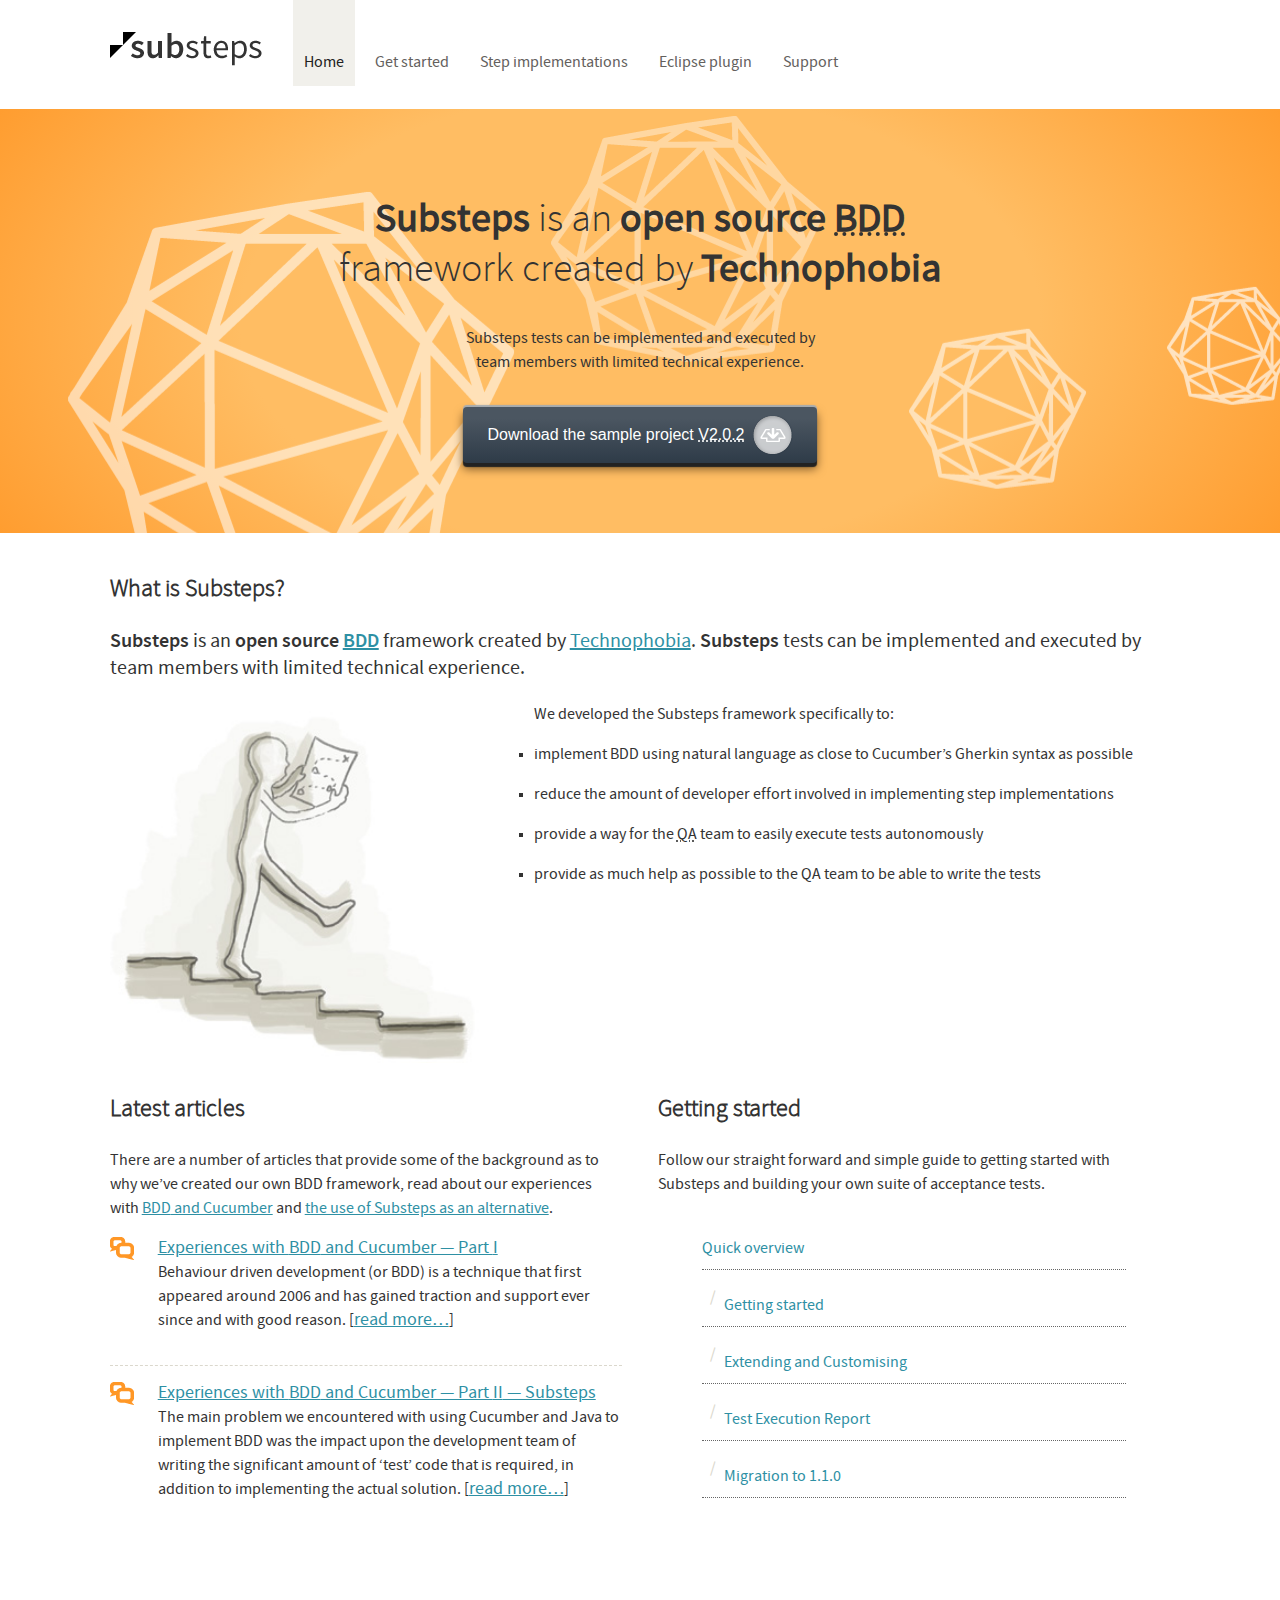
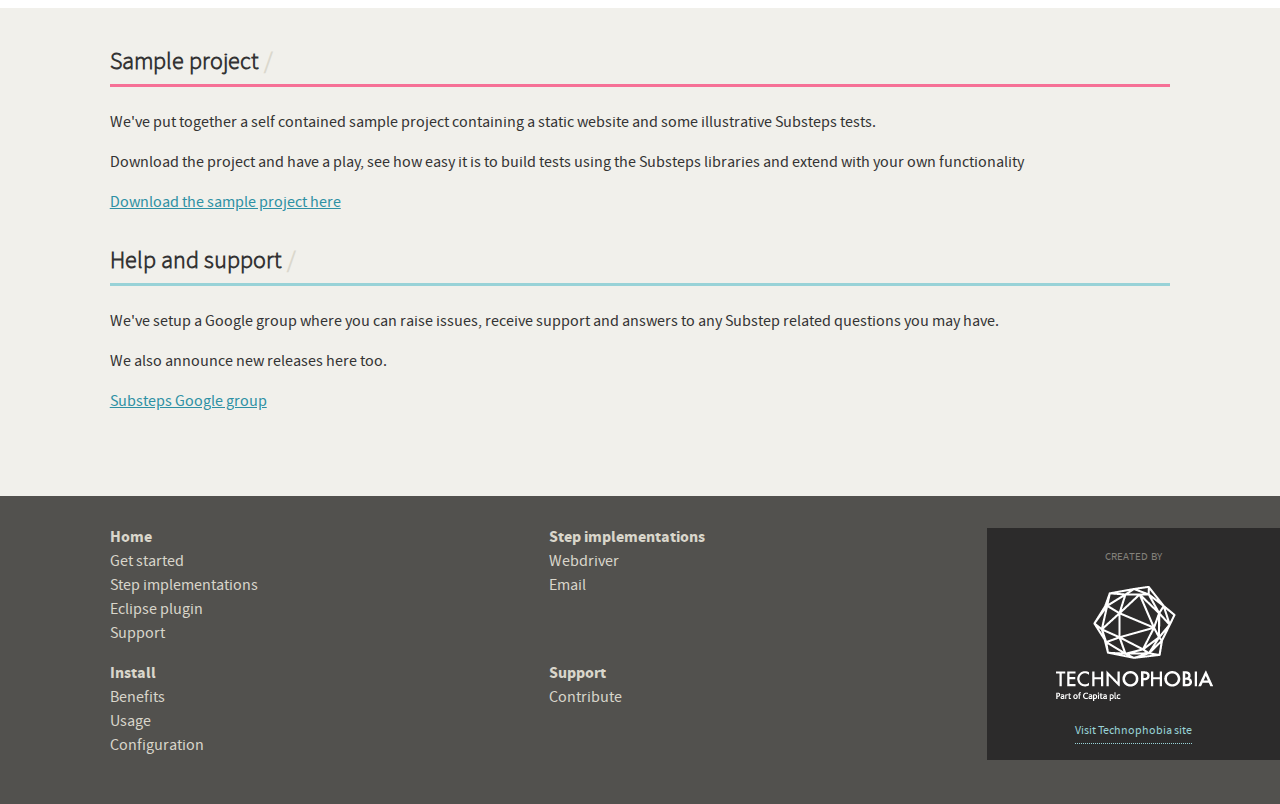
<file: src/test/resources/sites/substeps/index.html>
<!doctype html>
	<html lang="en">
		<head>
			<meta charset="utf-8" />
			<meta name="viewport" content="width=device-width, initial-scale=1.0, maximum-scale=1.0, user-scalable=0;" />
			<meta name="apple-mobile-web-app-capable" content="yes" />
			<meta http-equiv="X-UA-Compatible" content="IE=edge" />
			<meta name="description" content="Substeps: an open source behaviour driven development framework which allows tests to be implemented and executed by quality assurance team members with limited technical experience and assistance from developers" />
			
			<title>Substeps</title>
			
			<link rel="stylesheet" href="css/screen.css" type="text/css" />
			<!--[if lte IE 8]>
			<link rel="stylesheet" href="/css/ie.css" type="text/css" />
			<![endif]-->
			<script type="text/javascript" src="http://ajax.googleapis.com/ajax/libs/jquery/1.9.1/jquery.min.js"></script>
			<script type="text/javascript" src="js/libs/modernizr.custom.js"></script>
			<script type="text/javascript" src="js/interface.js"></script>
		</head>

		<body ontouchstart>
			<div class="accessibility" role="note">
				<p>Accessibility links</p>
				<a href="#main">Skip to main content</a>
			</div><!-- / .accessibility -->
			
			<div id="page">
				<header id="banner" role="banner">
					<h1><a href="index.html" title="Link to home page"><img src="img/substeps-logo.png" alt="Substeps" /></a></h1>

					<nav class="menu" id="nav-level-1">
						<h1 class="visuallyhidden" id="top-level-nav-label">Top level navigation</h1>
					
						<ul role="navigation" aria-labelledby="top-level-nav-label">
							<li class="current"><a href="index.html" title="Navigate to &lsquo;Home&rsquo; page" role="button" rel="home">Home</a></li>
							<li><a href="getting-started.html" title="Navigate to &lsquo;Get started&rsquo; page" role="button">Get started</a></li>
							<li><a href="step-implementations.html" title="Navigate to &lsquo;Step implementations&rsquo; page" role="button">Step implementations</a></li>
							<li><a href="eclipse-plugin.html" title="Navigate to &lsquo;Eclipse plugin&rsquo; page" role="button">Eclipse plugin</a></li>
							<li><a href="support.html" title="Navigate to &lsquo;Support&rsquo; page" role="button">Support</a></li>
							<!--  <li><a href="contribute.html" title="Navigate to &lsquo;Contribute&rsquo; page" role="button">Contribute</a></li> -->
						</ul>
					</nav>

					<div class="introduction">
						<h2><strong>Substeps</strong> is an <strong>open source <abbr title="Behaviour Driven Development">BDD</abbr></strong> framework created by <strong>Technophobia</strong></h2>

						<p>Substeps tests can be implemented and executed by team members with limited technical experience.</p>
    
                        <form method="get" action="sample_project/substeps-webdriver-sample-project-1.1.0.zip">
    						<button type="submit" id="download-substeps">Download the sample project <abbr title="Version 2.0.2">V2.0.2</abbr></button>
						</form>
					</div>
				</header><!-- / #banner -->
				
				<main id="main" role="main">
					<section id="definition">
						<header>
							<h2>What is Substeps?</h2>
						</header>

						<div class="content-body">
							<p>
								<strong>Substeps</strong> is an <strong>open source <a href="http://en.wikipedia.org/wiki/Behavior-driven_development" title="Link to Wikipedia entry on behaviour-driven development" rel="external"><abbr>BDD</abbr></a></strong> framework created by <a href="http://technophobia.com" title="Visit Technophobia.com" rel="external">Technophobia</a>. <strong>Substeps</strong> tests can be implemented and executed by team members with limited technical experience.
							</p>
							
							<img src="img/what-is-substeps.jpg" width="50%" alt="" />
							
							<p>We developed the Substeps framework specifically to:

							<ul>
								<li>implement <abbr>BDD</abbr> using natural language as close to Cucumber&rsquo;s Gherkin syntax as possible</li>
								<li>reduce the amount of developer effort involved in implementing step implementations</li>
								<li>provide a way for the <abbr title="Quality Assurance">QA</abbr> team to easily execute tests autonomously</li>
								<li>provide as much help as possible to the <abbr>QA</abbr> team to be able to write the tests</li>
							</ul>
						</div>
					</section>

					<article id="articles">
						<header>
							<h2>Latest articles</h2>
						</header>

						<div class="content-body">
							<p>
								There are a number of articles that provide some of the background as to why we’ve created our own <abbr>BDD</abbr> framework, read about our experiences with <a href="http://technophobia.com/blog/read/experiences-with-bdd-and-cucumber-part-ii-substeps-439" title="Experiencse with BDD and Cucumber &mdash; Part II" rel="external"><abbr>BDD</abbr> and Cucumber</a> and <a href="http://technophobia.com/blog/read/experiences-with-bdd-and-cucumber-part-ii-substeps-439" title="Experiencse with BDD and Cucumber &mdash; Part II" rel="external">the use of Substeps as an alternative</a>.
							</p>

							<ol class="posts">
								<li>
									<a href="http://technophobia.com/blog/read/experiences-with-bdd-and-cucumber-part-i-438" title="" rel="external">
										<em>Experiences with <abbr>BDD</abbr> and Cucumber &mdash; Part <dfn title="1">I</dfn></em>
									</a>
										
									<p>Behaviour driven development (or <abbr>BDD</abbr>) is a technique that first appeared around 2006 and has gained traction and support ever since and with good reason. <nobr>[<a href="http://technophobia.com/blog/read/experiences-with-bdd-and-cucumber-part-i-438" title="Experiencse with BDD and Cucumber &mdash; Part I" rel="external">read more&hellip;</a>]</nobr></p>
								</li>

								<li>
									<a href="http://technophobia.com/blog/read/experiences-with-bdd-and-cucumber-part-ii-substeps-439" title="Experiencse with BDD and Cucumber &mdash; Part II" rel="external">
										<em>Experiences with <abbr>BDD</abbr> and Cucumber &mdash; Part <dfn title="2">II</dfn> &mdash; Substeps </em>
									</a>

									<p>The main problem we encountered with using Cucumber and Java to implement <abbr>BDD</abbr> was the impact upon the development team of writing the significant amount of &lsquo;test&rsquo; code that is required, in addition to implementing the actual solution. <nobr>[<a href="http://technophobia.com/blog/read/experiences-with-bdd-and-cucumber-part-ii-substeps-439" title="Experiencse with BDD and Cucumber &mdash; Part II" rel="external">read more&hellip;</a>]</nobr></p>
								</li>
							</ol>
						</div>
					</article>

					<section id="implementation">
						<header>
							<h2>Getting started</h2>
						</header>

						<div class="content-body">
							<p>Follow our straight forward and simple guide to getting started with Substeps and building your own suite of acceptance tests.</p>

							<nav class="menu" id="nav-implementation">
								<h1 class="visuallyhidden" id="section-level-nav-label">Section level &lsquo;Getting started&rsquo; navigation</h1>
							
								<ul role="navigation" aria-labelledby="section-level-nav-label">
									<li><a href="usage.html" title="Navigate to &lsquo;Usage&rsquo; page" role="button">Quick overview</a></li>
									<li><a href="getting-started.html" title="Navigate to &lsquo;Getting started&rsquo; page" role="button">Getting started</a></li>
									<li><a href="extending.html" title="Navigate to &lsquo;Extending and Customising&rsquo; page" role="button">Extending and Customising</a></li>
									<li><a href="test-execution-report.html" title="Navigate to &lsquo;Test Execution Report&rsquo; page" role="button">Test Execution Report</a></li>
									<li><a href="migrating.html" title="Navigate to &lsquo;Migration to 1.1.0&rsquo; page" role="button">Migration to 1.1.0</a></li>
								</ul>
							</nav>
						</div>
					</section>
				</main><!-- / #main -->

				<aside id="complementary" role="complementary">
					<section id="sample">
						<header>
							<h2>Sample project</h2>
						</header>

						<div class="content-body">
							<p>We've put together a self contained sample project containing a static website and some illustrative Substeps tests.</p>
							<p>Download the project and have a play, see how easy it is to build tests using the Substeps libraries and extend with your own functionality</p>
						</div>

						<div class="signpost">
							<a href="sample_project/substeps-webdriver-sample-project-1.1.0.zip" title="Download the sample project here">Download the sample project here</a>
						</div>
					</section>

<!--  					<section id="case-study">
						<header>
							<h2>Case studies</h2>
						</header>

						<div class="content-body">
							<p>hopefully we'll get some case studies in here at some point
						</div>

						<div class="signpost">
							<a href="#nowhere" title="Link to case study">Sit amet, consectetur</a>
						</div>
					</section> -->

					<section id="assistance">
						<header>
							<h2>Help and support</h2>
						</header>

						<div class="content-body">
							<p>We've setup a Google group where you can raise issues, receive support and answers to any Substep related questions you may have.</p>
							<p>We also announce new releases here too.</p>
						</div>

						<div class="signpost">
							<a href="http://groups.google.com/group/substeps?hl=en-GB" title="Link to Substeps Google group discussion forum">Substeps Google group</a>
						</div>
					</section>
				</aside><!-- / #complementary -->
				
				<footer id="footer" role="contentinfo">
					<nav class="menu" id="nav-level-sitemap">
						<h1 class="visuallyhidden" id="sitemap-level-nav-label">Top level navigation</h1>
					
						<ul role="navigation" aria-labelledby="sitemap-level-nav-label">
							<li><a href="index.html" title="Navigate to &lsquo;Home&rsquo; page" role="button" rel="home">Home</a></li>
							<li><a href="getting-started.html" title="Navigate to &lsquo;Get started&rsquo; page" role="button">Get started</a></li>
							<li><a href="step-implementations.html" title="Navigate to &lsquo;Step implementations&rsquo; page" role="button">Step implementations</a></li>
							<li><a href="eclipse-plugin.html" title="Navigate to &lsquo;Eclipse plugin&rsquo; page" role="button">Eclipse plugin</a></li>
							<li><a href="support.html" title="Navigate to &lsquo;Support&rsquo; page" role="button">Support</a></li>
							<!-- <li><a href="contribute.html" title="Navigate to &lsquo;Contribute&rsquo; page" role="button">Contribute</a></li>  -->
						</ul>
					</nav>
					
					<nav class="menu" id="nav-level-implementations">
						<h1 class="visuallyhidden" id="implementations-level-nav-label">Implementing Substeps information navigation</h1>
					
						<ul role="navigation" aria-labelledby="implementations-level-nav-label">
							<li><a href="step-implementations.html" title="Navigate to &lsquo;Step implementations&rsquo; page" role="button">Step implementations</a></li>
							<li><a href="step-implementations.html#webdriver" title="Navigate to &lsquo;Webdriver&rsquo; page" role="button">Webdriver</a></li>
							<li><a href="step-implementations.html#email-substeps" title="Navigate to &lsquo;Email&rsquo; page" role="button">Email</a></li>
						<!-- 	<li><a href="#nowhere" title="Navigate to &lsquo;Database&rsquo; page" role="button">Database</a></li>  -->
						</ul>
					</nav>
					
					<nav class="menu" id="nav-level-eclipse">
						<h1 class="visuallyhidden" id="eclipse-level-nav-label">Eclipse plugin information navigation</h1>
					
						<ul role="navigation" aria-labelledby="eclipse-level-nav-label">
							<li><a href="eclipse-plugin.html#install" title="Navigate to &lsquo;Install&rsquo; page" role="button">Install</a></li>
							<li><a href="eclipse-plugin.html#benefits" title="Navigate to &lsquo;Benefits&rsquo; page" role="button">Benefits</a></li>
							<li><a href="eclipse-plugin.html#usage" title="Navigate to &lsquo;Usage&rsquo; page" role="button">Usage</a></li>
							<li><a href="eclipse-plugin.html#configuration" title="Navigate to &lsquo;Configuration&rsquo; page" role="button">Configuration</a></li>
						</ul>
					</nav>
					
					<nav class="menu" id="nav-level-support">
						<h1 class="visuallyhidden" id="support-level-nav-label">Support level navigation</h1>
					
						<ul role="navigation" aria-labelledby="support-level-nav-label">
							<li><a href="support.html" title="Navigate to &lsquo;Support&rsquo; page" role="button">Support</a></li>
							<!-- <li><a href="#nowhere" title="Navigate to &lsquo;Downloads&rsquo; page" role="button">Downloads</a></li>  -->
							<li><a href="support.html#getting-involved" title="Navigate to &lsquo;Contribute&rsquo; page" role="button">Contribute</a></li>
						</ul>
					</nav>

					<div class="credits">
						<p>
							Created by
							<a href="http://technophobia.com" title="Visit Technophobia site" rel="external">
								<img src="img/tp-logo.png" alt="Technophobia, part of Capita plc." />
								<em>Visit Technophobia site</em>
							</a>
						</p>
					</div>
				</footer>
			</div><!-- / #page -->
		</body>
	</html>
</file>
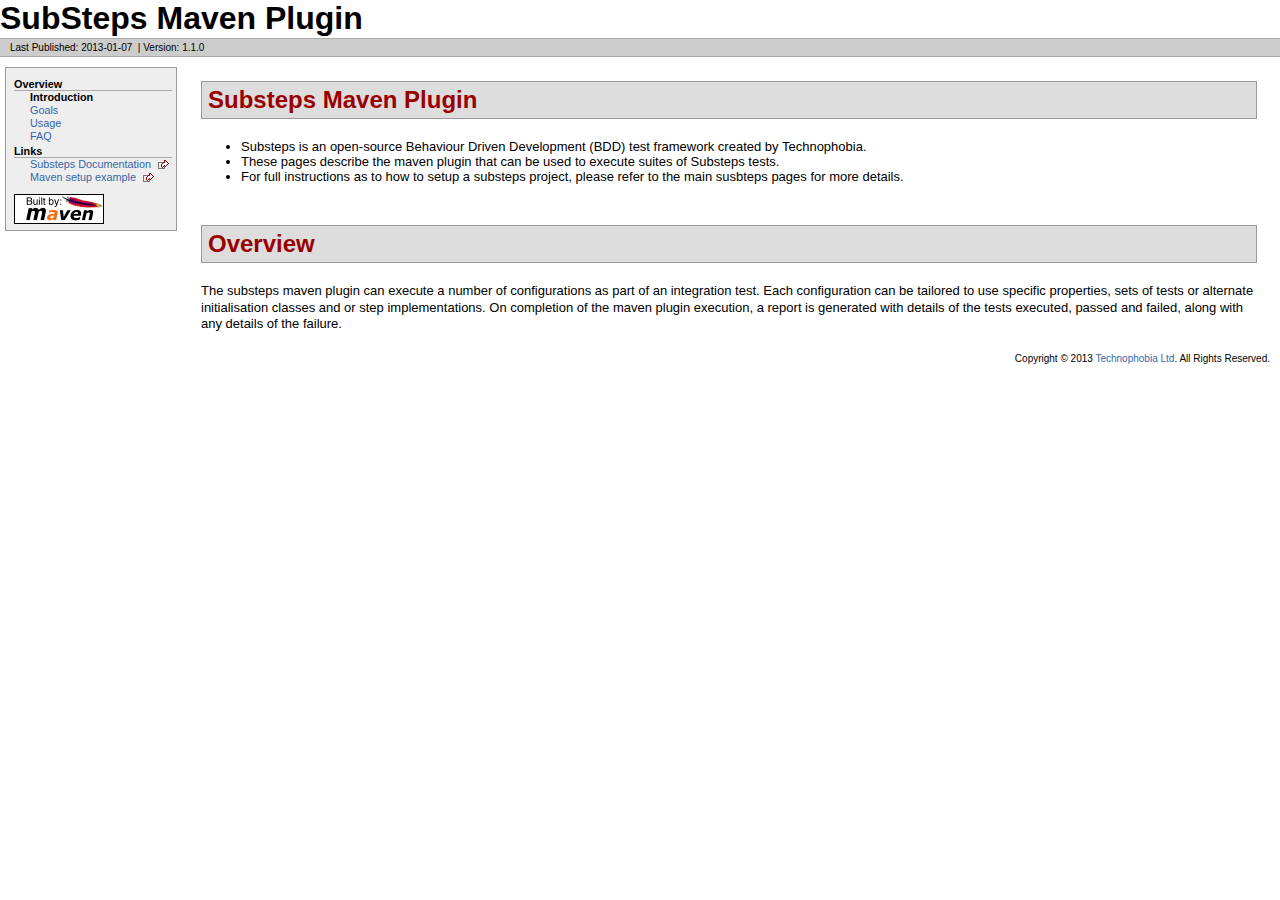
<file: src/test/resources/sites/substeps/runner/mavensite/index.html>
<!DOCTYPE html PUBLIC "-//W3C//DTD XHTML 1.0 Transitional//EN" "http://www.w3.org/TR/xhtml1/DTD/xhtml1-transitional.dtd">
<!-- Generated by Apache Maven Doxia at Jan 7, 2013 -->
<html xmlns="http://www.w3.org/1999/xhtml" xml:lang="en" lang="en">
  <head>
    <meta http-equiv="Content-Type" content="text/html; charset=UTF-8" />
    <title>SubSteps Maven Plugin - </title>
    <style type="text/css" media="all">
      @import url("./css/maven-base.css");
      @import url("./css/maven-theme.css");
      @import url("./css/site.css");
    </style>
    <link rel="stylesheet" href="./css/print.css" type="text/css" media="print" />
    <meta name="Date-Revision-yyyymmdd" content="20130107" />
    <meta http-equiv="Content-Language" content="en" />
        
  </head>
  <body class="composite">
    <div id="banner">
                    <div id="bannerLeft">
                SubSteps Maven Plugin
                </div>
                    <div class="clear">
        <hr/>
      </div>
    </div>
    <div id="breadcrumbs">
            
        
                <div class="xleft">
        <span id="publishDate">Last Published: 2013-01-07</span>
                  &nbsp;| <span id="projectVersion">Version: 1.1.0</span>
                      </div>
            <div class="xright">        
        
      </div>
      <div class="clear">
        <hr/>
      </div>
    </div>
    <div id="leftColumn">
      <div id="navcolumn">
             
        
                                <h5>Overview</h5>
                  <ul>
                  <li class="none">
            <strong>Introduction</strong>
          </li>
                  <li class="none">
                          <a href="plugin-info.html" title="Goals">Goals</a>
            </li>
                  <li class="none">
                          <a href="usage.html" title="Usage">Usage</a>
            </li>
                  <li class="none">
                          <a href="faq.html" title="FAQ">FAQ</a>
            </li>
          </ul>
                       <h5>Links</h5>
                  <ul>
                  <li class="none">
                          <a href="http://technophobia.github.com/substeps/" class="externalLink" title="Substeps Documentation">Substeps Documentation</a>
            </li>
                  <li class="none">
                          <a href="http://technophobia.github.com/substeps/getting_started.html#manual-setup-maven" class="externalLink" title="Maven setup example">Maven setup example</a>
            </li>
          </ul>
                             <a href="http://maven.apache.org/" title="Built by Maven" class="poweredBy">
        <img class="poweredBy" alt="Built by Maven" src="./images/logos/maven-feather.png" />
      </a>
                   
        
            </div>
    </div>
    <div id="bodyColumn">
      <div id="contentBox">
        <div class="section"><h2>Substeps Maven Plugin<a name="Substeps_Maven_Plugin"></a></h2><ul><li>Substeps is an open-source Behaviour Driven Development (BDD) test framework created by Technophobia.</li><li>These pages describe the maven plugin that can be used to execute suites of Substeps tests.</li><li>For full instructions as to how to setup a substeps project, please refer to the main susbteps pages for more details.</li></ul></div><div class="section"><h2>Overview<a name="Overview"></a></h2><p>The substeps maven plugin can execute a number of configurations as part of an integration test. Each configuration can be tailored to use specific properties, sets of tests or alternate initialisation classes and or step implementations. On completion of the maven plugin execution, a report is generated with details of the tests executed, passed and failed, along with any details of the failure.</p></div>
      </div>
    </div>
    <div class="clear">
      <hr/>
    </div>
    <div id="footer">
      <div class="xright">Copyright &#169;                    2013
                        <a href="http://www.technophobia.com/">Technophobia Ltd</a>.
            All Rights Reserved.      
        
      </div>
      <div class="clear">
        <hr/>
      </div>
    </div>
  </body>
</html>
</file>
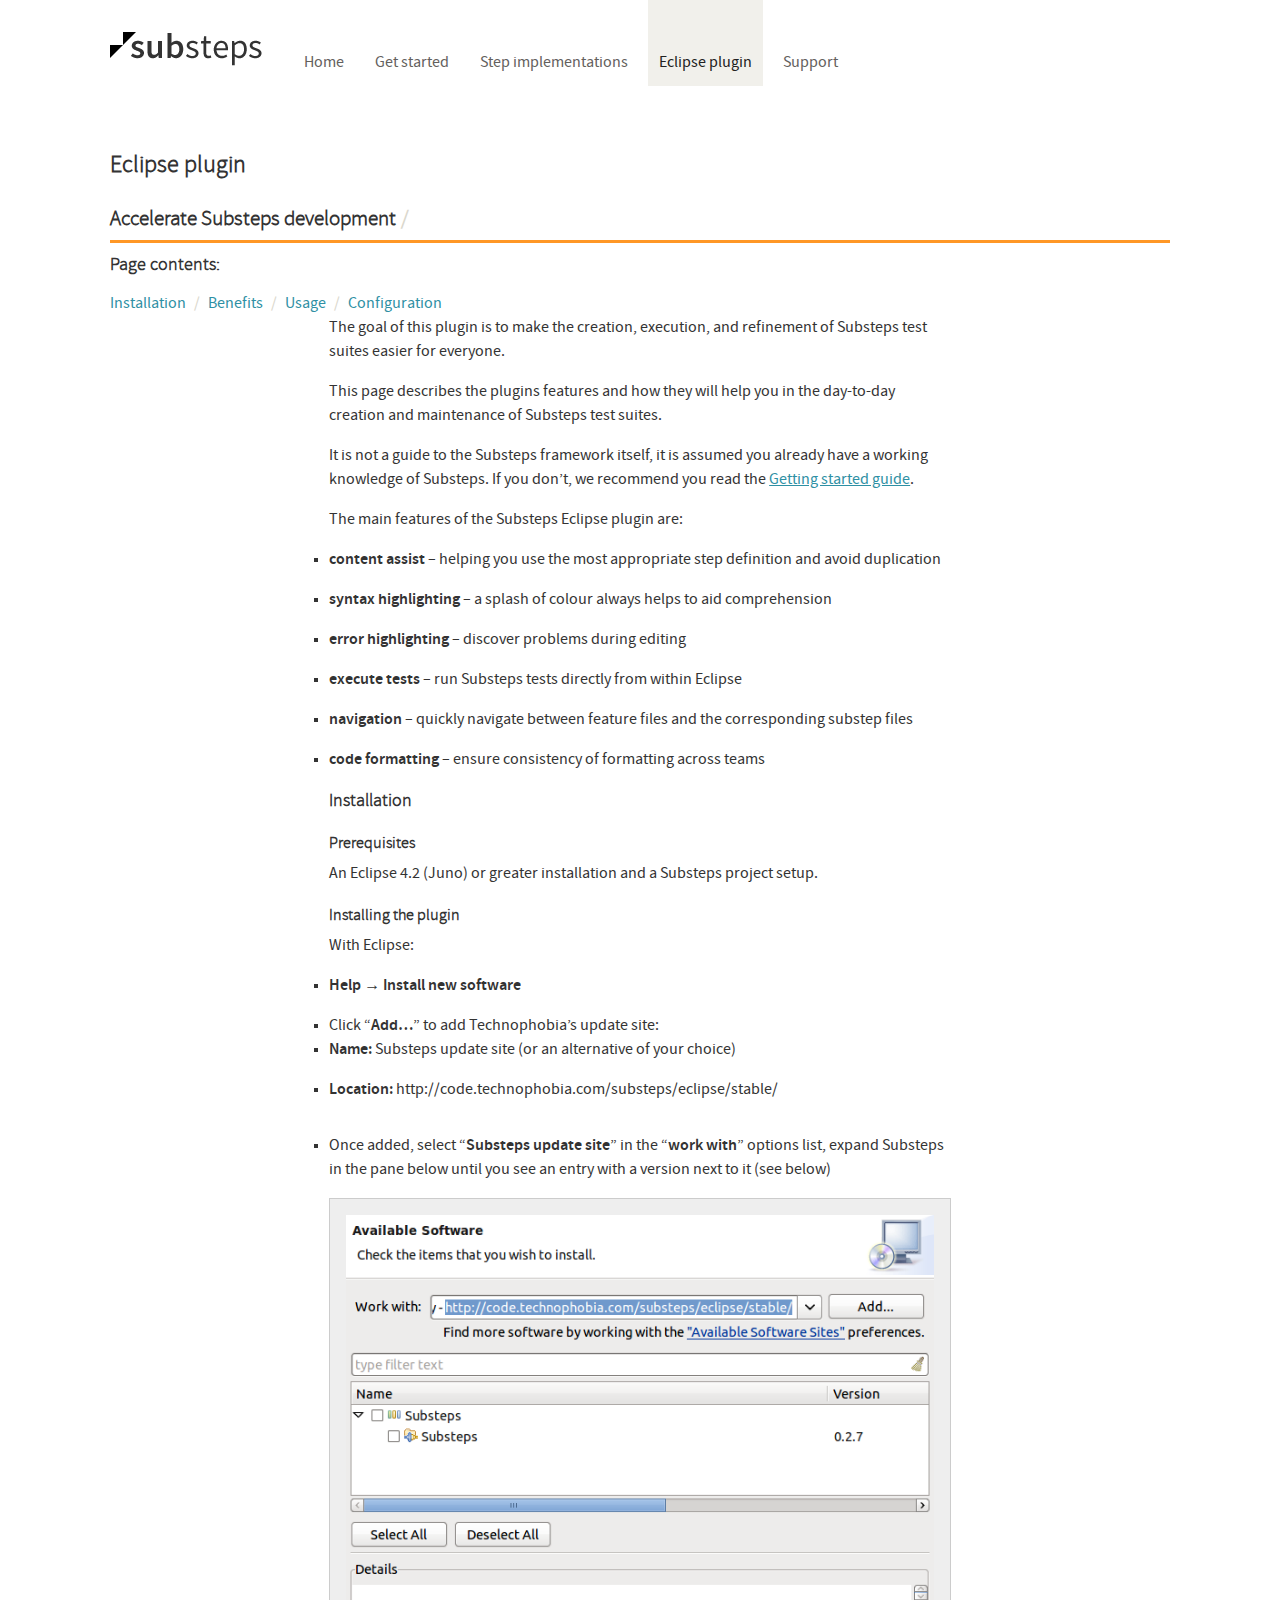
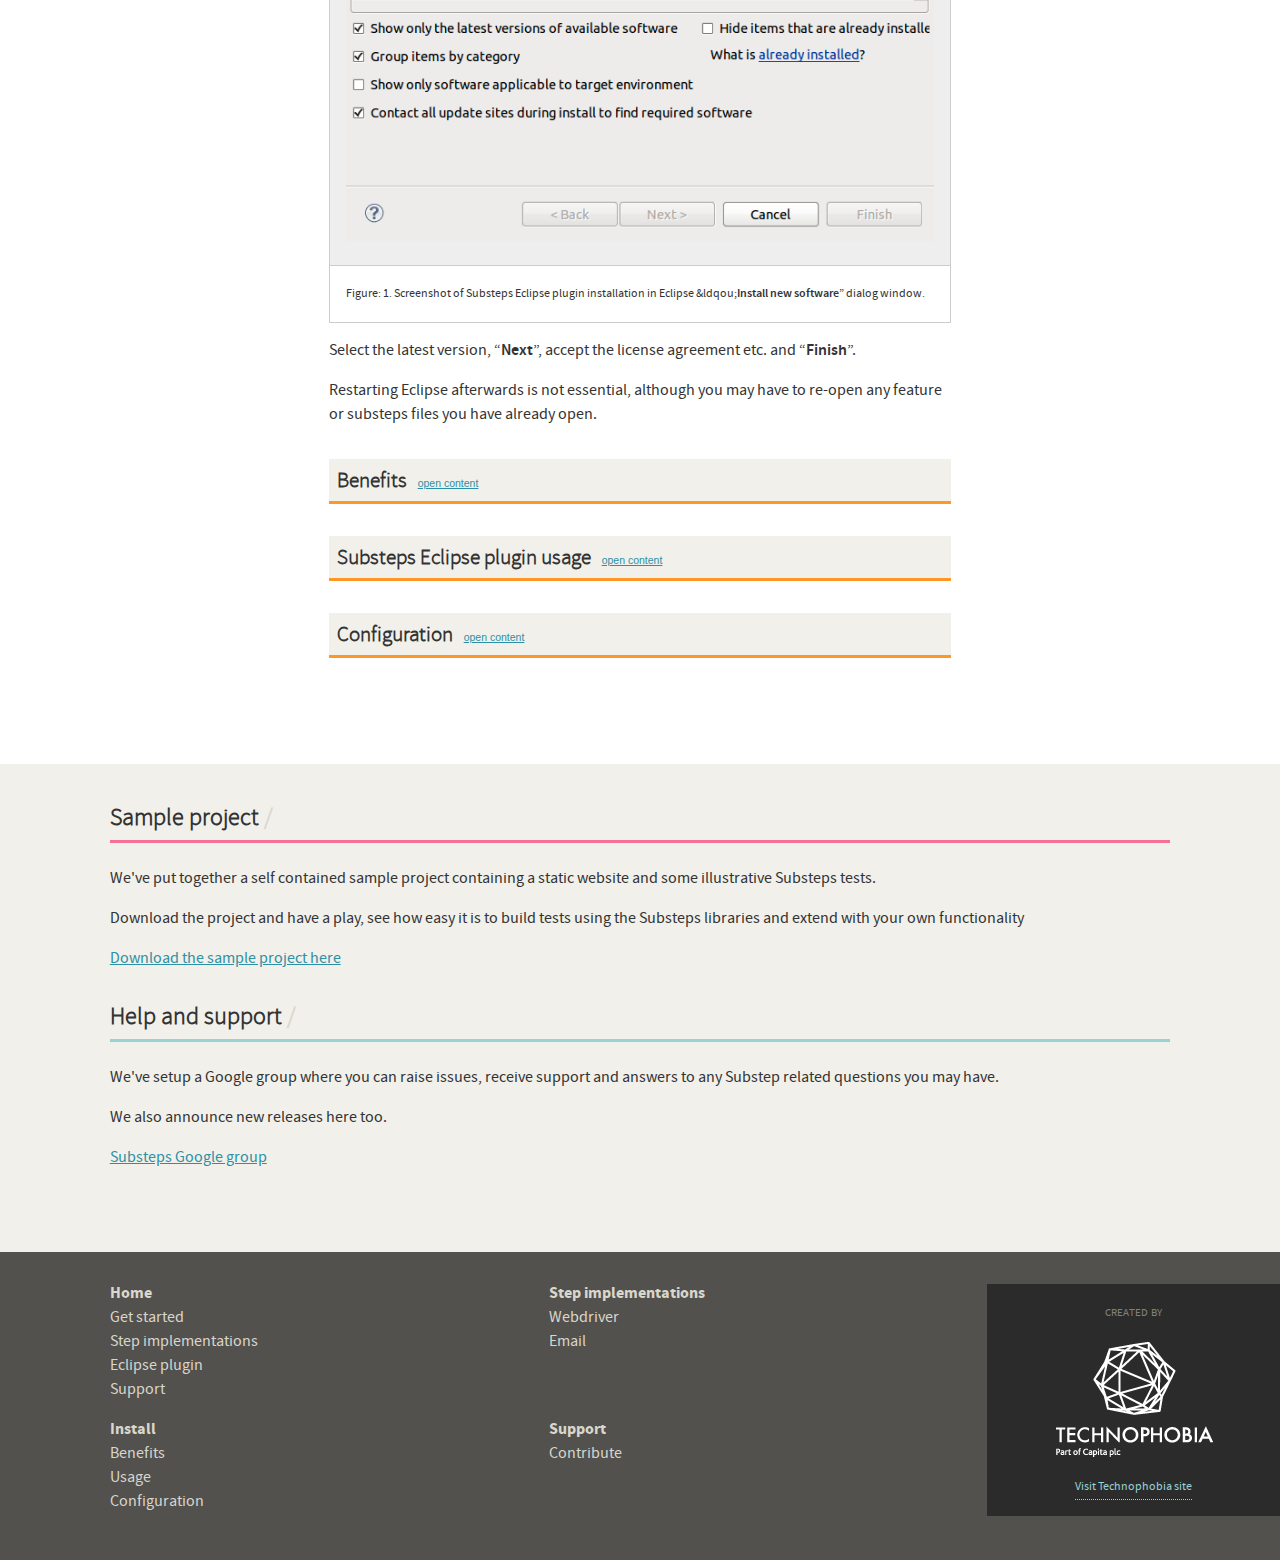
<file: src/test/resources/sites/substeps/eclipse-plugin.html>
<!doctype html>
	<html lang="en">
		<head>
			<meta charset="utf-8" />
			<meta name="viewport" content="width=device-width, initial-scale=1.0, maximum-scale=1.0, user-scalable=0;" />
			<meta name="apple-mobile-web-app-capable" content="yes" />
			<meta http-equiv="X-UA-Compatible" content="IE=edge" />
			<meta name="description" content="Substeps Eclipse plugin that makes the creation, execution, and refinement of Substeps test suites easier for everyone." />
			
			<title>Substeps</title>

			
			<link rel="stylesheet" href="css/screen.css" type="text/css" />
			<link rel="stylesheet" href="css/shCore.css" type="text/css" />
			<link rel="stylesheet" href="css/shThemeEclipse.css" type="text/css" />
			<!--[if lte IE 8]>
			<link rel="stylesheet" href="/css/ie.css" type="text/css" />
			<![endif]-->
			<script type="text/javascript" src="http://ajax.googleapis.com/ajax/libs/jquery/1.9.1/jquery.min.js"></script>
			<script type="text/javascript" src="js/interface.js"></script>
			<script type="text/javascript" src="js/libs/modernizr.custom.js"></script>
			<script type="text/javascript" src="js/libs/syntaxhighlighter/shCore.js"></script>
			<script type="text/javascript" src="js/libs/syntaxhighlighter/shBrushJScript.js"></script>
			<script type="text/javascript" src="js/libs/syntaxhighlighter/shBrushXml.js"></script>
			<script type="text/javascript">
				SyntaxHighlighter.all()
			</script>
		</head>

		<body ontouchstart>
			<div class="accessibility" role="note">
				<p>Accessibility links</p>
				<a href="#main">Skip to main content</a>
			</div><!-- / .accessibility -->
			
			<div id="page">
				<header id="banner" role="banner">
					<h1><a href="index.html" title="Link to home page"><img src="img/substeps-logo.png" alt="Substeps"></a></h1>

					<nav class="menu" id="nav-level-1">
						<h1 class="visuallyhidden" id="top-level-nav-label">Top level navigation</h1>
					
						<ul role="navigation" aria-labelledby="top-level-nav-label">
							<li><a href="index.html" title="Navigate to &lsquo;Home&rsquo; page" role="button" rel="home">Home</a></li>
							<li><a href="getting-started.html" title="Navigate to &lsquo;Get started&rsquo; page" role="button">Get started</a></li>
							<li><a href="step-implementations.html" title="Navigate to &lsquo;Step implementations&rsquo; page" role="button">Step implementations</a></li>
							<li class="current"><a href="eclipse-plugin.html" title="Navigate to &lsquo;Eclipse plugin&rsquo; page" role="button">Eclipse plugin</a></li>
							<li><a href="support.html" title="Navigate to &lsquo;Support&rsquo; page" role="button">Support</a></li>
						<!--	<li><a href="contribute.html" title="Navigate to &lsquo;Contribute&rsquo; page" role="button">Contribute</a></li> -->
						</ul>
					</nav>
				</header><!-- / #banner -->
				
				<main id="main" role="main">
					<hgroup>
						<h2>Eclipse plugin</h2>
						<h3>Accelerate Substeps development</h3>
					</hgroup>

					<nav class="menu" id="nav-level-2">
						<h1 id="second-level-nav-label">Page contents:</h1>
					
						<ul role="navigation" aria-labelledby="second-level-nav-label">
						    <li><a href="#install" title="Jump to &lsquo;install&rsquo; section" role="button">Installation</a></li>  
							<li><a href="#benefits" title="Jump to &lsquo;plugin benefits&rsquo; section" role="button">Benefits</a></li>
							<li><a href="#usage" title="Jump to &lsquo;plugin usage&rsquo; section" role="button">Usage</a></li>
							<li><a href="#configuration" title="Jump to &lsquo;plugin configuration&rsquo; section" role="button">Configuration</a></li>
						</ul>
					</nav>

					<section>
						<div class="content-block">
							<p>The goal of this plugin is to make the creation, execution, and refinement of Substeps test suites easier for everyone.</p>
							
							<p>This page describes the plugins features and how they will help you in the day-to-day creation and maintenance of Substeps test suites.</p>

							<p>It is not a guide to the Substeps framework itself, it is assumed you already have a working knowledge of Substeps. If you don&rsquo;t, we recommend you read the <a href="getting-started.html" title="">Getting started guide</a>.</p>

							<p>The main features of the Substeps Eclipse plugin are:</p>

							<ul>
								<li><strong>content assist</strong> &ndash; helping you use the most appropriate step definition and avoid duplication</li>
								<li><strong>syntax highlighting</strong> &ndash; a splash of colour always helps to aid comprehension</li>
								<li><strong>error highlighting</strong> &ndash; discover problems during editing</li>
								<li><strong>execute tests</strong> &ndash; run Substeps tests directly from within Eclipse</li>
								<li><strong>navigation</strong> &ndash; quickly navigate between feature files and the corresponding substep files</li>
								<li><strong>code formatting</strong> &ndash; ensure consistency of formatting across teams</li>
							</ul>
						</div>

						<section>
							<header id="install">
								<h4>Installation</h4>
							</header>

							<div class="content-block">
								<h5>Prerequisites</h5>

								<p>An Eclipse 4.2 (Juno) or greater installation and a Substeps project setup.</p>

								<h5>Installing the plugin</h5>

								<p>With Eclipse:</p>

								<ul>
									<li><strong>Help &#8594; Install new software</strong></li>
									<li>Click &ldquo;<strong>Add&hellip;</strong>&rdquo; to add Technophobia&rsquo;s update site:
										<ul>
											<li><strong>Name:</strong> Substeps update site (or an alternative of your choice)</li>
											<li><strong>Location:</strong> http://code.technophobia.com/substeps/eclipse/stable/</li>
										</ul>
									</li>
									<li>Once added, select &ldquo;<strong>Substeps update site</strong>&rdquo; in the &ldquo;<strong>work with</strong>&rdquo; options list, expand Substeps in the pane below until you see an entry with a version next to it (see below)</li>  
								</ul>

								<figure>
									<img src="img/eclipse_install_plugin.png" width="100%" alt="" />
									
									<figcaption>
										<p>Screenshot of Substeps Eclipse plugin installation in Eclipse &ldqou;<strong>Install new software</strong>&rdquo; dialog window.</p>
									</figcaption>
								</figure>

								<p>Select the latest version, &ldquo;<strong>Next</strong>&rdquo;, accept the license agreement <abbr>etc</abbr>. and &ldquo;<strong>Finish</strong>&rdquo;.</p>

								<p>Restarting Eclipse afterwards is not essential, although you may have to re-open any feature or substeps files you have already open.</p>
							</div>
						</section>

						<section>
							<header class="subtitle" id="benefits">
								<h3>Benefits</h3>
							</header>

							<div class="content-block">
								<p>It is actually possible to work on Substeps test suites without a specific editor. Simply write your features and substeps in a text editor and run them via the command line using one of the supported build tools (Maven, ANT or JUnit).</p>
								<p>However, we feel that the plugin offers a number of significant benefits:</p>

								<h4>Improved efficiency</h4>
								<p>Features such as error highlighting mean that problems are discovered immediately as they are entered, instead of during execution.</p>
								<p>Also, by using the content assist feature, less time can be spent searching through all of the substeps files looking for a particular definition.</p>

								<h4>More errors found during creation than execution</h4>
								<p>Without using the plugin, there is no way of knowing whether a feature set is valid or not without running it. This is quite a significant feedback loop. By highlighting problems in the editor as they&rsquo;re typed, the feedback loop is reduced and should also reduce the number of times builds fail due to <abbr title="typing errors">typos</abbr>.</p>

								<h4>Less chance of duplication</h4>
								<p>With multiple people writing <abbr>BDD</abbr> tests on the same project, there&rsquo;s a good chance they&rsquo;ll have the same need for common substeps definitions and may each write their own versions, not realising others had done the same. This duplication will typically cause problems further down the line when tests need to be refactored or changed.</p>
								<p>By using the plugin and content assist, team members are more easily able to spot existing step definitions that meet their needs before writing their own</p>

								<h4>Consistent formatting</h4>
								<p>The plugin provides a standard formatting capability of feature and substeps files, resulting in a consistent look across the various substeps files regardless of which team member wrote them.</p>

								<h4>Single tool</h4>
								<p>All substeps related activity can be performed within the Eclipse <abbr title="Integrated Development Environment">IDE</abbr>, without the need to switch between applications. From within Eclipse it is possible to author features and define Substeps, in addition to being able to run these tests, all without leaving the <abbr>IDE</abbr>.</p>
							</div>
						</section>

						<section>
							<header class="subtitle" id="usage">
								<h3>Substeps Eclipse plugin usage</h3>
							</header>

							<div class="content-block">
								<p>This guide assumes a basic knowledge of Eclipse (nothing too exhaustive, but a knowledge of importing and navigating projects, how to open views etc).</p>
							</div>

							<div class="content-block">
								<h4>Editors</h4>
								<p>The plugin provides an editor for features:</p>
								<figure>
									<img src="img/feature_editor.png" width="100%" alt="" />
									
									<figcaption>
										<p>Screenshot of Substeps Eclipse plugin feature editor.</p>
									</figcaption>
								</figure>
								<p>And Substep definitions:</p>
								<figure>
									<img src="img/substep_editor.png" width="100%" alt="" />
									
									<figcaption>
										<p>Screenshot of Substeps Eclipse plugin definitions.</p>
									</figcaption>
								</figure>
								<h5>Both editors offer:</h5>
								<ul>
									<li>Substeps syntax colouring</li>
									<li>Content assist, triggered by <kbd>Ctrl</kbd> + <kbd>Space</kbd> with suggestions filtered by the text already typed on the line</li>
								</ul>
							</div>

							<div class="content-block">
								<h4>Navigation</h4>
								<p>Features and Substeps files can be located in the Project and Package explorers as with other file resources.</p>
								<p>The outline view has been extended and populated with the structure of the feature or Substeps file, depending on which editor is currently active.</p>
								<p>The outline view allows you to quickly navigate the overall structure of the Feature or Substeps file, and drill down to specific steps without having to scroll down/up.</p>
								<figure>
									<img src="img/feature_outline_package.png" width="100%" alt="" />
									
									<figcaption>
										<p>Screenshot of Substeps Eclipse plugin displaying feature outline package.</p>
									</figcaption>
								</figure>
								<p>The outline view can be enabled via the Eclipse menu:</p>
								<p><strong>Window &#8594; Show view &#8594; Outline</strong></p>
								<h5>Jump to Step definition</h5>
								<p>When editing a feature file, it is possible to jump to the definition of a particular step using <kbd>F3</kbd>.</p>
								<p>Place the cursor anywhere on the line within the feature file and press <kbd>F3</kbd>.</p>
								<p class="strong note"><abbr title="Latin: Nota bene; take special note (used to precede a written note).">NB</abbr>. Currently, this functionality only works for steps defined in Substeps files. If the step is defined in Java, no attempt will be made to open the corresponding Java file.</p>
							</div>

							<div class="content-block">
								<h4>Substeps Test Execution</h4>
								<p>An important facet of the plugin is the ability to run and debug Substeps features easily. The current implementation has borrowed heavily from the Eclipse JUnit plugin, so users familiar with this functionality will also be familiar with the features of the Substeps plugin.</p>
								<p>With a feature file selected in the Project or Package explorer view, select &ldquo;<strong>Run As</strong>&rdquo; &#8594; &ldquo;<strong>Substeps Feature Test</strong>&rdquo; from the context menu (right-click, by default).</p>
								<figure>
									<img src="img/substeps_run_as.png" width="100%" alt="" />
									
									<figcaption>
										<p>Screenshot of Substeps Eclipse plugin right-click context-menu for accessing Substeps Feature Test.</p>
									</figcaption>
								</figure>
								<p>Running a feature in this way is also available from the context-menu whilst editing a feature file.</p>
								<p>Choosing to run a feature in this way will add an entry to the &ldquo;<strong>Run Configurations</strong>&rdquo;.</p>
								<figure>
									<img src="img/run_configurations.png" width="100%" alt="" />
									
									<figcaption>
										<p>Screenshot of Substeps Eclipse plugin Run Configurations Management.</p>
									</figcaption>
								</figure>
								<p>By default, no parameters are passed to the test runner. As a result, the execution of the test will use the default values.</p>
								<p>To specify an alternate set of properties, open the Run Configurations, select the desired feature under Substeps, Arguments tab and add the appropriate <code>-D</code> parameters to the &ldquo;VM Arguments&rdquo; field (eg. <code>-Denvironment=qa</code> or <code>-Dwebdriver.chrome.driver=/utils/chromedriver/chromedriver</code>).</p>
								<figure>
									<img src="img/run_configs_args.png" width="100%" alt="" />
									
									<figcaption>
										<p>Screenshot of Substeps Eclipse plugin &ldquo;<strong><abbr>VM</abbr> arguments</strong>&rdquo; field entry within Run Configurations Management.</p>
									</figcaption>
								</figure>
								<h5>Substeps Test Execution &ndash; Results</h5>
								<p>A Substeps view provides a hierarchical indicator of test progress and success or otherwise, in addition to any failure messages and stack traces that maybe encountered.</p>
								<figure>
									<img src="img/execution_results.png" width="100%" alt="" />
									
									<figcaption>
										<p>Screenshot of Substeps Eclipse plugin execution results displayed in the &ldquo;<strong>Console view</strong>&rdquo;.</p>
									</figcaption>
								</figure>
								<p class="note"><abbr>NB</abbr>. There are a number of features that can be found in the Junit plugin that Substeps currently does not:</p>
								<ul>
									<li>It is not currently possible to jump from the hierarchy of executed steps to the corresponding location in the source file</li>
									<li>Re-running the tests via the hierarchical view</li>
								</ul>
								<p>We are aiming to add these features in due course.</p>
							</div>

							<div class="content-block">
								<h4>Problem Highlighting</h4>
								<p>The Problems view is designed to highlight syntax issues directly to the author, without having to execute tests first.</p>
								<p>Problematic lines are underlined and a marker placed in the overview ruler on the right, further details regarding the problem can be found in the &ldquo;<strong>Problems View</strong>&rdquo;.</p>
								<figure>
									<img src="img/substeps_errors.png" width="100%" alt="" />
									
									<figcaption>
										<p>Screenshot of Substeps Eclipse plugin problem highlighting.</p>
									</figcaption>
								</figure>
							</div>

							<div class="note">
								<h5>Warning!</h5>
								<p>By default, the plugin will highlight problems such as missing step definitions, duplications <abbr>etc</abbr>. in the editor and list these issues in the &ldquo;Problems&rdquo; view.</p>

								<p>The detection of problems has a side effect of halting further processing that eclipse might do, such as compiling classes for example, which in turn may lead to further &ldquo;problems&rdquo; where step implementations cannot be found.</p>

								<p>If you encounter such issues, simply disable the highlighting of problems in the Substeps preferences for the project.</p>
							</div>
						</section>

						<section>
							<header class="subtitle" id="configuration">
								<h3>Configuration</h3>
							</header>

							<div class="content-block">
								<p>Once the plugin has been installed it can be configured on a per project basis.</p>
								<p>From the Package or Project Explorer view</p>
								<ul>
									<li>Select your Substeps project</li>
									<li>context (right, by default) click</li>
									<li>Properties</li>
									<li>Substeps:</li>
								</ul>
								<figure>
									<img src="img/substep-plugin-prefs.png" width="100%" alt="" />
									
									<figcaption>
										<p>Screenshot of Substeps Eclipse plugin preferences.</p>
									</figcaption>
								</figure>
							</div>

							<div class="content-block">
								<h4>Show problems</h4>
								<p>By default, the plugin will highlight problems such as missing step definitions, duplications etc in the editor and list these issues in the 'Problems' view.</p>
								<p>The detection of problems has a side effect of halting further processing that eclipse might do, such as compiling classes for example, which in turn may lead to further 'problems' where step implementations cannot be found.</p>
								<p>If you encounter such issues, simply disable the highlighting of problems</p>
							</div>

							<div class="content-block">
								<h4>Folders</h4>
								<p>The plugin will attempt to locate feature and substeps directories within the project.</p>
								<p>If you are using the Maven pattern of locating these directories under src/test/resources or src/main/resources, you will need to specify the folders where the features and substeps can be found. This is due to the plugin finding the files in both target and source folders.</p>
							</div>

							<p>As the plugin is developed further, more options will be added to this set of preferences.</p>
						</section>
					</section>
				</main><!-- / #main -->

				<aside id="complementary" role="complementary">
                    <section id="sample">
                        <header>
                            <h2>Sample project</h2>
                        </header>

                        <div class="content-body">
                            <p>We've put together a self contained sample project containing a static website and some illustrative Substeps tests.</p>
                            <p>Download the project and have a play, see how easy it is to build tests using the Substeps libraries and extend with your own functionality</p>
                        </div>

                        <div class="signpost">
                            <a href="sample_project/substeps-webdriver-sample-project-1.1.0.zip" title="Download the sample project here">Download the sample project here</a>
                        </div>
                    </section>

					<!--<section id="case-study">
						<header>
							<h2>Case studies</h2>
						</header>

						<div class="content-body">
							<p>Aenean lacinia bibendum nulla sed consectetur. Duis mollis, est non commodo luctus.
						</div>

						<div class="signpost">
							<a href="#nowhere" title="Link to case study">Sit amet, consectetur</a>
						</div>
					</section>-->

                    <section id="assistance">
                        <header>
                            <h2>Help and support</h2>
                        </header>

                        <div class="content-body">
                            <p>We've setup a Google group where you can raise issues, receive support and answers to any Substep related questions you may have.</p>
                            <p>We also announce new releases here too.</p>
                        </div>

                        <div class="signpost">
                            <a href="http://groups.google.com/group/substeps?hl=en-GB" title="Link to Substeps Google group discussion forum">Substeps Google group</a>
                        </div>
                    </section>
				</aside><!-- / #complementary -->
				
				<footer id="footer" role="contentinfo">
					<nav class="menu" id="nav-level-sitemap">
						<h1 class="visuallyhidden" id="sitemap-level-nav-label">Top level navigation</h1>
					
						<ul role="navigation" aria-labelledby="sitemap-level-nav-label">
							<li><a href="index.html" title="Navigate to &lsquo;Home&rsquo; page" role="button" rel="home">Home</a></li>
							<li><a href="getting-started.html" title="Navigate to &lsquo;Get started&rsquo; page" role="button">Get started</a></li>
							<li><a href="step-implementations.html" title="Navigate to &lsquo;Step implementations&rsquo; page" role="button">Step implementations</a></li>
							<li><a href="eclipse-plugin.html" title="Navigate to &lsquo;Eclipse plugin&rsquo; page" role="button">Eclipse plugin</a></li>
							<li><a href="support.html" title="Navigate to &lsquo;Support&rsquo; page" role="button">Support</a></li>
							<!-- <li><a href="contribute.html" title="Navigate to &lsquo;Contribute&rsquo; page" role="button">Contribute</a></li>  -->
						</ul>
					</nav>
					
					<nav class="menu" id="nav-level-implementations">
						<h1 class="visuallyhidden" id="implementations-level-nav-label">Implementing Substeps information navigation</h1>
					
						<ul role="navigation" aria-labelledby="implementations-level-nav-label">
							<li><a href="step-implementations.html" title="Navigate to &lsquo;Step implementations&rsquo; page" role="button">Step implementations</a></li>
							<li><a href="step-implementations.html#webdriver" title="Navigate to &lsquo;Webdriver&rsquo; page" role="button">Webdriver</a></li>
							<li><a href="step-implementations.html#email-substeps" title="Navigate to &lsquo;Email&rsquo; page" role="button">Email</a></li>
						<!-- 	<li><a href="#nowhere" title="Navigate to &lsquo;Database&rsquo; page" role="button">Database</a></li>  -->
						</ul>
					</nav>
					
					<nav class="menu" id="nav-level-eclipse">
						<h1 class="visuallyhidden" id="eclipse-level-nav-label">Eclipse plugin information navigation</h1>
					
						<ul role="navigation" aria-labelledby="eclipse-level-nav-label">
							<li><a href="eclipse-plugin.html#install" title="Navigate to &lsquo;Install&rsquo; page" role="button">Install</a></li>
							<li><a href="eclipse-plugin.html#benefits" title="Navigate to &lsquo;Benefits&rsquo; page" role="button">Benefits</a></li>
							<li><a href="eclipse-plugin.html#usage" title="Navigate to &lsquo;Usage&rsquo; page" role="button">Usage</a></li>
							<li><a href="eclipse-plugin.html#configuration" title="Navigate to &lsquo;Configuration&rsquo; page" role="button">Configuration</a></li>
						</ul>
					</nav>
					
					<nav class="menu" id="nav-level-support">
						<h1 class="visuallyhidden" id="support-level-nav-label">Support level navigation</h1>
					
						<ul role="navigation" aria-labelledby="support-level-nav-label">
							<li><a href="support.html" title="Navigate to &lsquo;Support&rsquo; page" role="button">Support</a></li>
							<!-- <li><a href="#nowhere" title="Navigate to &lsquo;Downloads&rsquo; page" role="button">Downloads</a></li>  -->
							<li><a href="support.html#getting-involved" title="Navigate to &lsquo;Contribute&rsquo; page" role="button">Contribute</a></li>
						</ul>
					</nav>

					<div class="credits">
						<p>
							Created by
							<a href="http://technophobia.com" title="Visit Technophobia site" rel="external">
								<img src="img/tp-logo.png" alt="Technophobia, part of Capita plc." />
								<em>Visit Technophobia site</em>
							</a>
						</p>
					</div>
				</footer>
			</div><!-- / #page -->
		</body>
	</html>
</file>
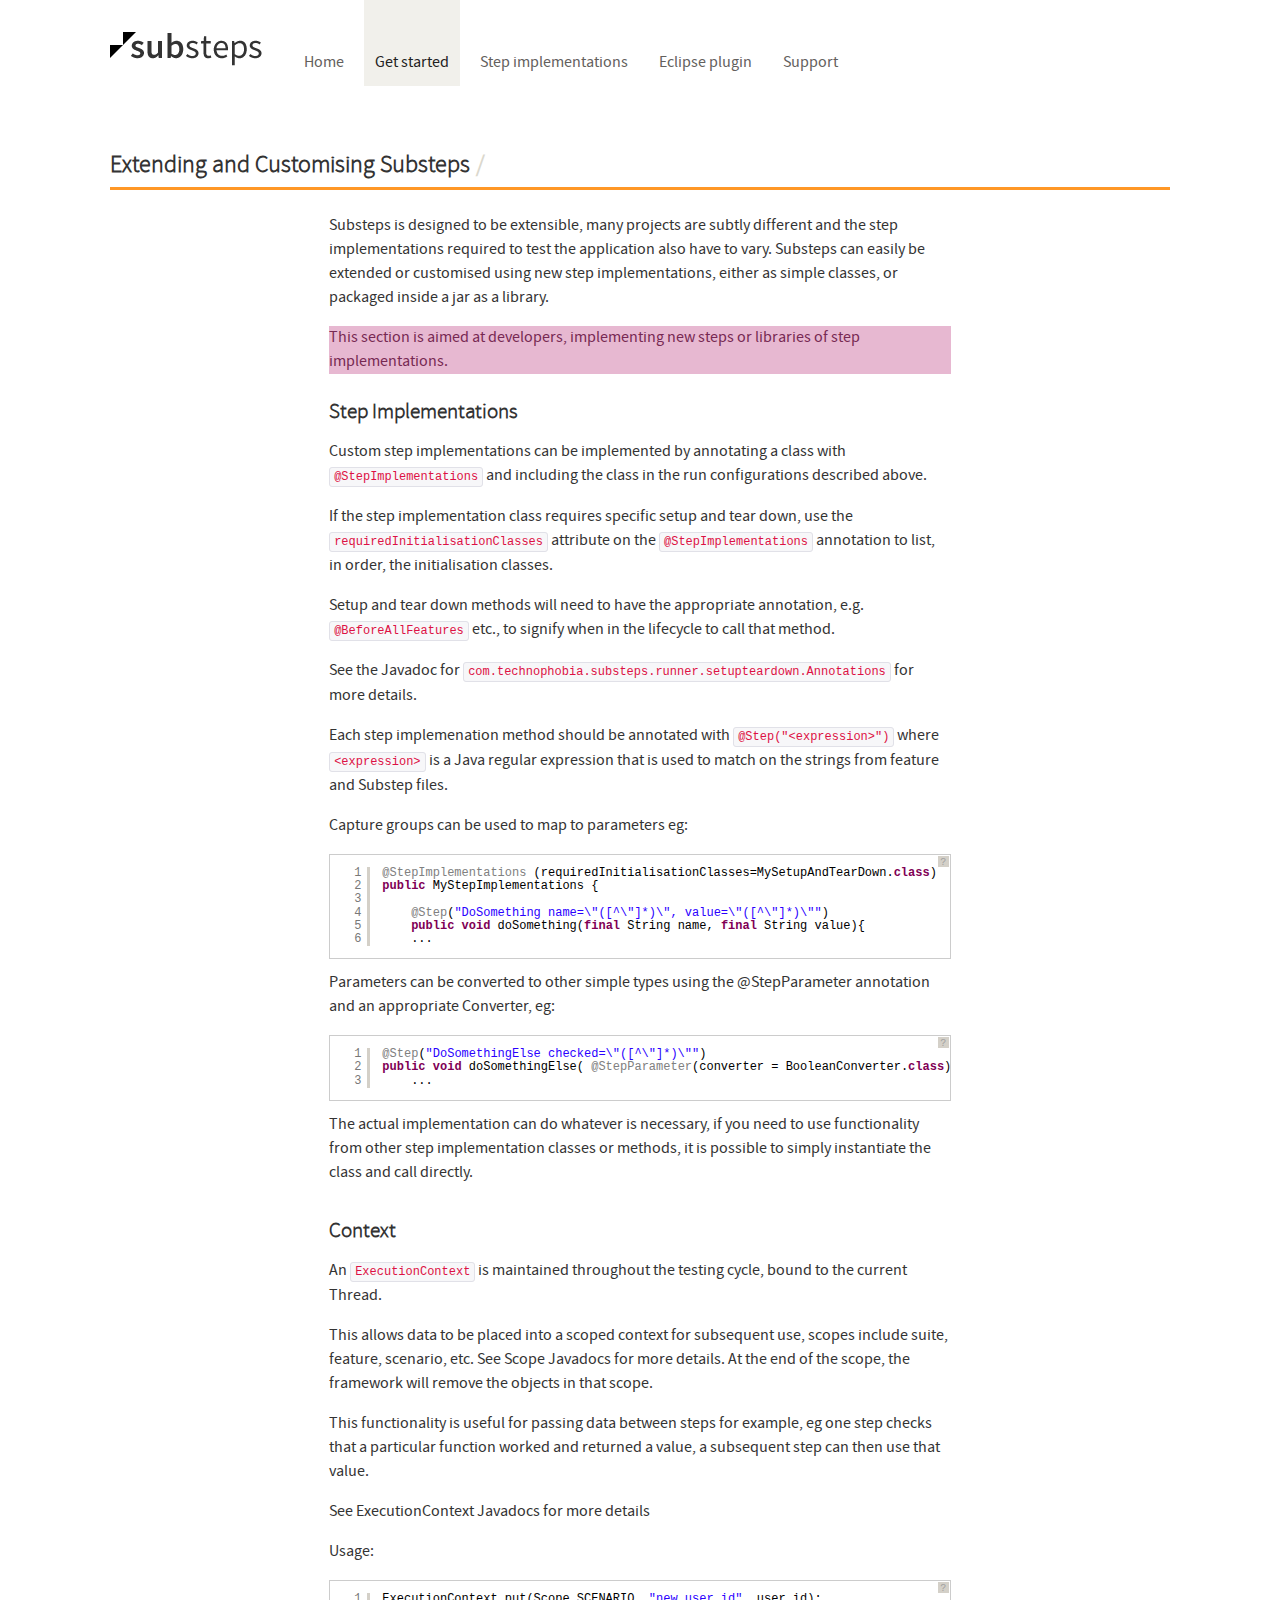
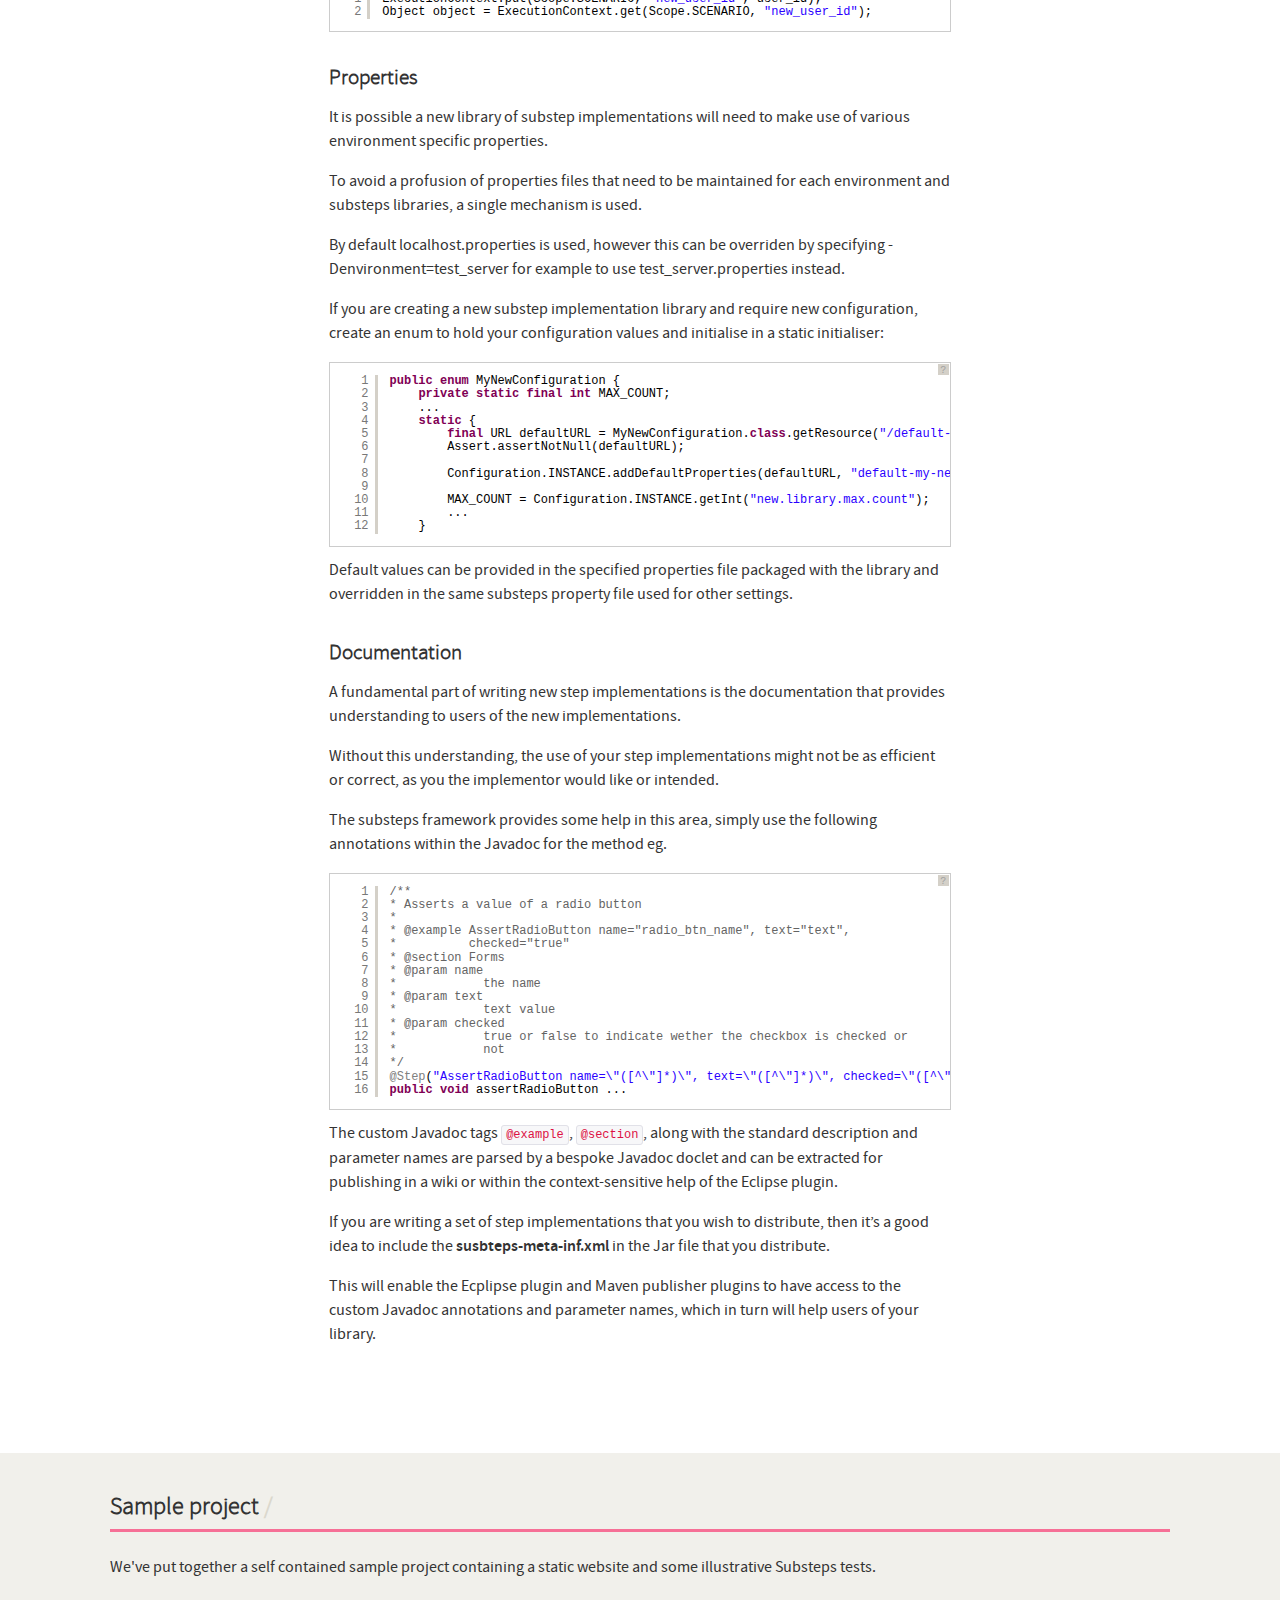
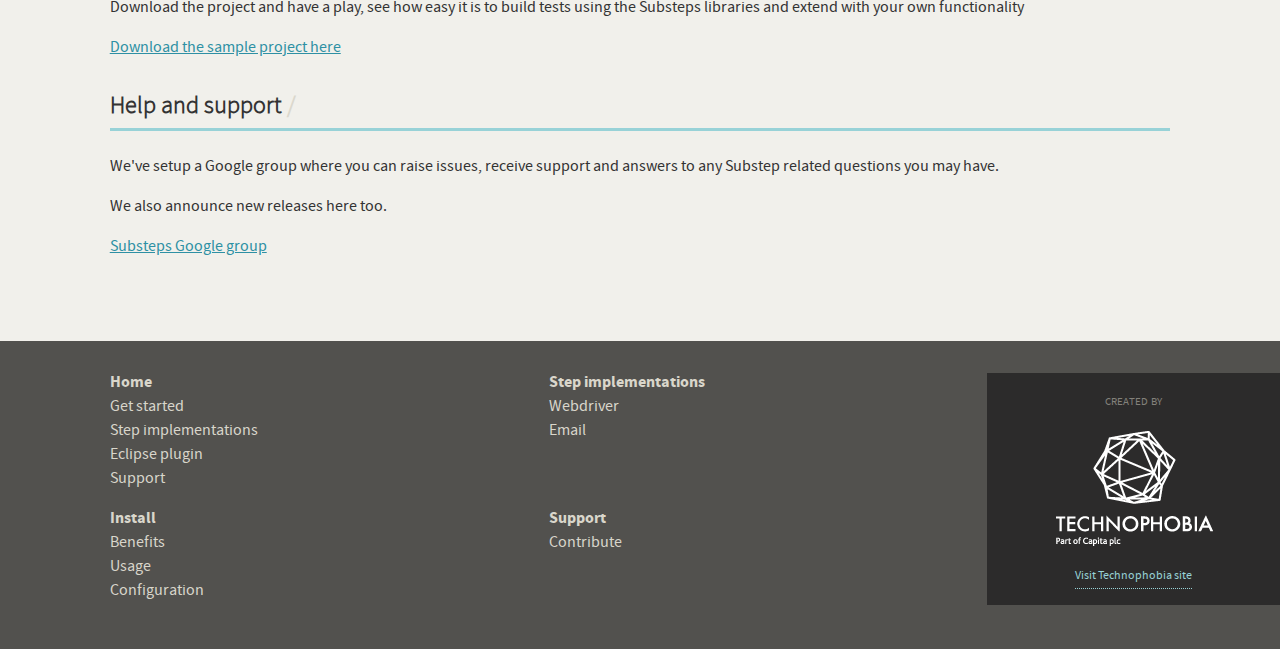
<file: src/test/resources/sites/substeps/extending.html>
<!doctype html>
	<html lang="en">
		<head>
			<meta charset="utf-8" />
			<meta name="viewport" content="width=device-width, initial-scale=1.0, maximum-scale=1.0, user-scalable=0;" />
			<meta name="apple-mobile-web-app-capable" content="yes" />
			<meta http-equiv="X-UA-Compatible" content="IE=edge" />
			<meta name="description" content="Substeps migration of projects to version 1.1.0" />
			
			<title>Substeps</title>
			
			<link rel="stylesheet" href="css/screen.css" type="text/css" />
			<link rel="stylesheet" href="css/shCore.css" type="text/css" />
			<link rel="stylesheet" href="css/shThemeEclipse.css" type="text/css" />
			<!--[if lte IE 8]>
			<link rel="stylesheet" href="/css/ie.css" type="text/css" />
			<![endif]-->
			<script type="text/javascript" src="http://ajax.googleapis.com/ajax/libs/jquery/1.9.1/jquery.min.js"></script>
			<script type="text/javascript" src="js/interface.js"></script>
			<script type="text/javascript" src="js/libs/modernizr.custom.js"></script>
			<script type="text/javascript" src="js/libs/syntaxhighlighter/shCore.js"></script>
			<script type="text/javascript" src="js/libs/syntaxhighlighter/shBrushJScript.js"></script>
			<script type="text/javascript" src="js/libs/syntaxhighlighter/shBrushJava.js"></script>
			<script type="text/javascript" src="js/libs/syntaxhighlighter/shBrushXml.js"></script>
			<script type="text/javascript" src="js/libs/syntaxhighlighter/shBrushSubsteps.js"></script>
			<script type="text/javascript">
				SyntaxHighlighter.all()
			</script>
		</head>

		<body ontouchstart>
			<div class="accessibility" role="note">
				<p>Accessibility links</p>
				<a href="#main">Skip to main content</a>
			</div><!-- / .accessibility -->
			
			<div id="page">
				<header id="banner" role="banner">
					<h1><a href="index.html" title="Link to home page"><img src="img/substeps-logo.png" alt="Substeps"></a></h1>

					<nav class="menu" id="nav-level-1">
						<h1 class="visuallyhidden" id="top-level-nav-label">Top level navigation</h1>
					
						<ul role="navigation" aria-labelledby="top-level-nav-label">
							<li><a href="index.html" title="Navigate to &lsquo;Home&rsquo; page" role="button" rel="home">Home</a></li>
							<li class="current"><a href="getting-started.html" title="Navigate to &lsquo;Get started&rsquo; page" role="button">Get started</a></li>
							<li><a href="step-implementations.html" title="Navigate to &lsquo;Step implementations&rsquo; page" role="button">Step implementations</a></li>
							<li><a href="eclipse-plugin.html" title="Navigate to &lsquo;Eclipse plugin&rsquo; page" role="button">Eclipse plugin</a></li>
							<li><a href="support.html" title="Navigate to &lsquo;Support&rsquo; page" role="button">Support</a></li>
						<!--	<li><a href="contribute.html" title="Navigate to &lsquo;Contribute&rsquo; page" role="button">Contribute</a></li> -->
						</ul>
					</nav>
				</header><!-- / #banner -->
				
				<main id="main" role="main">
					<header>
						<h2>Extending and Customising Substeps</h2>
					</header>

					<section>
						<div class="content-body">
							<p>
								Substeps is designed to be extensible, many projects are subtly different and the step implementations required to test the application also have to vary. Substeps can easily be extended or customised using new step implementations, either as simple classes, or packaged inside a jar as a library.
							</p>

							<p class="strong warning">
								This section is aimed at developers, implementing new steps or libraries of step implementations.
							</p>
						</div>

						<section>
							<header>
								<h3>Step Implementations</h3>
							</header>

							<div class="content-block">
								<p>
									Custom step implementations can be implemented by annotating a class with <code>@StepImplementations</code> and including the class in the run configurations described above.
								</p>
								<p>
									If the step implementation class requires specific setup and tear down, use the <code>requiredInitialisationClasses</code> attribute on the <code>@StepImplementations</code> annotation to list, in order, the initialisation classes.
								</p>
								<p>
									Setup and tear down methods will need to have the appropriate annotation, e.g. <code>@BeforeAllFeatures</code> etc., to signify when in the lifecycle to call that method.
								</p>
								<p>
									See the Javadoc for <code>com.technophobia.substeps.runner.setupteardown.Annotations</code> for more details.
								</p>
								<p>
									Each step implemenation method should be annotated with <code>@Step("&lt;expression&gt;")</code> where <code>&lt;expression&gt;</code> is a Java regular expression that is used to match on the strings from feature and Substep files.
								</p>
								<p>
									Capture groups can be used to map to parameters eg:
								</p>

								<script type="syntaxhighlighter" class="brush: java">
									<![CDATA[
										@StepImplementations (requiredInitialisationClasses=MySetupAndTearDown.class)
										public MyStepImplementations {

											@Step("DoSomething name=\"([^\"]*)\", value=\"([^\"]*)\"")
											public void doSomething(final String name, final String value){
											...]]>
								</script>

								<p>
									Parameters can be converted to other simple types using the @StepParameter annotation and an appropriate Converter, eg:
								</p>

								<script type="syntaxhighlighter" class="brush: java">
									<![CDATA[
										@Step("DoSomethingElse checked=\"([^\"]*)\"")
										public void doSomethingElse( @StepParameter(converter = BooleanConverter.class) final Boolean checked) {
											...]]>
								</script>
								
								<p>	 
									The actual implementation can do whatever is necessary, if you need to use functionality from other step implementation classes or methods, it is possible to simply instantiate the class and call directly.
								</p>
							</div>
						</section>

						<section>
							<header>
								<h3>Context</h3>
							</header>
							
							<div class="content-block">
								<p>
									An <code>ExecutionContext</code> is maintained throughout the testing cycle, bound to the current Thread.
								</p>
								<p>
									This allows data to be placed into a scoped context for subsequent use, scopes include suite, feature, scenario, etc. See Scope Javadocs for more details. At the end of the scope, the framework will remove the objects in that scope.
								</p>
								<p>
									This functionality is useful for passing data between steps for example, eg one step checks that a particular function worked and returned a value, a subsequent step can then use that value.
								</p>
								<p>
									See ExecutionContext Javadocs for more details
								</p>
								<p>
									Usage:
								</p>

								<script type="syntaxhighlighter" class="brush: java">
									<![CDATA[
										ExecutionContext.put(Scope.SCENARIO, "new_user_id", user_id);
										Object object = ExecutionContext.get(Scope.SCENARIO, "new_user_id");]]>
								</script>
							</div>
						</section>

						<section>
							<header>
								<h3>Properties</h3>
							</header>

							<div class="content-block">
								<p>
									It is possible a new library of substep implementations will need to make use of various environment specific properties.
								</p>
								<p>
									To avoid a profusion of properties files that need to be maintained for each environment and substeps libraries, a single mechanism is used.
								</p>
								<p>
									By default localhost.properties is used, however this can be overriden by specifying -Denvironment=test_server for example to use test_server.properties instead.
								</p>
								<p>
									If you are creating a new substep implementation library and require new configuration, create an enum to hold your configuration values and initialise in a static initialiser:
								</p>

								<script type="syntaxhighlighter" class="brush: java">
									<![CDATA[
										public enum MyNewConfiguration {
											private static final int MAX_COUNT;
											...
											static {
												final URL defaultURL = MyNewConfiguration.class.getResource("/default-my-new-substeps-library.properties");
												Assert.assertNotNull(defaultURL);

												Configuration.INSTANCE.addDefaultProperties(defaultURL, "default-my-new-substeps-library");       

												MAX_COUNT = Configuration.INSTANCE.getInt("new.library.max.count");
												...
											}]]>
								</script>

								<p>
									Default values can be provided in the specified properties file packaged with the library and overridden in the same substeps property file used for other settings.
								</p>
							</div>
						</section>

						<section>
							<header>
								<h3>Documentation</h3>
							</header>
							
							<div class="content-block">
								<p>
									A fundamental part of writing new step implementations is the documentation that provides understanding to users of the new implementations.
								</p>
								<p>
									Without this understanding, the use of your step implementations might not be as efficient or correct, as you the implementor would like or intended.
								</p>
								<p>
									The substeps framework provides some help in this area, simply use the following annotations within the Javadoc for the method eg.
								</p>

								<script type="syntaxhighlighter" class="brush: java">
									<![CDATA[
										/**
										* Asserts a value of a radio button
										*
										* @example AssertRadioButton name="radio_btn_name", text="text",
										*          checked="true"
										* @section Forms
										* @param name
										*            the name
										* @param text
										*            text value
										* @param checked
										*            true or false to indicate wether the checkbox is checked or
										*            not
										*/
										@Step("AssertRadioButton name=\"([^\"]*)\", text=\"([^\"]*)\", checked=\"([^\"]*)\"")
										public void assertRadioButton ...]]>
								</script>

								<p>
									The custom Javadoc tags <code>@example</code>, <code>@section</code>, along with the standard description and parameter names are parsed by a bespoke Javadoc doclet and can be extracted for publishing in a wiki or within the context-sensitive help of the Eclipse plugin.
								</p>
								<p>
									If you are writing a set of step implementations that you wish to distribute, then it&rsquo;s a good idea to include the <strong>susbteps-meta-inf.xml</strong> in the Jar file that you distribute.
								</p>
								<p>
									This will enable the Ecplipse plugin and Maven publisher plugins to have access to the custom Javadoc annotations and parameter names, which in turn will help users of your library.
								</p>
							</div>
						</section>
					</section>
				</main><!-- / #main -->

				<aside id="complementary" role="complementary">
                    <section id="sample">
                        <header>
                            <h2>Sample project</h2>
                        </header>

                        <div class="content-body">
                            <p>We've put together a self contained sample project containing a static website and some illustrative Substeps tests.</p>
                            <p>Download the project and have a play, see how easy it is to build tests using the Substeps libraries and extend with your own functionality</p>
                        </div>

                        <div class="signpost">
                            <a href="sample_project/substeps-webdriver-sample-project-1.1.0.zip" title="Download the sample project here">Download the sample project here</a>
                        </div>
                    </section>

					<!--<section id="case-study">
						<header>
							<h2>Case studies</h2>
						</header>

						<div class="content-body">
							<p>Aenean lacinia bibendum nulla sed consectetur. Duis mollis, est non commodo luctus.
						</div>

						<div class="signpost">
							<a href="#nowhere" title="Link to case study">Sit amet, consectetur</a>
						</div>
					</section>-->

                    <section id="assistance">
                        <header>
                            <h2>Help and support</h2>
                        </header>

                        <div class="content-body">
                            <p>We've setup a Google group where you can raise issues, receive support and answers to any Substep related questions you may have.</p>
                            <p>We also announce new releases here too.</p>
                        </div>

                        <div class="signpost">
                            <a href="http://groups.google.com/group/substeps?hl=en-GB" title="Link to Substeps Google group discussion forum">Substeps Google group</a>
                        </div>
                    </section>
				</aside><!-- / #complementary -->
				
				<footer id="footer" role="contentinfo">
					<nav class="menu" id="nav-level-sitemap">
						<h1 class="visuallyhidden" id="sitemap-level-nav-label">Top level navigation</h1>
					
						<ul role="navigation" aria-labelledby="sitemap-level-nav-label">
							<li><a href="index.html" title="Navigate to &lsquo;Home&rsquo; page" role="button" rel="home">Home</a></li>
							<li><a href="getting-started.html" title="Navigate to &lsquo;Get started&rsquo; page" role="button">Get started</a></li>
							<li><a href="step-implementations.html" title="Navigate to &lsquo;Step implementations&rsquo; page" role="button">Step implementations</a></li>
							<li><a href="eclipse-plugin.html" title="Navigate to &lsquo;Eclipse plugin&rsquo; page" role="button">Eclipse plugin</a></li>
							<li><a href="support.html" title="Navigate to &lsquo;Support&rsquo; page" role="button">Support</a></li>
							<!-- <li><a href="contribute.html" title="Navigate to &lsquo;Contribute&rsquo; page" role="button">Contribute</a></li>  -->
						</ul>
					</nav>
					
					<nav class="menu" id="nav-level-implementations">
						<h1 class="visuallyhidden" id="implementations-level-nav-label">Implementing Substeps information navigation</h1>
					
						<ul role="navigation" aria-labelledby="implementations-level-nav-label">
							<li><a href="step-implementations.html" title="Navigate to &lsquo;Step implementations&rsquo; page" role="button">Step implementations</a></li>
							<li><a href="step-implementations.html#webdriver" title="Navigate to &lsquo;Webdriver&rsquo; page" role="button">Webdriver</a></li>
							<li><a href="step-implementations.html#email-substeps" title="Navigate to &lsquo;Email&rsquo; page" role="button">Email</a></li>
						<!-- 	<li><a href="#nowhere" title="Navigate to &lsquo;Database&rsquo; page" role="button">Database</a></li>  -->
						</ul>
					</nav>
					
					<nav class="menu" id="nav-level-eclipse">
						<h1 class="visuallyhidden" id="eclipse-level-nav-label">Eclipse plugin information navigation</h1>
					
						<ul role="navigation" aria-labelledby="eclipse-level-nav-label">
							<li><a href="eclipse-plugin.html#install" title="Navigate to &lsquo;Install&rsquo; page" role="button">Install</a></li>
							<li><a href="eclipse-plugin.html#benefits" title="Navigate to &lsquo;Benefits&rsquo; page" role="button">Benefits</a></li>
							<li><a href="eclipse-plugin.html#usage" title="Navigate to &lsquo;Usage&rsquo; page" role="button">Usage</a></li>
							<li><a href="eclipse-plugin.html#configuration" title="Navigate to &lsquo;Configuration&rsquo; page" role="button">Configuration</a></li>
						</ul>
					</nav>
					
					<nav class="menu" id="nav-level-support">
						<h1 class="visuallyhidden" id="support-level-nav-label">Support level navigation</h1>
					
						<ul role="navigation" aria-labelledby="support-level-nav-label">
							<li><a href="support.html" title="Navigate to &lsquo;Support&rsquo; page" role="button">Support</a></li>
							<!-- <li><a href="#nowhere" title="Navigate to &lsquo;Downloads&rsquo; page" role="button">Downloads</a></li>  -->
							<li><a href="support.html#getting-involved" title="Navigate to &lsquo;Contribute&rsquo; page" role="button">Contribute</a></li>
						</ul>
					</nav>

					<div class="credits">
						<p>
							Created by
							<a href="http://technophobia.com" title="Visit Technophobia site" rel="external">
								<img src="img/tp-logo.png" alt="Technophobia, part of Capita plc." />
								<em>Visit Technophobia site</em>
							</a>
						</p>
					</div>
				</footer>
			</div><!-- / #page -->
		</body>
	</html>
</file>
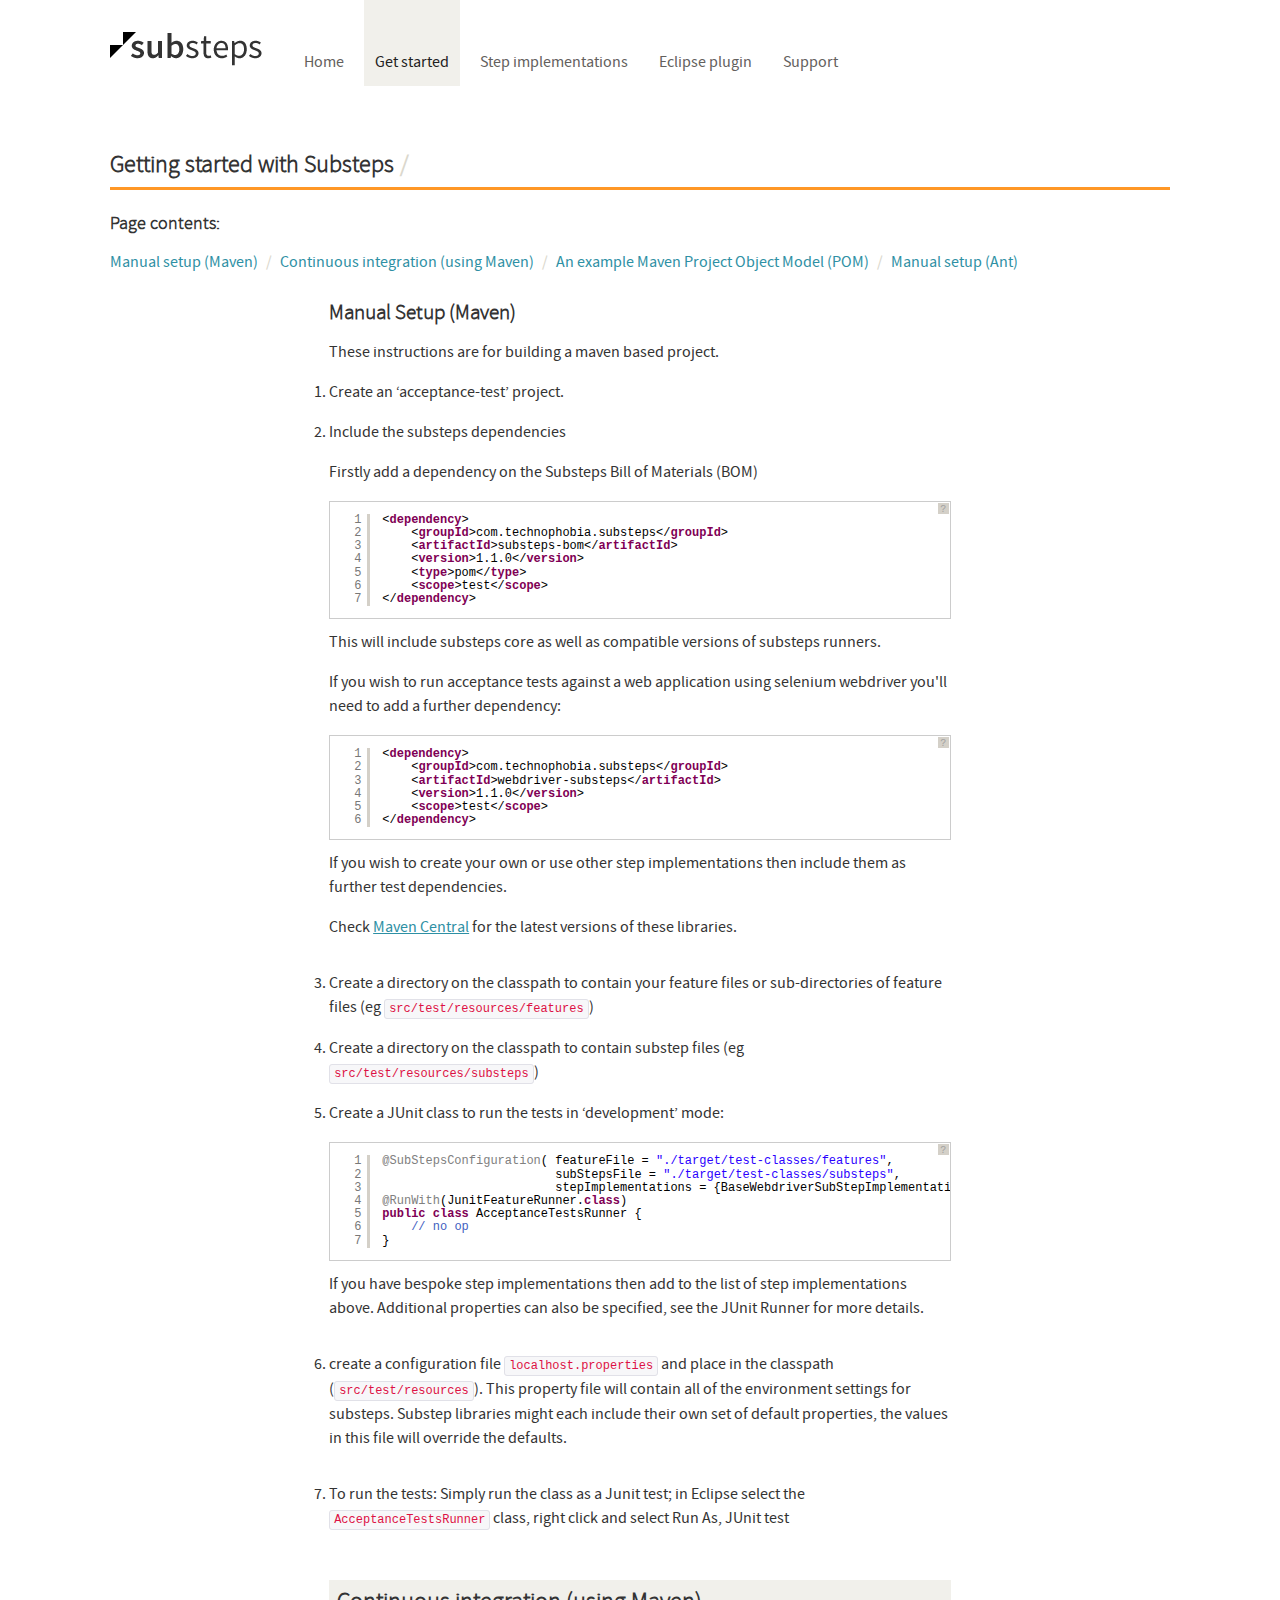
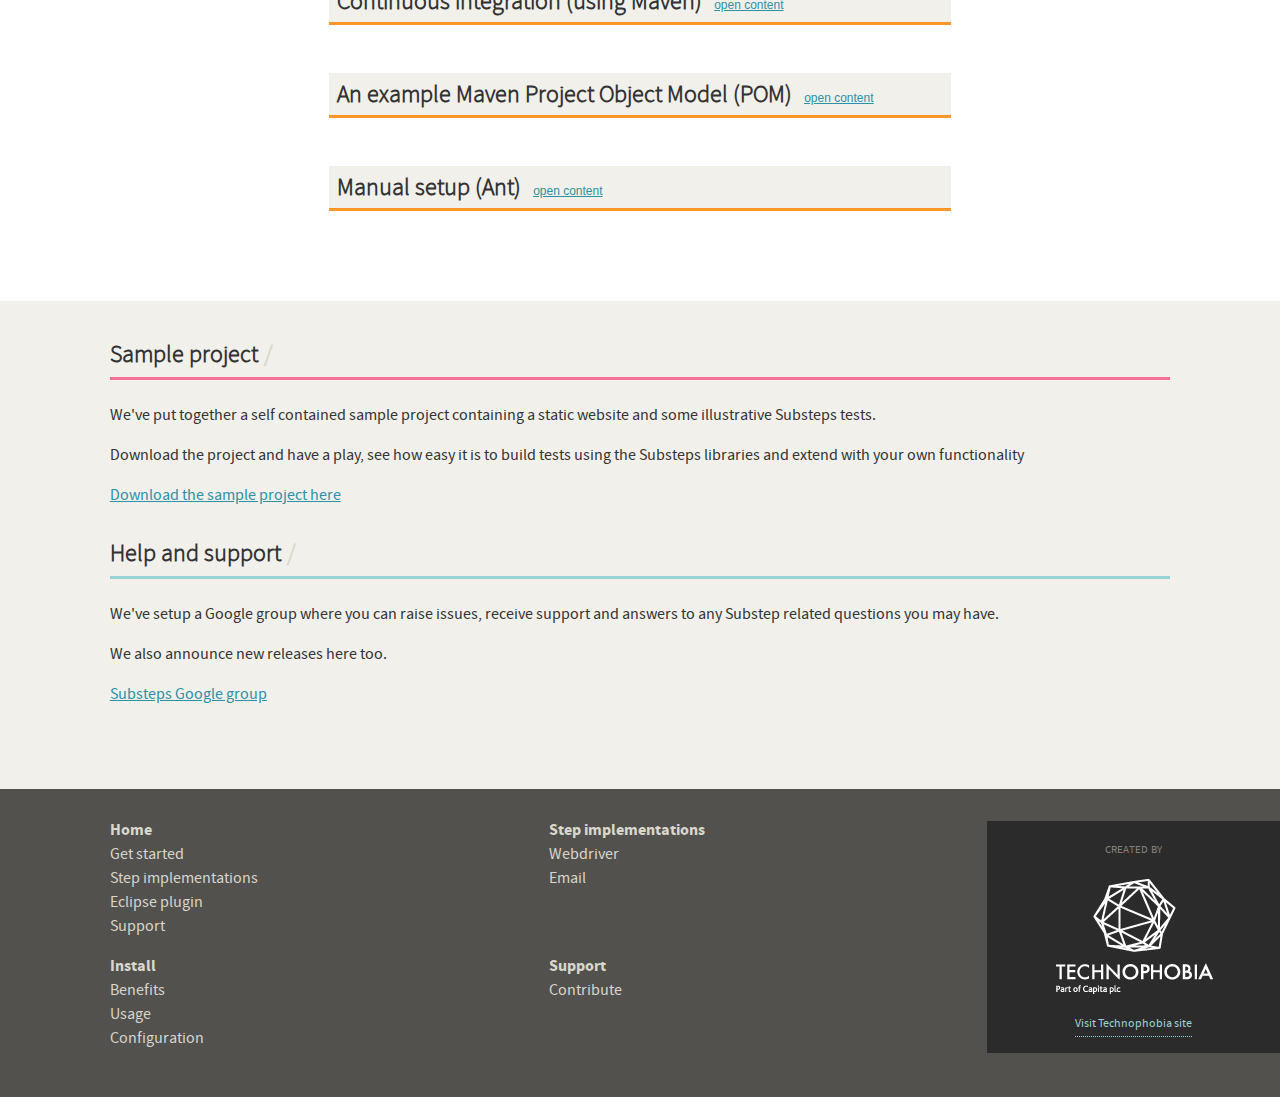
<file: src/test/resources/sites/substeps/getting-started.html>
<!doctype html>
	<html lang="en">
		<head>
			<meta charset="utf-8" />
			<meta name="viewport" content="width=device-width, initial-scale=1.0, maximum-scale=1.0, user-scalable=0;" />
			<meta name="apple-mobile-web-app-capable" content="yes" />
			<meta http-equiv="X-UA-Compatible" content="IE=edge" />
			<meta name="description" content="Substeps: instructions on how to get started using Substeps with Maven and Ant" />
			
			<title>Substeps</title>
			
			<link rel="stylesheet" href="css/screen.css" type="text/css" />
			<link rel="stylesheet" href="css/shCore.css" type="text/css" />
			<link rel="stylesheet" href="css/shThemeEclipse.css" type="text/css" />
			<!--[if lte IE 8]>
			<link rel="stylesheet" href="/css/ie.css" type="text/css" />
			<![endif]-->
			<script type="text/javascript" src="http://ajax.googleapis.com/ajax/libs/jquery/1.9.1/jquery.min.js"></script>
			<script type="text/javascript" src="js/interface.js"></script>
			<script type="text/javascript" src="js/libs/modernizr.custom.js"></script>
			<script type="text/javascript" src="js/libs/syntaxhighlighter/shCore.js"></script>
			<script type="text/javascript" src="js/libs/syntaxhighlighter/shBrushJava.js"></script>
			<script type="text/javascript" src="js/libs/syntaxhighlighter/shBrushXml.js"></script>
			<script type="text/javascript">
				SyntaxHighlighter.all()
			</script>
		</head>

		<body ontouchstart>
			<div class="accessibility" role="note">
				<p>Accessibility links</p>
				<a href="#main">Skip to main content</a>
			</div><!-- / .accessibility -->
			
			<div id="page">
				<header id="banner" role="banner">
					<h1><a href="index.html" title="Link to home page"><img src="img/substeps-logo.png" alt="Substeps"></a></h1>

					<nav class="menu" id="nav-level-1">
						<h1 class="visuallyhidden" id="top-level-nav-label">Top level navigation</h1>
					
						<ul role="navigation" aria-labelledby="top-level-nav-label">
							<li><a href="index.html" title="Navigate to &lsquo;Home&rsquo; page" role="button" rel="home">Home</a></li>
							<li class="current"><a href="getting-started.html" title="Navigate to &lsquo;Get started&rsquo; page" role="button">Get started</a></li>
							<li><a href="step-implementations.html" title="Navigate to &lsquo;Step implementations&rsquo; page" role="button">Step implementations</a></li>
							<li><a href="eclipse-plugin.html" title="Navigate to &lsquo;Eclipse plugin&rsquo; page" role="button">Eclipse plugin</a></li>
							<li><a href="support.html" title="Navigate to &lsquo;Support&rsquo; page" role="button">Support</a></li>
					<!--		<li><a href="contribute.html" title="Navigate to &lsquo;Contribute&rsquo; page" role="button">Contribute</a></li> -->
						</ul>
					</nav>
				</header><!-- / #banner -->
				
				<main id="main" role="main">
					<header>
						<h2>Getting started with Substeps</h2>
					</header>

					<nav class="menu" id="nav-level-2">
						<h1 id="second-level-nav-label">Page contents:</h1>
					
						<ul role="navigation" aria-labelledby="second-level-nav-label">
							<li><a href="#manual-maven" title="Jump to &lsquo;Manual setup (Maven)&rsquo; section" role="button">Manual setup (Maven)</a></li>
							<li><a href="#continuous-maven" title="Jump to &lsquo;Continuous integration (using Maven)&rsquo; section" role="button">Continuous integration (using Maven)</a></li>
							<li><a href="#pom-maven" title="Jump to &lsquo;An example Maven Project Object Model (POM)&rsquo; section" role="button">An example Maven Project Object Model (POM)</a></li>
							<li><a href="#manual-ant" title="Jump to &lsquo;Manual setup (Ant)&rsquo; section" role="button">Manual setup (Ant)</a></li>
						</ul>
					</nav>
					
					<section>
						<header id="manual-maven">
							<h3>Manual Setup (Maven)</h3>
						</header>

						<div class="content-block">
							<p>These instructions are for building a maven based project.</p>

							<ol>
								<li>Create an &lsquo;acceptance-test&rsquo; project.</li>
								<li>
									<p>Include the substeps dependencies</p>
									<p>Firstly add a dependency on the Substeps Bill of Materials (<abbr>BOM</abbr>)</p>

									<script type="syntaxhighlighter" class="brush: xml">
										<![CDATA[
										<dependency>
								        	<groupId>com.technophobia.substeps</groupId>
								        	<artifactId>substeps-bom</artifactId>
								        	<version>1.1.0</version>
								        	<type>pom</type>
								        	<scope>test</scope>
								        </dependency>]]>
									</script>

									<p>This will include substeps core as well as compatible versions of substeps runners.</p>
									<p>If you wish to run acceptance tests against a web application using selenium webdriver you'll need to add a further dependency:</p>

									<script type="syntaxhighlighter" class="brush: xml">
										<![CDATA[
										<dependency>
											<groupId>com.technophobia.substeps</groupId>
											<artifactId>webdriver-substeps</artifactId>
											<version>1.1.0</version>
											<scope>test</scope>
										</dependency>]]>
									</script>

									<p>If you wish to create your own or use other step implementations then include them as further test dependencies.</p>
									<p>Check <a href="http://search.maven.org/#search|ga|1|com.technophobia.substeps" title="Link to Maven Central documentation" rel="external">Maven Central</a> for the latest versions of these libraries.</p>
								</li>
								<li>Create a directory on the classpath to contain your feature files or sub-directories of feature files (eg <code>src/test/resources/features</code>)</li>
								<li>Create a directory on the classpath to contain substep files (eg <code>src/test/resources/substeps</code>)</li>
								<li>
									<p>Create a JUnit class to run the tests in &lsquo;development&rsquo; mode:</p>

									<script type="syntaxhighlighter" class="brush: java">
										<![CDATA[
										@SubStepsConfiguration(	featureFile = "./target/test-classes/features", 
																subStepsFile = "./target/test-classes/substeps", 
																stepImplementations = {BaseWebdriverSubStepImplementations.class })
										@RunWith(JunitFeatureRunner.class)
										public class AcceptanceTestsRunner {
											// no op
										}]]>
									</script>

									<p>If you have bespoke step implementations then add to the list of step implementations above. Additional properties can also be specified, see the JUnit Runner for more details.</p>
								<li>
									<p>create a configuration file <code>localhost.properties</code> and place in the classpath (<code>src/test/resources</code>). This property file will contain all of the environment settings for substeps. Substep libraries might each include their own set of default properties, the values in this file will override the defaults.</p>
								</li>
								<li>To run the tests: Simply run the class as a Junit test; in Eclipse select the <code>AcceptanceTestsRunner</code> class, right click and select Run As, JUnit test</li>
							</ol>
						</div>
					</section>

					<section>
						<header class="subtitle" id="continuous-maven">
							<h2>Continuous integration (using Maven)</h2>
						</header>

						<div class="content-block">
							<p>The substeps maven plugin can execute a number of configurations as part of an integration test.</p>

							<p>Each configuration can be tailored to use specific properties, sets of tests or alternate initialisation classes and or step implementations. The plugin adds all the dependencies of the project to it's own set of dependencies to avoid duplication in the pom.</p>

							<script type="syntaxhighlighter" class="brush: xml">
								<![CDATA[
									<plugin>
								      <groupId>com.technophobia.substeps</groupId>
								      <artifactId>substeps-runner</artifactId>
								      <!-- Note with Maven 3 there is no need to explicitly specify the version number 
								        if you have imported the bom as shown above. -->

								      <executions>
								          <execution>
								              <id>SubSteps Test</id>
								              <phase>integration-test</phase>
								              <goals>
								                  <goal>run-features</goal>
								              </goals>
								          </execution>
								      </executions>
								      <configuration>
								      ...]]>
							</script>

							<p>See the <a href="runner/mavensite/index.html" title="Link to Substeps Maven Site">Substeps Maven Site</a> for full details of the parameters and options available.</p>
						</div>
					</section>

					<section>
						<header class="subtitle" id="pom-maven">
							<h2>An example Maven Project Object Model (<abbr>POM</abbr>)</h2>
						</header>

						<div class="content-block">
							<p>This example <abbr>POM</abbr> is adapted from the sample project, feel free to copy:</p>

							<script type="syntaxhighlighter" class="brush: xml">
								<![CDATA[
									&lt;?xml version="1.0" encoding="UTF-8"?>
									<project xmlns="http://maven.apache.org/POM/4.0.0" xmlns:xsi="http://www.w3.org/2001/XMLSchema-instance"
											xsi:schemaLocation="http://maven.apache.org/POM/4.0.0 http://maven.apache.org/maven-v4_0_0.xsd">
										<modelVersion>4.0.0</modelVersion>

										<!-- This is a sample pom configuration for building a suite of substep acceptance tests based on the 
										webdriver step implementations -->

										<!-- Change these values to something appropriate for your organisation and project -->
										<groupId>com.technophobia.substeps</groupId>
										<artifactId>webdriver-substeps-example</artifactId>
										<version>1.1.0</version>

										<packaging>jar</packaging>
										<name>Webdriver Substeps Example</name>
										<description>An example webdriver substeps project</description>

										<licenses>
											<license>
												<name>LGPL 3.0 license</name>
												<url>http://www.opensource.org/licenses/lgpl-3.0.html</url>
												<distribution>manual</distribution>
											</license>
										</licenses>

										<properties>
											<project.build.sourceEncoding>UTF-8</project.build.sourceEncoding>
											<project.reporting.outputEncoding>UTF-8</project.reporting.outputEncoding>
											<selenium.version>2.25.0</selenium.version>
											<hamcrest.version>1.3.RC2</hamcrest.version>
											<junit.version>4.10</junit.version>

											<substeps.bom.version>1.1.0</substeps.bom.version>
											<substeps.webdriver.version>1.1.0</substeps.webdriver.version>
										</properties>

										<dependencies>

											<dependency>
												<groupId>javax.activation</groupId>
												<artifactId>activation</artifactId>
												<version>1.1.1</version>
											</dependency>

											<!-- Adding a dependency on the substeps bom will bring in the substeps core and everything else 
											needed to build and run -->

											<dependency>
												<groupId>com.technophobia.substeps</groupId>
												<artifactId>substeps-bom</artifactId>
												<version>${substeps.bom.version}</version>
												<type>pom</type>
												<scope>test</scope>
											</dependency>

											<!-- You'll also need dependencies on any step implementations you're going to use -->

											<dependency>
												<groupId>com.technophobia.substeps</groupId>
												<artifactId>webdriver-substeps</artifactId>
												<version>${substeps.webdriver.version}</version>
												<scope>test</scope>
											</dependency>

										</dependencies>

										<profiles>

											<!-- In this example, the running of the acceptance tests is defined within a profile, during the 
											integration-test phase of the maven build. See the substeps-runner documentation for more details. -->

											<profile>
												<id>acceptance-tests</id>
												<activation>
													<activeByDefault>true</activeByDefault>
												</activation>
												<build>
													<plugins>
														<plugin>
															<groupId>com.technophobia.substeps</groupId>
															<artifactId>substeps-maven-plugin</artifactId>

															<executions>
																<execution>
																	<id>SubSteps Test</id>
																	<phase>integration-test</phase>
																	<goals>
																		<goal>run-features</goal>
																	</goals>
																</execution>
															</executions>

															<configuration>

																<!-- Since 1.1.0 substeps executes tests in a forked jvm by default, set this parameter 
																to false to instead execute within the jvm running maven -->
																<runTestsInForkedVM>true</runTestsInForkedVM>

																<!-- If executing in a forked jvm, the substeps runner will start that jvm with any arguments 
																specified in the vmArgs parameter -->
																<vmArgs>-Xmx1024m</vmArgs>

																<executionConfigs>

																	<!-- One or more 'execution configurations', use multiple configs for different test 
																	initialisation, phases of project, etc -->

																	<executionConfig>
																		<description>Self Test Features</description> <!-- This appears at the root of the results report -->

																		<tags>@all</tags>  
																		<!-- optional - If the feature or scenario has this tag, then it will be included, otherwise it won't,
																		tags are space separated -->

																		<fastFailParseErrors>false</fastFailParseErrors> 
																		<!-- optional - if true any parse errors will fail the build immediately, rather than attempting to 
																		execute as much as possible and fail those tests that can't be parsed -->

																		<featureFile>${basedir}/target/test-classes/features</featureFile> 
																		<!-- path to the feature file, or directory containing the feature files -->
																		<subStepsFileName>${basedir}/target/test-classes/substeps</subStepsFileName> 
																		<!-- path to directory of substep files, or a single substep file -->

																		<!-- List of classes containing step implementations -->
																		<stepImplementationClassNames>
																			<param>com.technophobia.webdriver.substeps.impl.BaseWebdriverSubStepImplementations</param>
																			<param>com.technophobia.webdriver.substeps.example.ExampleCustomWebdriverStepImplementations</param>
																		</stepImplementationClassNames>

																	</executionConfig>
																</executionConfigs>

																<!-- Default HTML report builder -->
																<executionReportBuilder
																	implementation="com.technophobia.substeps.report.DefaultExecutionReportBuilder">
																	<!-- The directory in which the test execution report will be written to -->
																	<outputDirectory>${project.build.directory}</outputDirectory>
																	<!-- report title is used in the HTML test report -->
																	<reportTitle>Webdriver Substeps Example Report -
																	${project.version}</reportTitle>
																</executionReportBuilder>

															</configuration>
														</plugin>
													</plugins>
												</build>
											</profile>

										</profiles>

										<!-- this section may be unnecessary depending on your maven configuration -->
										<build>
											<finalName>${project.artifactId}</finalName>
											<plugins>

												<plugin>
													<groupId>org.apache.maven.plugins</groupId>
													<artifactId>maven-compiler-plugin</artifactId>
													<configuration>
														<source>1.5</source>
														<target>1.5</target>
														<inherit>true</inherit>
														<encoding>${project.build.sourceEncoding}</encoding>
													</configuration>
												</plugin>
											</plugins>
										</build>
									</project>]]>
							</script>
						</div>
					</section>

					<section>
						<header class="subtitle" id="manual-ant">
							<h2>Manual setup (Ant)</h2>
						</header>

						<div class="content-block">
							<p>These instructions are for building an Ant-based project:</p>

							<ol>
								<li>Create a project structure of your choice</li>
								<li>Import the substeps namespace into the build.xml</li>
								<li>Define an Ant taskdef to allow usage of the custom Ant task</li>
								<li>Add a target to run your SubSteps configuration</li>
								<li>Create a directory on the classpath to contain your feature files or sub-directories of feature files (eg <code>src/test/resources/features</code>).</li>
								<li>Create a directory on the classpath to contain substep files (eg <code>src/test/resources/substeps</code>).</li>
								<li>
									<p>Create a junit class to run the tests in &lsquo;development&rsquo; mode:</p>

									<script type="syntaxhighlighter" class="brush: java">
										<![CDATA[
											@SubStepsConfiguration(featureFile = "./target/test-classes/features", 
											                       subStepsFile = "./target/test-classes/substeps", 
											                       stepImplementations = {BaseWebdriverSubStepImplementations.class })
											@RunWith(JunitFeatureRunner.class)
											public class AcceptanceTestsRunner {
											    // no op
											}]]>
									</script>

									<p>If you have bespoke step implementations then add to the list of step implementations above. Additional properties can also be specified see the Junit Runner for more details</p>
								</li>
								<li>Create a configuration file <code>localhost.properties</code> and place in the classpath (<code>src/test/resources</code>). This property file will contain all of the environment settings for substeps. Substep libraries might each include their own set of default properties, the values in this file will override the defaults.</li>
								<li>To run the tests: Simply run the class as a Junit test; in Eclipse select the <code>AcceptanceTestsRunner</code> class, right click and select Run As, junit test.</li>
								<li>
									<p>An example build.xml file:</p>

									<script type="syntaxhighlighter" class="brush: xml">
										<![CDATA[
											<project name="MyProject" default="run-substeps" basedir="." xmlns:substeps="antlib:com.technophobia.substeps">
												<description>
													Simple example build file to demonstrate using SubSteps with ANT
												</description>

												<property name="src" location="src/main/java" />
												<property name="build" location="build" />


												<path id="cp">

													<!-- you can list the dependencies individually like this -->

													<pathelement location="${user.home}/.m2/repository/com/technophobia/substeps/substeps-core/1.1.0/substeps-core-1.1.0.jar"/>
													<pathelement location="${user.home}/.m2/repository/ch/qos/logback/logback-classic/1.0.6/logback-classic-1.0.6.jar"/>
													<pathelement location="${user.home}/.m2/repository/ch/qos/logback/logback-core/1.0.6/logback-core-1.0.6.jar"/>
													<pathelement location="${build}" />

													<!-- or get Maven to build the dependency list as a one off operation and include 
													jars with a filter (see the example project for more details)

													<fileset dir="target/ant-dependencies-substeps">
													<include name="*.jar" />
													</fileset>

													<fileset dir="target/ant-dependencies-third-party">
													<include name="*.jar" />
													</fileset>
													-->

												</path>

												<target name="clean">
													<delete dir="${build}"/>
												</target>

												<target name="compile" depends="init">
													<javac srcdir="${src}" destdir="${build}" classpathref="cp" />
												</target>

												<target name="init">
													<mkdir dir="${build}"/>
												</target>

												<target name="run-substeps" depends="compile">
													<taskdef uri="antlib:com.technophobia.substeps"
															 resource="substeps.xml"
															 classpathref="cp" />

													<substeps:substeps>
														<substeps:executionConfig featureFile="${basedir}/features" subStepsFileName="${basedir}/substeps">
															<substeps:stepImplementationClassNames>
																<substeps:param>com.technophobia.example.Steps</substeps:param>
															</substeps:stepImplementationClassNames>

															<substeps:initialisationClass>
																<substeps:param>com.technophobia.example.Init</substeps:param>
															</substeps:initialisationClass>
														</substeps:executionConfig>
													</substeps:substeps>
												</target>
											</project>]]>
									</script>
								</li>
							</ol>
						</div>
					</section>
				</main><!-- / #main -->

				<aside id="complementary" role="complementary">
                    <section id="sample">
                        <header>
                            <h2>Sample project</h2>
                        </header>

                        <div class="content-body">
                            <p>We've put together a self contained sample project containing a static website and some illustrative Substeps tests.</p>
                            <p>Download the project and have a play, see how easy it is to build tests using the Substeps libraries and extend with your own functionality</p>
                        </div>

                        <div class="signpost">
                            <a href="sample_project/substeps-webdriver-sample-project-1.1.0.zip" title="Download the sample project here">Download the sample project here</a>
                        </div>
                    </section>

					<!--<section id="case-study">
						<header>
							<h2>Case studies</h2>
						</header>

						<div class="content-body">
							<p>Aenean lacinia bibendum nulla sed consectetur. Duis mollis, est non commodo luctus.
						</div>

						<div class="signpost">
							<a href="#nowhere" title="Link to case study">Sit amet, consectetur</a>
						</div>
					</section>-->

                    <section id="assistance">
                        <header>
                            <h2>Help and support</h2>
                        </header>

                        <div class="content-body">
                            <p>We've setup a Google group where you can raise issues, receive support and answers to any Substep related questions you may have.</p>
                            <p>We also announce new releases here too.</p>
                        </div>

                        <div class="signpost">
                            <a href="http://groups.google.com/group/substeps?hl=en-GB" title="Link to Substeps Google group discussion forum">Substeps Google group</a>
                        </div>
                    </section>
				</aside><!-- / #complementary -->
				
				<footer id="footer" role="contentinfo">
					<nav class="menu" id="nav-level-sitemap">
						<h1 class="visuallyhidden" id="sitemap-level-nav-label">Top level navigation</h1>
					
						<ul role="navigation" aria-labelledby="sitemap-level-nav-label">
							<li><a href="index.html" title="Navigate to &lsquo;Home&rsquo; page" role="button" rel="home">Home</a></li>
							<li><a href="getting-started.html" title="Navigate to &lsquo;Get started&rsquo; page" role="button">Get started</a></li>
							<li><a href="step-implementations.html" title="Navigate to &lsquo;Step implementations&rsquo; page" role="button">Step implementations</a></li>
							<li><a href="eclipse-plugin.html" title="Navigate to &lsquo;Eclipse plugin&rsquo; page" role="button">Eclipse plugin</a></li>
							<li><a href="support.html" title="Navigate to &lsquo;Support&rsquo; page" role="button">Support</a></li>
							<!-- <li><a href="contribute.html" title="Navigate to &lsquo;Contribute&rsquo; page" role="button">Contribute</a></li>  -->
						</ul>
					</nav>
					
					<nav class="menu" id="nav-level-implementations">
						<h1 class="visuallyhidden" id="implementations-level-nav-label">Implementing Substeps information navigation</h1>
					
						<ul role="navigation" aria-labelledby="implementations-level-nav-label">
							<li><a href="step-implementations.html" title="Navigate to &lsquo;Step implementations&rsquo; page" role="button">Step implementations</a></li>
							<li><a href="step-implementations.html#webdriver" title="Navigate to &lsquo;Webdriver&rsquo; page" role="button">Webdriver</a></li>
							<li><a href="step-implementations.html#email-substeps" title="Navigate to &lsquo;Email&rsquo; page" role="button">Email</a></li>
						<!-- 	<li><a href="#nowhere" title="Navigate to &lsquo;Database&rsquo; page" role="button">Database</a></li>  -->
						</ul>
					</nav>
					
					<nav class="menu" id="nav-level-eclipse">
						<h1 class="visuallyhidden" id="eclipse-level-nav-label">Eclipse plugin information navigation</h1>
					
						<ul role="navigation" aria-labelledby="eclipse-level-nav-label">
							<li><a href="eclipse-plugin.html#install" title="Navigate to &lsquo;Install&rsquo; page" role="button">Install</a></li>
							<li><a href="eclipse-plugin.html#benefits" title="Navigate to &lsquo;Benefits&rsquo; page" role="button">Benefits</a></li>
							<li><a href="eclipse-plugin.html#usage" title="Navigate to &lsquo;Usage&rsquo; page" role="button">Usage</a></li>
							<li><a href="eclipse-plugin.html#configuration" title="Navigate to &lsquo;Configuration&rsquo; page" role="button">Configuration</a></li>
						</ul>
					</nav>
					
					<nav class="menu" id="nav-level-support">
						<h1 class="visuallyhidden" id="support-level-nav-label">Support level navigation</h1>
					
						<ul role="navigation" aria-labelledby="support-level-nav-label">
							<li><a href="support.html" title="Navigate to &lsquo;Support&rsquo; page" role="button">Support</a></li>
							<!-- <li><a href="#nowhere" title="Navigate to &lsquo;Downloads&rsquo; page" role="button">Downloads</a></li>  -->
							<li><a href="support.html#getting-involved" title="Navigate to &lsquo;Contribute&rsquo; page" role="button">Contribute</a></li>
						</ul>
					</nav>

					<div class="credits">
						<p>
							Created by
							<a href="http://technophobia.com" title="Visit Technophobia site" rel="external">
								<img src="img/tp-logo.png" alt="Technophobia, part of Capita plc." />
								<em>Visit Technophobia site</em>
							</a>
						</p>
					</div>
				</footer>
			</div><!-- / #page -->
		</body>
	</html>
</file>
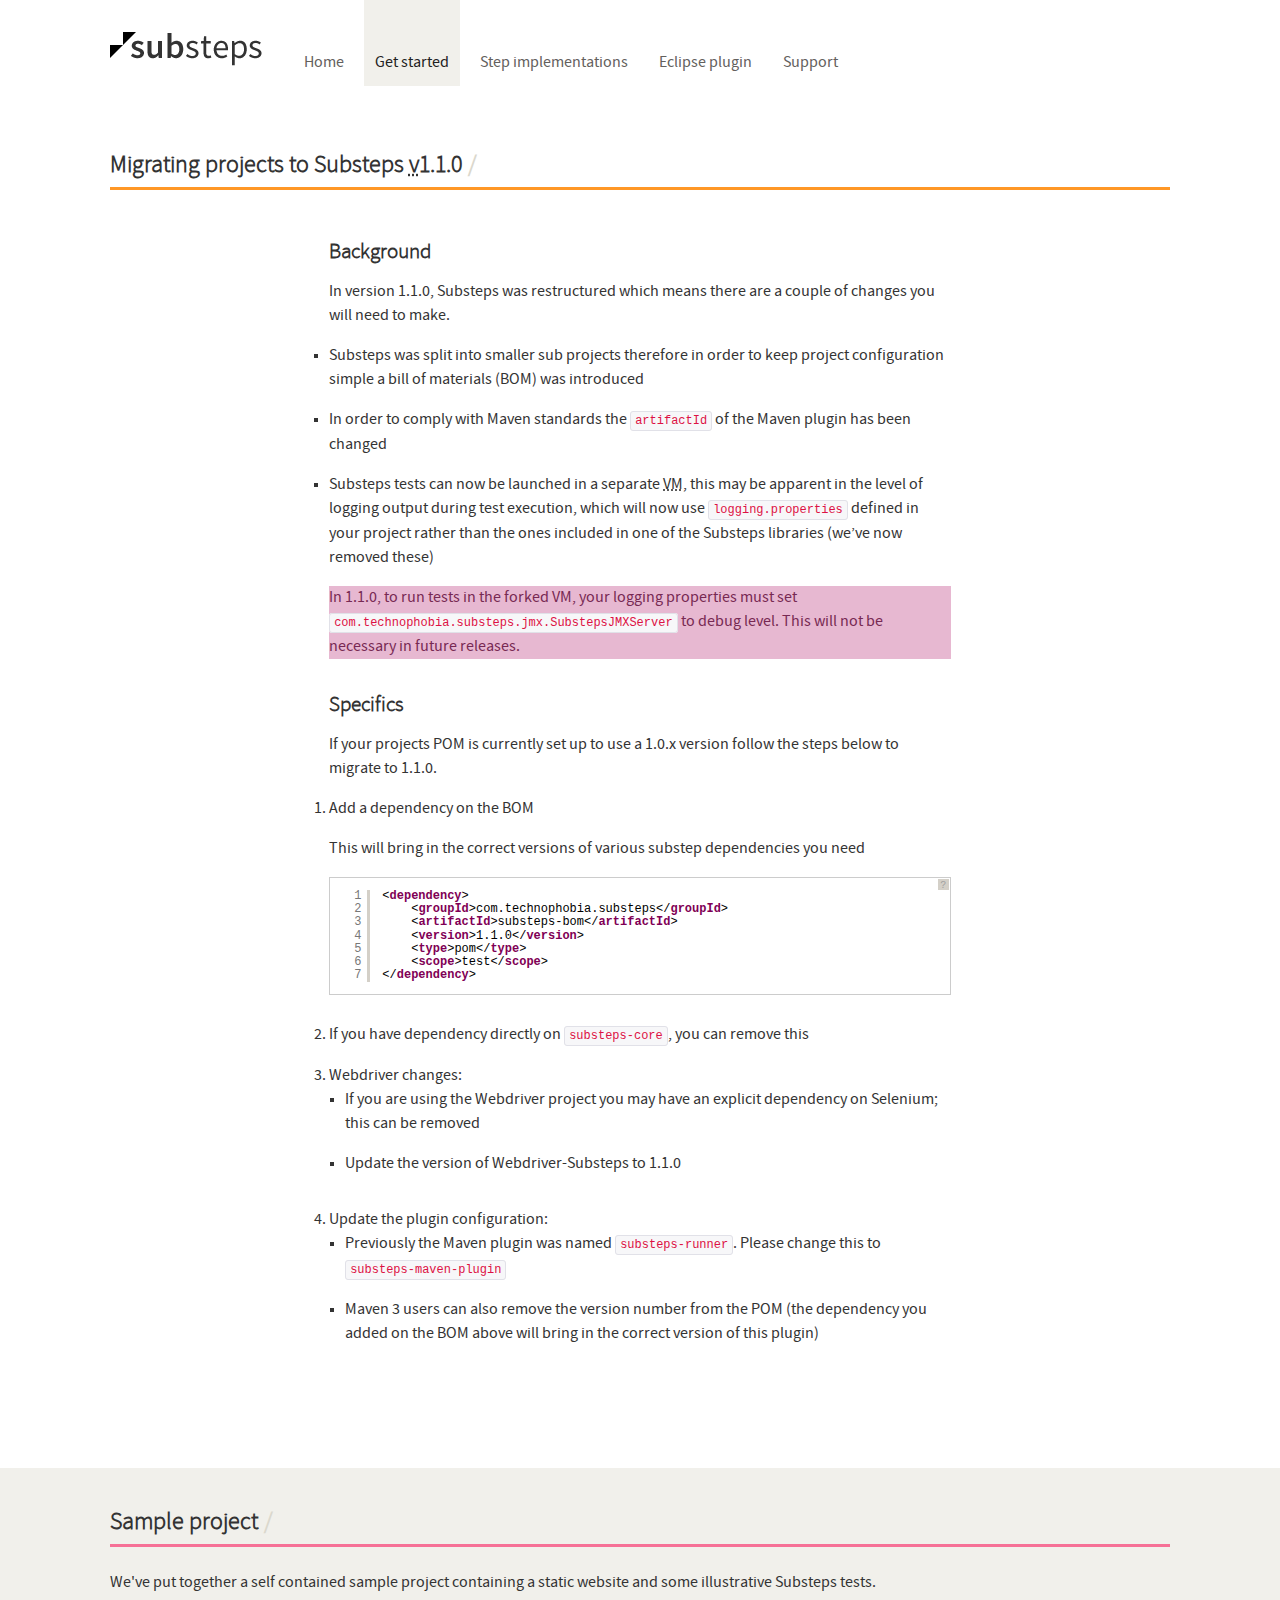
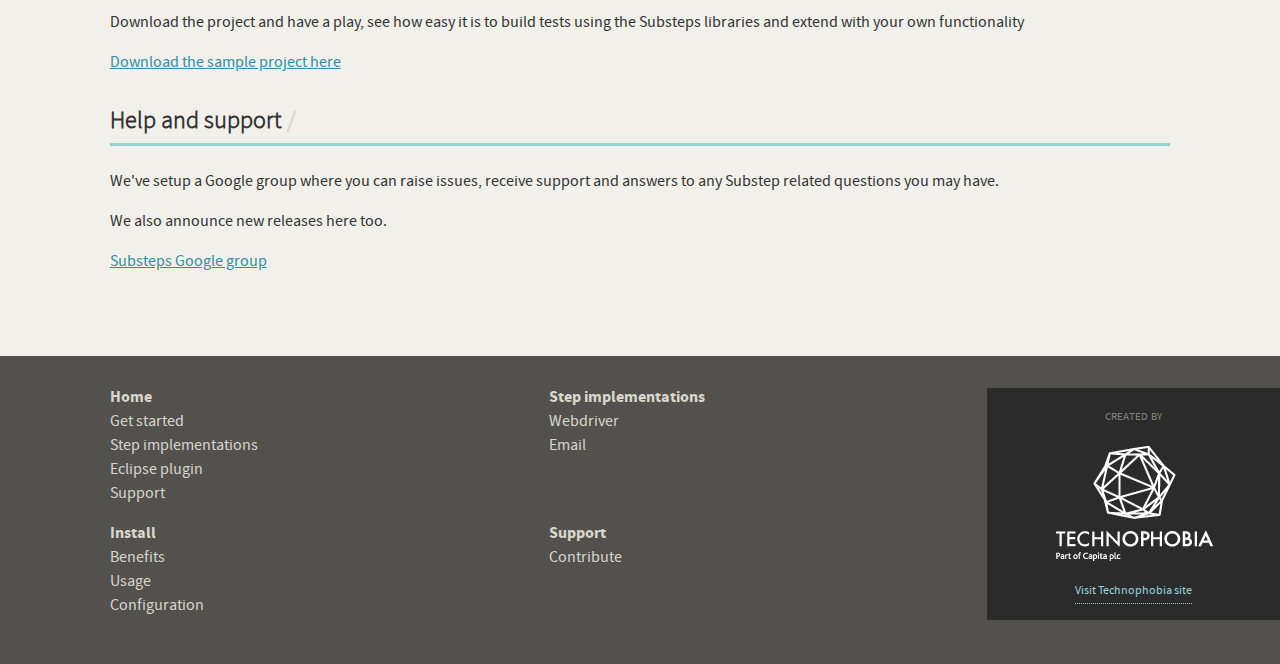
<file: src/test/resources/sites/substeps/migrating.html>
<!doctype html>
	<html lang="en">
		<head>
			<meta charset="utf-8" />
			<meta name="viewport" content="width=device-width, initial-scale=1.0, maximum-scale=1.0, user-scalable=0;" />
			<meta name="apple-mobile-web-app-capable" content="yes" />
			<meta http-equiv="X-UA-Compatible" content="IE=edge" />
			<meta name="description" content="Substeps migration of projects to version 1.1.0" />
			
			<title>Substeps</title>
			
			<link rel="stylesheet" href="css/screen.css" type="text/css" />
			<link rel="stylesheet" href="css/shCore.css" type="text/css" />
			<link rel="stylesheet" href="css/shThemeEclipse.css" type="text/css" />
			<!--[if lte IE 8]>
			<link rel="stylesheet" href="/css/ie.css" type="text/css" />
			<![endif]-->
			<script type="text/javascript" src="http://ajax.googleapis.com/ajax/libs/jquery/1.9.1/jquery.min.js"></script>
			<script type="text/javascript" src="js/interface.js"></script>
			<script type="text/javascript" src="js/libs/modernizr.custom.js"></script>
			<script type="text/javascript" src="js/libs/syntaxhighlighter/shCore.js"></script>
			<script type="text/javascript" src="js/libs/syntaxhighlighter/shBrushJScript.js"></script>
			<script type="text/javascript" src="js/libs/syntaxhighlighter/shBrushXml.js"></script>
			<script type="text/javascript">
				SyntaxHighlighter.all()
			</script>
		</head>

		<body ontouchstart>
			<div class="accessibility" role="note">
				<p>Accessibility links</p>
				<a href="#main">Skip to main content</a>
			</div><!-- / .accessibility -->
			
			<div id="page">
				<header id="banner" role="banner">
					<h1><a href="index.html" title="Link to home page"><img src="img/substeps-logo.png" alt="Substeps"></a></h1>

					<nav class="menu" id="nav-level-1">
						<h1 class="visuallyhidden" id="top-level-nav-label">Top level navigation</h1>
					
						<ul role="navigation" aria-labelledby="top-level-nav-label">
							<li><a href="index.html" title="Navigate to &lsquo;Home&rsquo; page" role="button" rel="home">Home</a></li>
							<li class="current"><a href="getting-started.html" title="Navigate to &lsquo;Get started&rsquo; page" role="button">Get started</a></li>
							<li><a href="step-implementations.html" title="Navigate to &lsquo;Step implementations&rsquo; page" role="button">Step implementations</a></li>
							<li><a href="eclipse-plugin.html" title="Navigate to &lsquo;Eclipse plugin&rsquo; page" role="button">Eclipse plugin</a></li>
							<li><a href="support.html" title="Navigate to &lsquo;Support&rsquo; page" role="button">Support</a></li>
				<!--			<li><a href="contribute.html" title="Navigate to &lsquo;Contribute&rsquo; page" role="button">Contribute</a></li> -->
						</ul>
					</nav>
				</header><!-- / #banner -->
				
				<main id="main" role="main">
					<header>
						<h2>Migrating projects to Substeps <abbr title="version">v</abbr>1.1.0</h2>
					</header>

					<section>
						<section>
							<header>
								<h3>Background</h3>
							</header>

							<div class="content-block">
								<p>In version 1.1.0, Substeps was restructured which means there are a couple of changes you will need to make.</p>
								<ul>
									<li>Substeps was split into smaller sub projects therefore in order to keep project configuration simple a bill of materials (<abbr>BOM</abbr>) was introduced</li>
									<li>In order to comply with Maven standards the <code>artifactId</code> of the Maven plugin has been changed</li>
									<li>Substeps tests can now be launched in a separate <abbr title="Virtual Machine">VM</abbr>, this may be apparent in the level of logging output during test execution, which will now use <code>logging.properties</code> defined in your project rather than the ones included in one of the Substeps libraries (we&rsquo;ve now removed these)</li>
								</ul>
								<p class="strong warning">In 1.1.0, to run tests in the forked <abbr>VM</abbr>, your logging properties must set <code>com.technophobia.substeps.jmx.SubstepsJMXServer</code> to debug level. This will not be necessary in future releases.</p>
							</div>
						</section>

						<section>
							<header>
								<h3>Specifics</h3>
							</header>

							<div class="content-block">
								<p>If your projects <abbr>POM</abbr> is currently set up to use a 1.0.x version follow the steps below to migrate to 1.1.0.</p>
								<ol>
									<li>
										<p>Add a dependency on the <abbr>BOM</abbr></p>
										<p>This will bring in the correct versions of various substep dependencies you need</p>
										<script type="syntaxhighlighter" class="brush: xml">
										<![CDATA[
											<dependency>
												<groupId>com.technophobia.substeps</groupId>
												<artifactId>substeps-bom</artifactId>
												<version>1.1.0</version>
												<type>pom</type>
												<scope>test</scope>
											</dependency>]]>
										</script>
									</li>
									<li>If you have dependency directly on <code>substeps-core</code>, you can remove this</li>
									<li>Webdriver changes:
										<ul>
											<li>If you are using the Webdriver project you may have an explicit dependency on Selenium; this can be removed</li>
											<li>Update the version of Webdriver-Substeps to 1.1.0</li>
										</ul>
									</li>
									<li>Update the plugin configuration:
										<ul>
											<li>Previously the Maven plugin was named <code>substeps-runner</code>. Please change this to <code>substeps-maven-plugin</code></li>
											<li>Maven 3 users can also remove the version number from the <abbr>POM</abbr> (the dependency you added on the <abbr>BOM</abbr> above will bring in the correct version of this plugin)</li>
										</ul>
									</li>
								</ol>
							</div>
						</section>
					</section>
				</main><!-- / #main -->

				<aside id="complementary" role="complementary">
                    <section id="sample">
                        <header>
                            <h2>Sample project</h2>
                        </header>

                        <div class="content-body">
                            <p>We've put together a self contained sample project containing a static website and some illustrative Substeps tests.</p>
                            <p>Download the project and have a play, see how easy it is to build tests using the Substeps libraries and extend with your own functionality</p>
                        </div>

                        <div class="signpost">
                            <a href="sample_project/substeps-webdriver-sample-project-1.1.0.zip" title="Download the sample project here">Download the sample project here</a>
                        </div>
                    </section>

					<!--<section id="case-study">
						<header>
							<h2>Case studies</h2>
						</header>

						<div class="content-body">
							<p>Aenean lacinia bibendum nulla sed consectetur. Duis mollis, est non commodo luctus.
						</div>

						<div class="signpost">
							<a href="#nowhere" title="Link to case study">Sit amet, consectetur</a>
						</div>
					</section>-->

                    <section id="assistance">
                        <header>
                            <h2>Help and support</h2>
                        </header>

                        <div class="content-body">
                            <p>We've setup a Google group where you can raise issues, receive support and answers to any Substep related questions you may have.</p>
                            <p>We also announce new releases here too.</p>
                        </div>

                        <div class="signpost">
                            <a href="http://groups.google.com/group/substeps?hl=en-GB" title="Link to Substeps Google group discussion forum">Substeps Google group</a>
                        </div>
                    </section>
				</aside><!-- / #complementary -->
				
				<footer id="footer" role="contentinfo">
					<nav class="menu" id="nav-level-sitemap">
						<h1 class="visuallyhidden" id="sitemap-level-nav-label">Top level navigation</h1>
					
						<ul role="navigation" aria-labelledby="sitemap-level-nav-label">
							<li><a href="index.html" title="Navigate to &lsquo;Home&rsquo; page" role="button" rel="home">Home</a></li>
							<li><a href="getting-started.html" title="Navigate to &lsquo;Get started&rsquo; page" role="button">Get started</a></li>
							<li><a href="step-implementations.html" title="Navigate to &lsquo;Step implementations&rsquo; page" role="button">Step implementations</a></li>
							<li><a href="eclipse-plugin.html" title="Navigate to &lsquo;Eclipse plugin&rsquo; page" role="button">Eclipse plugin</a></li>
							<li><a href="support.html" title="Navigate to &lsquo;Support&rsquo; page" role="button">Support</a></li>
							<!-- <li><a href="contribute.html" title="Navigate to &lsquo;Contribute&rsquo; page" role="button">Contribute</a></li>  -->
						</ul>
					</nav>
					
					<nav class="menu" id="nav-level-implementations">
						<h1 class="visuallyhidden" id="implementations-level-nav-label">Implementing Substeps information navigation</h1>
					
						<ul role="navigation" aria-labelledby="implementations-level-nav-label">
							<li><a href="step-implementations.html" title="Navigate to &lsquo;Step implementations&rsquo; page" role="button">Step implementations</a></li>
							<li><a href="step-implementations.html#webdriver" title="Navigate to &lsquo;Webdriver&rsquo; page" role="button">Webdriver</a></li>
							<li><a href="step-implementations.html#email-substeps" title="Navigate to &lsquo;Email&rsquo; page" role="button">Email</a></li>
						<!-- 	<li><a href="#nowhere" title="Navigate to &lsquo;Database&rsquo; page" role="button">Database</a></li>  -->
						</ul>
					</nav>
					
					<nav class="menu" id="nav-level-eclipse">
						<h1 class="visuallyhidden" id="eclipse-level-nav-label">Eclipse plugin information navigation</h1>
					
						<ul role="navigation" aria-labelledby="eclipse-level-nav-label">
							<li><a href="eclipse-plugin.html#install" title="Navigate to &lsquo;Install&rsquo; page" role="button">Install</a></li>
							<li><a href="eclipse-plugin.html#benefits" title="Navigate to &lsquo;Benefits&rsquo; page" role="button">Benefits</a></li>
							<li><a href="eclipse-plugin.html#usage" title="Navigate to &lsquo;Usage&rsquo; page" role="button">Usage</a></li>
							<li><a href="eclipse-plugin.html#configuration" title="Navigate to &lsquo;Configuration&rsquo; page" role="button">Configuration</a></li>
						</ul>
					</nav>
					
					<nav class="menu" id="nav-level-support">
						<h1 class="visuallyhidden" id="support-level-nav-label">Support level navigation</h1>
					
						<ul role="navigation" aria-labelledby="support-level-nav-label">
							<li><a href="support.html" title="Navigate to &lsquo;Support&rsquo; page" role="button">Support</a></li>
							<!-- <li><a href="#nowhere" title="Navigate to &lsquo;Downloads&rsquo; page" role="button">Downloads</a></li>  -->
							<li><a href="support.html#getting-involved" title="Navigate to &lsquo;Contribute&rsquo; page" role="button">Contribute</a></li>
						</ul>
					</nav>

					<div class="credits">
						<p>
							Created by
							<a href="http://technophobia.com" title="Visit Technophobia site" rel="external">
								<img src="img/tp-logo.png" alt="Technophobia, part of Capita plc." />
								<em>Visit Technophobia site</em>
							</a>
						</p>
					</div>
				</footer>
			</div><!-- / #page -->
		</body>
	</html>
</file>
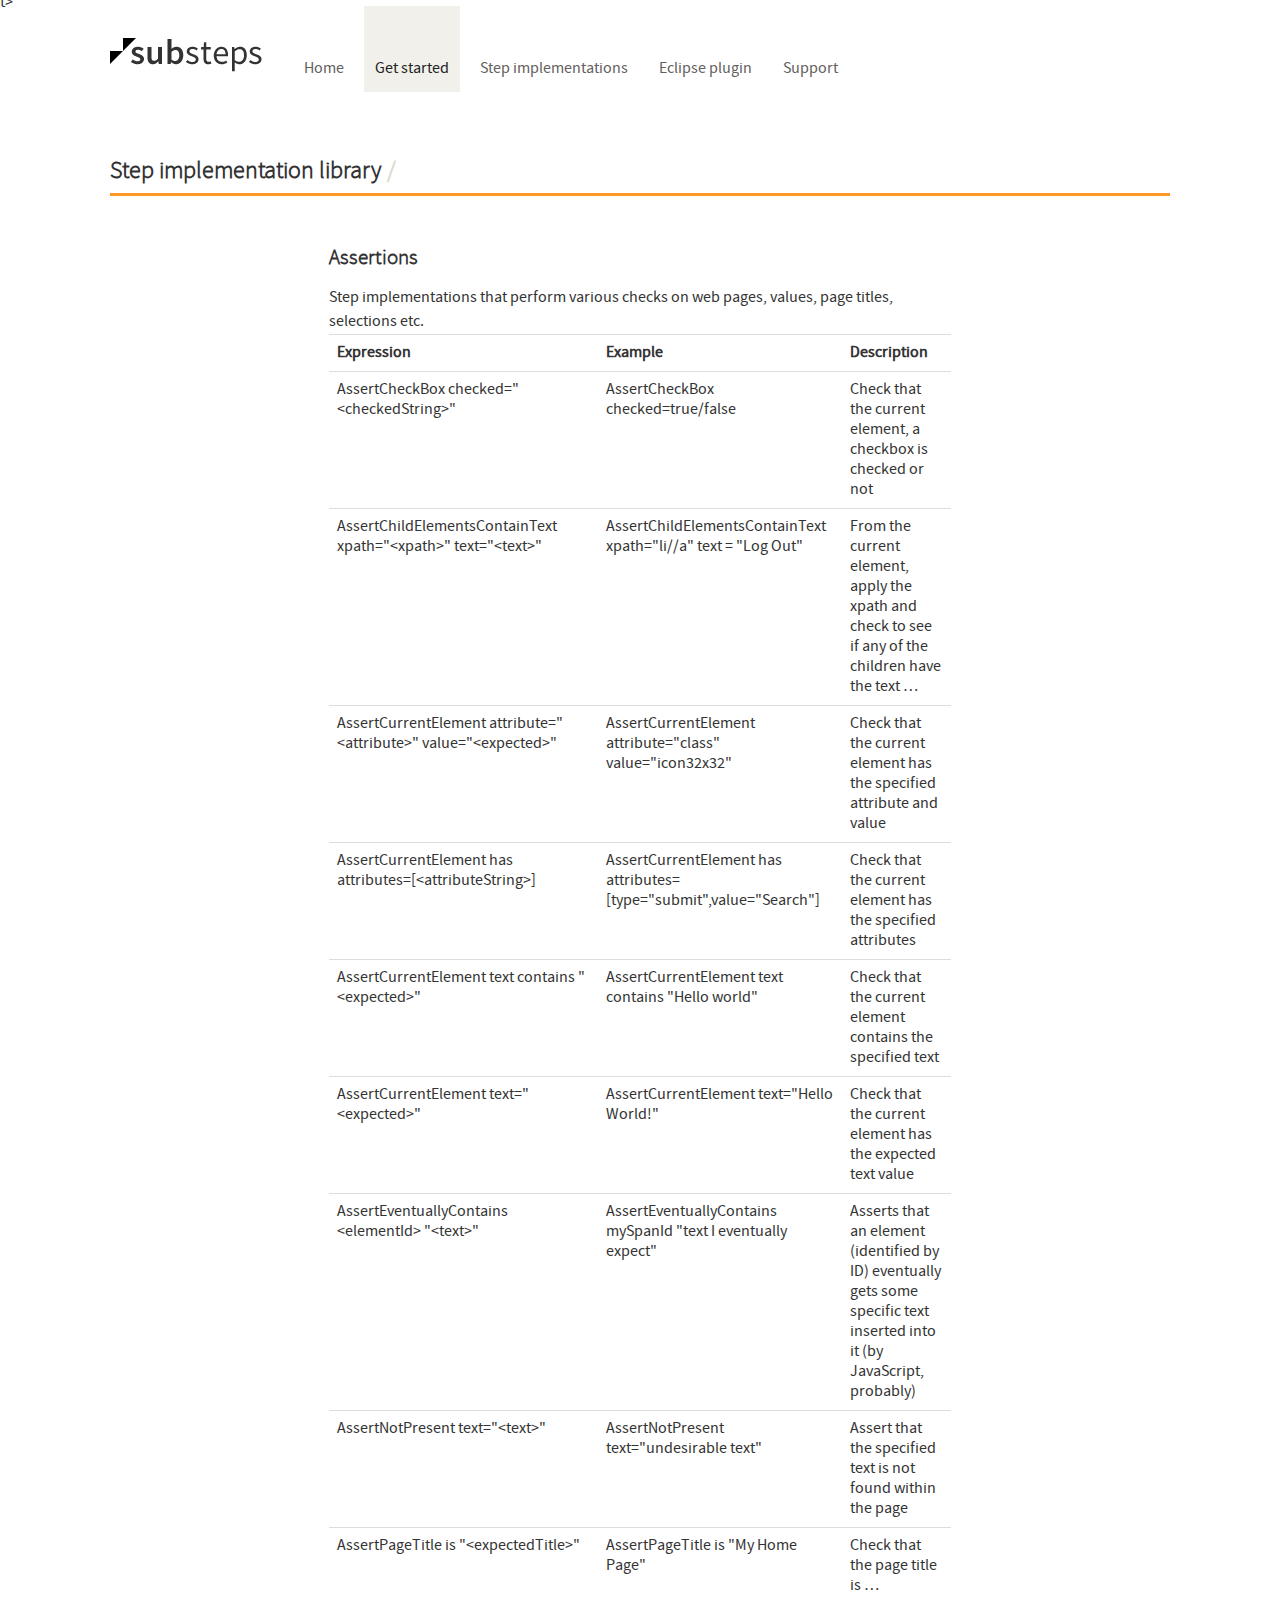
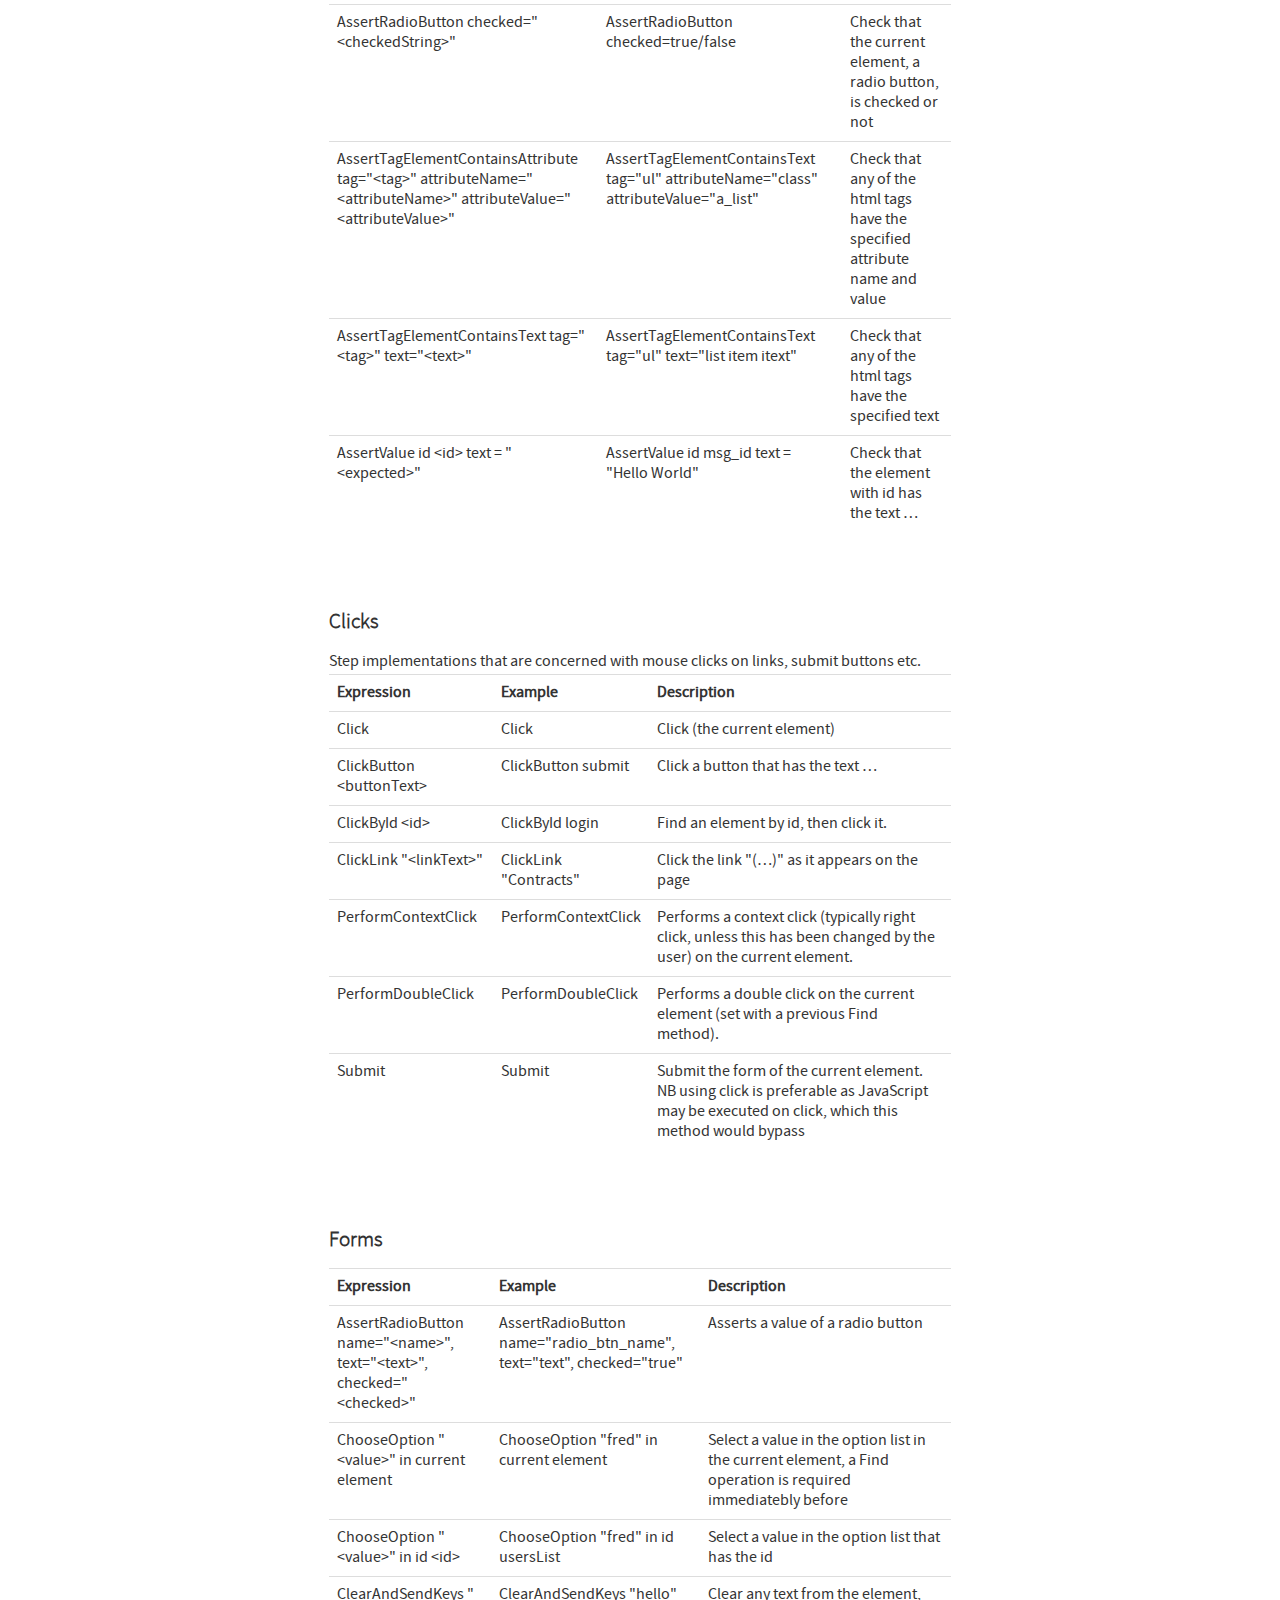
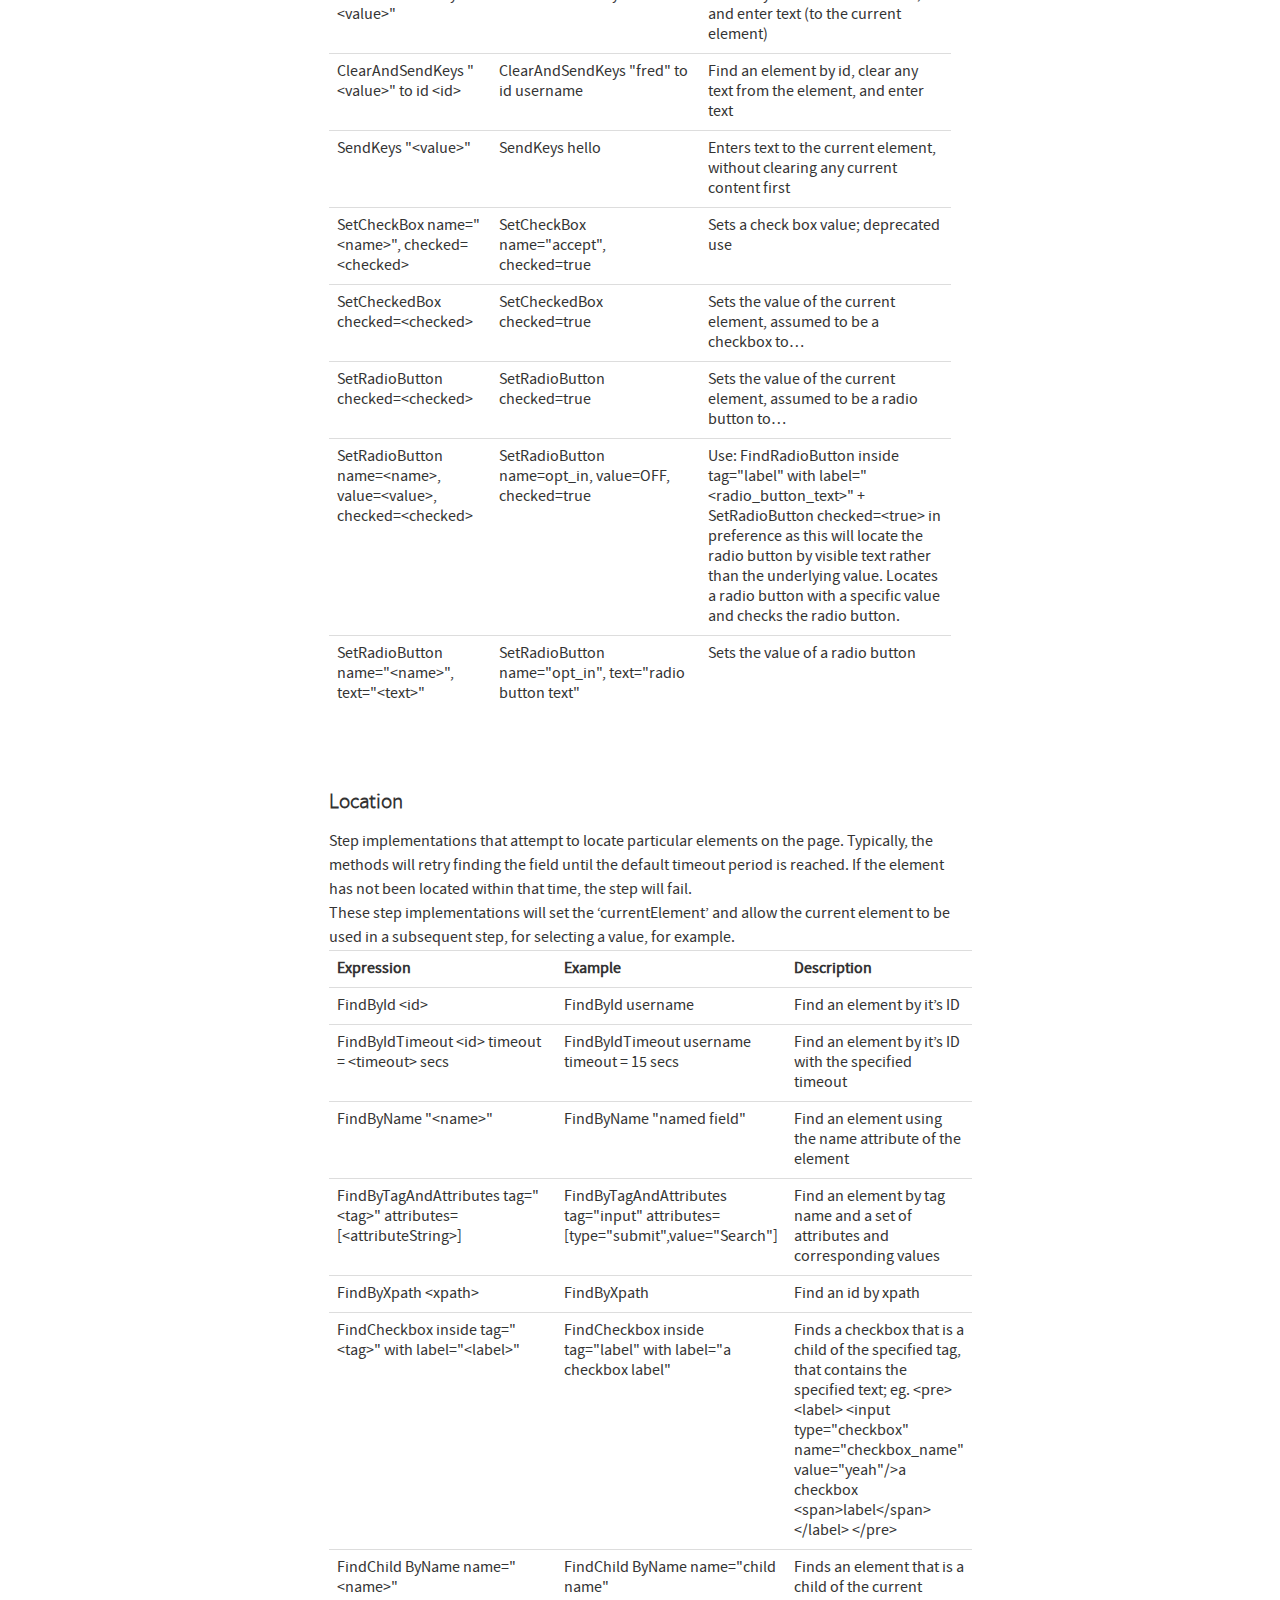
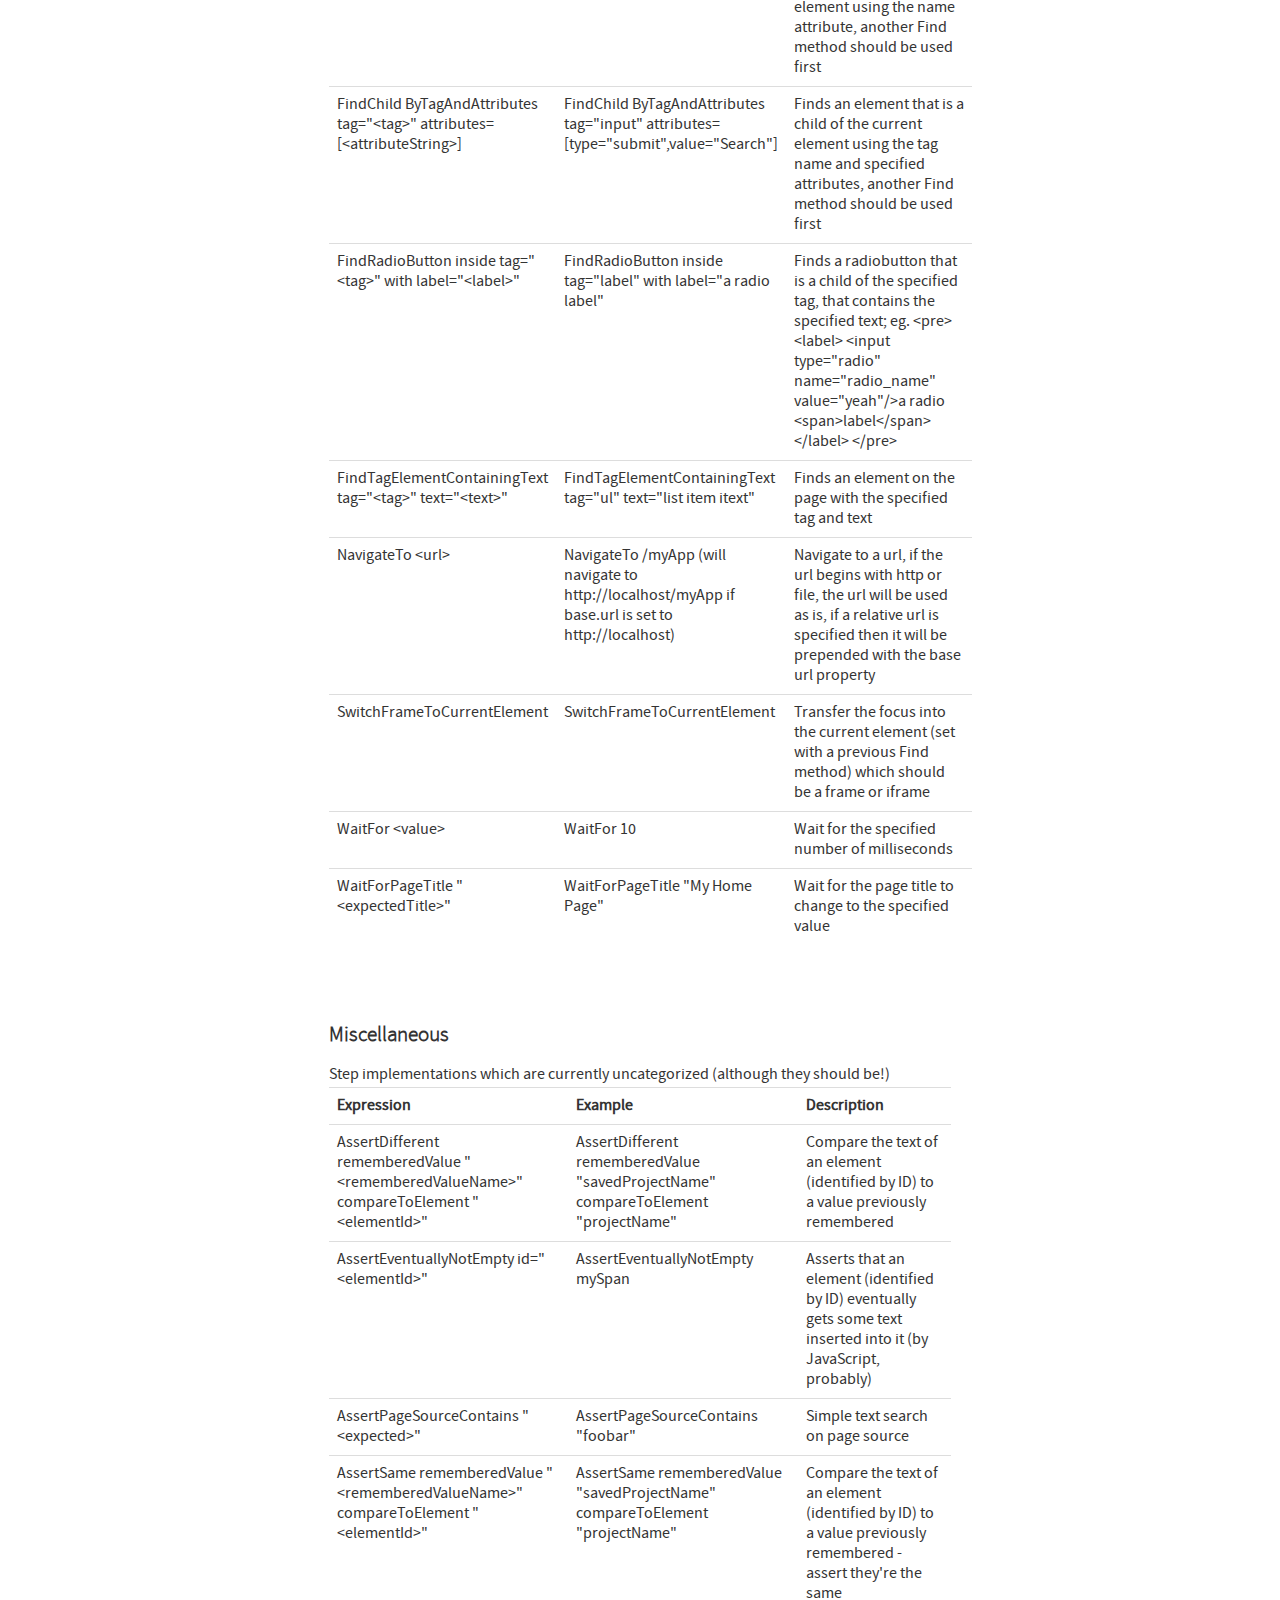
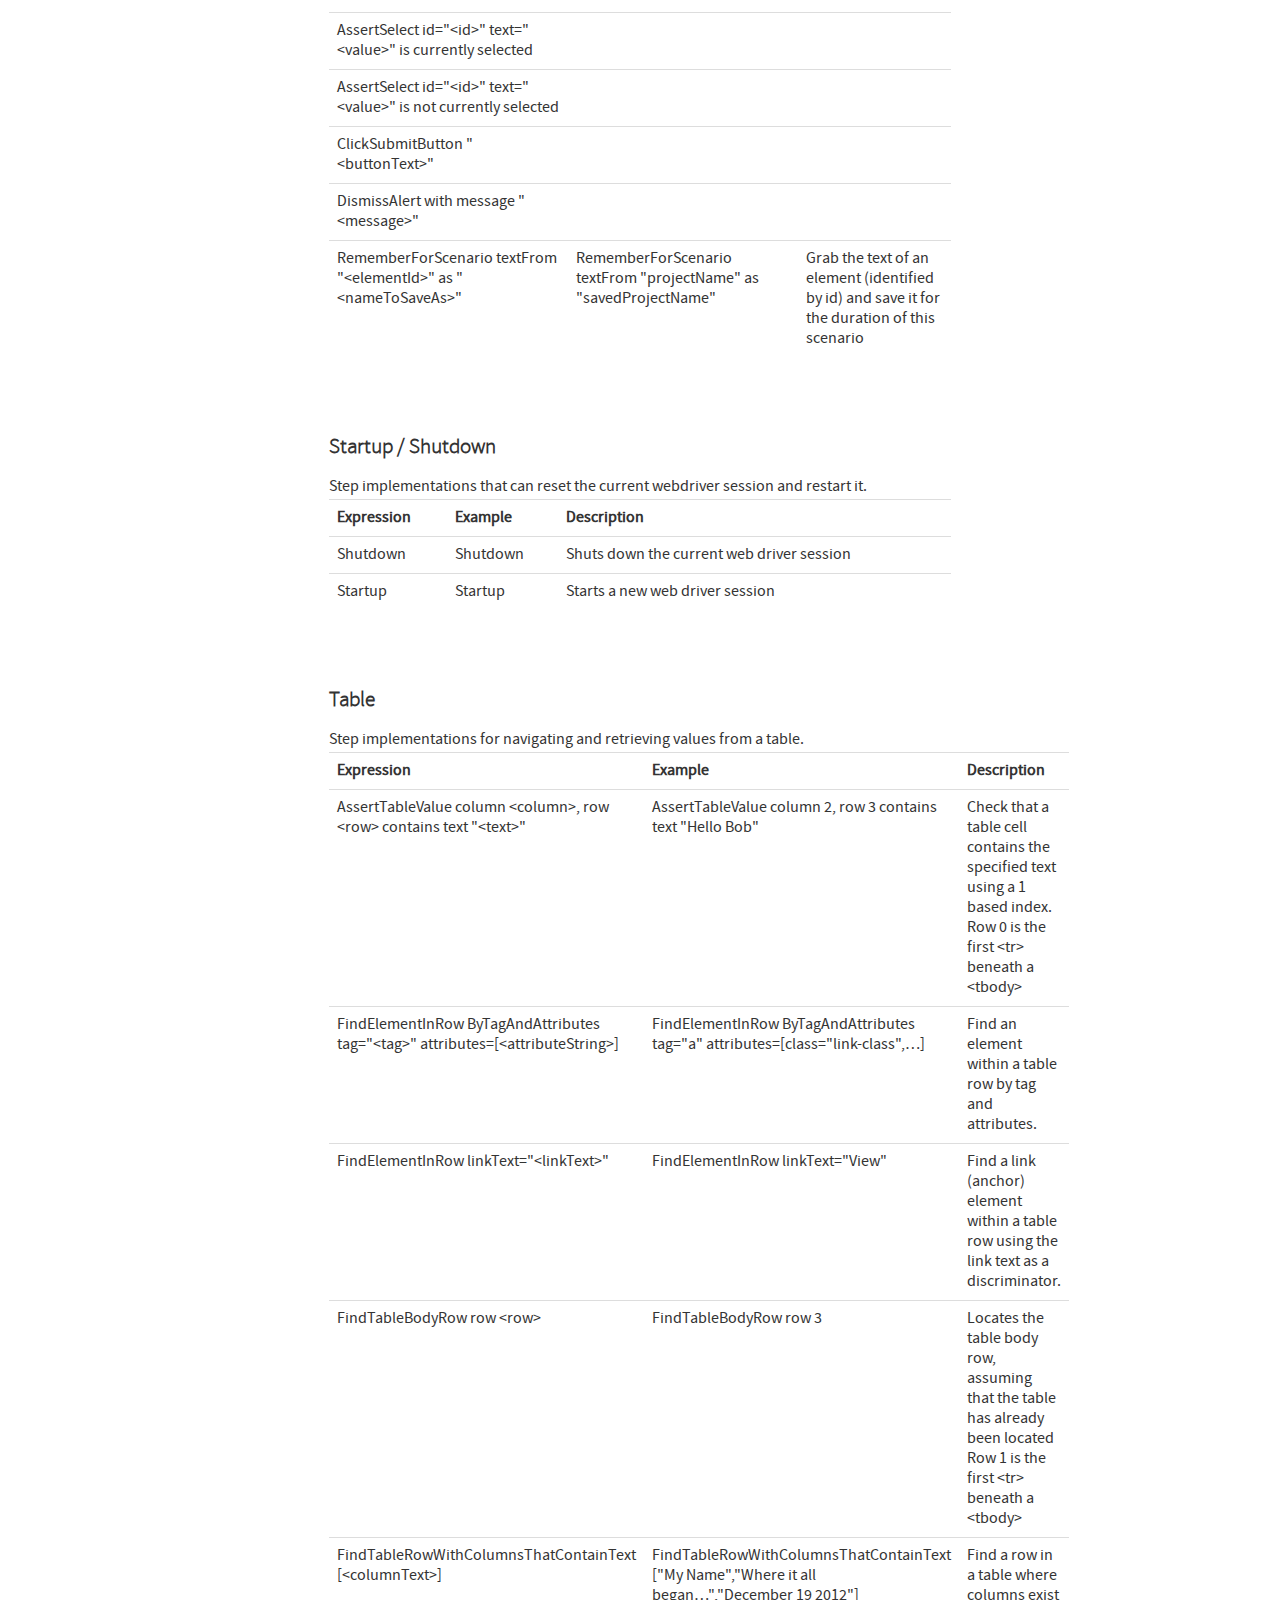
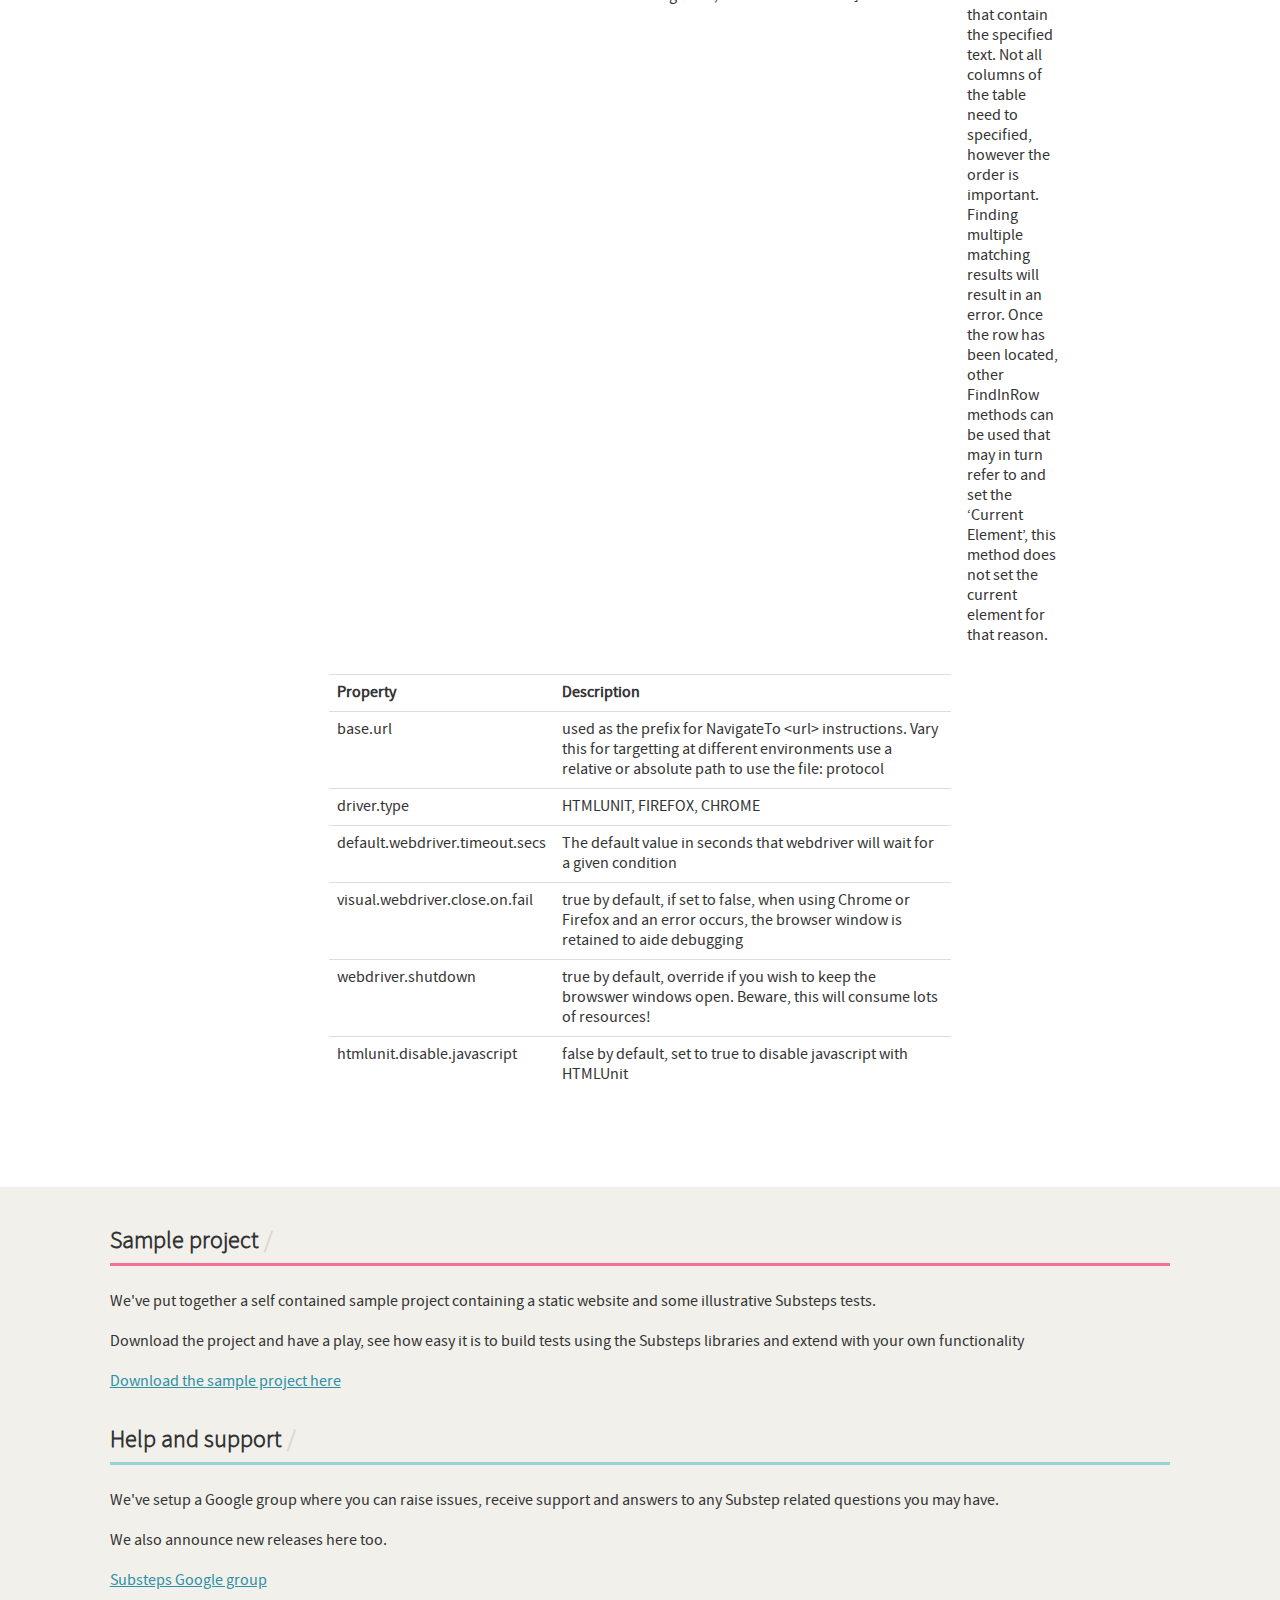
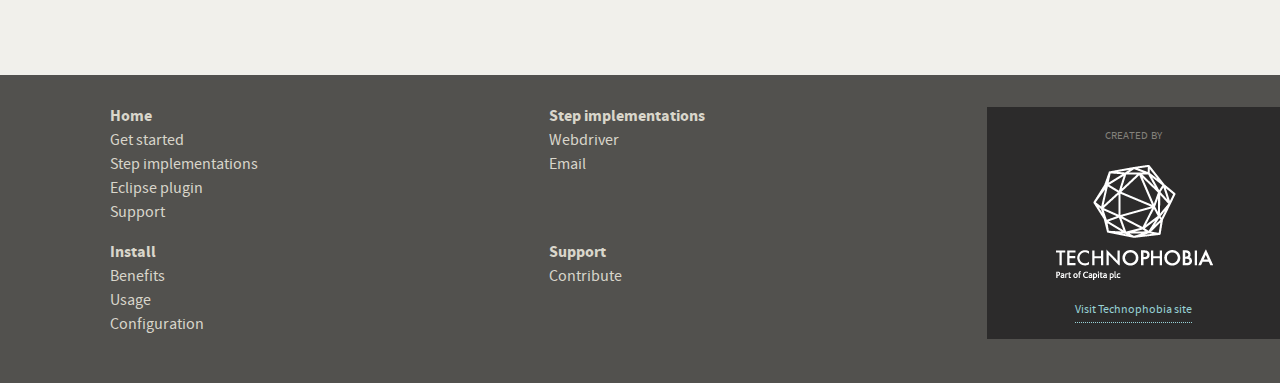
<file: src/test/resources/sites/substeps/step-implementation-library.html>
<!doctype html>
	<html lang="en">
		<head>
			<meta charset="utf-8" />
			<meta name="viewport" content="width=device-width, initial-scale=1.0, maximum-scale=1.0, user-scalable=0;" />
			<meta name="apple-mobile-web-app-capable" content="yes" />
			<meta http-equiv="X-UA-Compatible" content="IE=edge" />
			<meta name="description" content="Substeps step implementation library. This library defines the various types of steps: Assertions, Clicks, Forms, Location, Miscellaneous, Startup/Shutdown, Tables" />
			
			<title>Substeps</title>
			
			<link rel="stylesheet" href="css/screen.css" type="text/css" />
			<link rel="stylesheet" href="css/shCore.css" type="text/css" />
			<link rel="stylesheet" href="css/shThemeEclipse.css" type="text/css" />
			<!--[if lte IE 8]>
			<link rel="stylesheet" href="/css/ie.css" type="text/css" />
			<![endif]-->
			<script type="text/javascript" src="http://ajax.googleapis.com/ajax/libs/jquery/1.9.1/jquery.min.js"></script>
			<script type="text/javascript" src="js/interface.js"></script>
			<script type="text/javascript" src="js/libs/modernizr.custom.js"></script>
			<script type="text/javascript" src="js/libs/syntaxhighlighter/shCore.js"></script>
			<script type="text/javascript" src="js/libs/syntaxhighlighter/shBrushJScript.js"></script>
			<script type="text/javascript" src="js/libs/syntaxhighlighter/shBrushXml.js"></script>
			<script type="text/javascript">
				SyntaxHighlighter.all()
			</script>
t>
		</head>

		<body ontouchstart>
			<div class="accessibility" role="note">
				<p>Accessibility links</p>
				<a href="#main">Skip to main content</a>
			</div><!-- / .accessibility -->
			
			<div id="page">
				<header id="banner" role="banner">
					<h1><a href="index.html" title="Link to home page"><img src="img/substeps-logo.png" alt="Substeps"></a></h1>

					<nav class="menu" id="nav-level-1">
						<h1 class="visuallyhidden" id="top-level-nav-label">Top level navigation</h1>
					
						<ul role="navigation" aria-labelledby="top-level-nav-label">
							<li><a href="index.html" title="Navigate to &lsquo;Home&rsquo; page" role="button" rel="home">Home</a></li>
							<li class="current"><a href="getting-started.html" title="Navigate to &lsquo;Get started&rsquo; page" role="button">Get started</a></li>
							<li><a href="step-implementations.html" title="Navigate to &lsquo;Step implementations&rsquo; page" role="button">Step implementations</a></li>
							<li><a href="eclipse-plugin.html" title="Navigate to &lsquo;Eclipse plugin&rsquo; page" role="button">Eclipse plugin</a></li>
							<li><a href="support.html" title="Navigate to &lsquo;Support&rsquo; page" role="button">Support</a></li>
					<!--		<li><a href="contribute.html" title="Navigate to &lsquo;Contribute&rsquo; page" role="button">Contribute</a></li> -->
						</ul>
					</nav>
				</header><!-- / #banner -->
				
				<main id="main" role="main">
					<header>
						<h2>Step implementation library</h2>
					</header>

					<section>
						<header>
							<h3>Assertions</h3>
						</header>

						<p>Step implementations that perform various checks on web pages, values, page titles, selections etc.</p>

						<table class="table table-bordered">
							<thead>
								<tr>
									<th>Expression</th>
									<th>Example</th>
									<th>Description</th>
								</tr>
							</thead>

							<tbody>
								<tr>
									<td>AssertCheckBox checked=&quot;&lt;checkedString&gt;&quot;</td>
									<td>AssertCheckBox checked=true/false</td>
									<td>Check that the current element, a checkbox is checked or not</td>
								</tr>
								<tr>
									<td>AssertChildElementsContainText xpath=&quot;&lt;xpath&gt;&quot; text=&quot;&lt;text&gt;&quot;</td>
									<td>AssertChildElementsContainText xpath=&quot;li//a&quot; text = &quot;Log Out&quot;</td>
									<td>From the current element, apply the xpath and check to see if any of the  children have the text &hellip;</td>
								</tr>
								<tr>
									<td>AssertCurrentElement attribute=&quot;&lt;attribute&gt;&quot; value=&quot;&lt;expected&gt;&quot;</td>
									<td>AssertCurrentElement attribute=&quot;class&quot; value=&quot;icon32x32&quot;</td>
									<td>Check that the current element has the specified attribute and value</td>
								</tr>
								<tr>
									<td>AssertCurrentElement has attributes=[&lt;attributeString&gt;]</td>
									<td>AssertCurrentElement has

									attributes=[type=&quot;submit&quot;,value=&quot;Search&quot;]</td>
									<td>Check that the current element has the specified attributes</td>
								</tr>
								<tr>
									<td>AssertCurrentElement text contains &quot;&lt;expected&gt;&quot;</td>
									<td>AssertCurrentElement text contains &quot;Hello world&quot;</td>
									<td>Check that the current element contains the specified text</td>
								</tr>
								<tr>
									<td>AssertCurrentElement text=&quot;&lt;expected&gt;&quot;</td>
									<td>AssertCurrentElement text=&quot;Hello World!&quot;</td>
									<td>Check that the current element has the expected text value</td>
								</tr>
								<tr>
									<td>AssertEventuallyContains &lt;elementId&gt; &quot;&lt;text&gt;&quot;</td>
									<td>AssertEventuallyContains mySpanId &quot;text I eventually expect&quot;</td>
									<td>Asserts that an element (identified by ID) eventually gets some specific  text inserted into it (by JavaScript, probably)</td>
								</tr>
								<tr>
									<td>AssertNotPresent text=&quot;&lt;text&gt;&quot;</td>
									<td>AssertNotPresent text="undesirable text"</td>
									<td>Assert that the specified text is not found within the page</td>
								</tr>
								<tr>
									<td>AssertPageTitle is &quot;&lt;expectedTitle&gt;&quot;</td>
									<td>AssertPageTitle is "My Home Page"</td>
									<td>Check that the page title is &hellip;</td>
								</tr>
								<tr>
									<td>AssertRadioButton checked=&quot;&lt;checkedString&gt;&quot;</td>
									<td>AssertRadioButton checked=true/false</td>
									<td>Check that the current element, a radio button, is checked or not</td>
								</tr>
									<td>AssertTagElementContainsAttribute tag=&quot;&lt;tag&gt;&quot; attributeName=&quot;&lt;attributeName&gt;&quot; attributeValue=&quot;&lt;attributeValue&gt;&quot;</td>
									<td>AssertTagElementContainsText tag=&quot;ul&quot; attributeName=&quot;class&quot;
									attributeValue=&quot;a_list&quot;</td>
									<td>Check that any of the html tags have the specified attribute name and  value</td>
								</tr>
								<tr>
									<td>AssertTagElementContainsText tag=&quot;&lt;tag&gt;&quot; text=&quot;&lt;text&gt;&quot;</td>
									<td>AssertTagElementContainsText tag=&quot;ul&quot; text=&quot;list item itext&quot;</td>
									<td>Check that any of the html tags have the specified text</td>
								</tr>
								<tr>
									<td>AssertValue id &lt;id&gt; text = &quot;&lt;expected&gt;&quot;</td>
									<td>AssertValue id msg_id text = &quot;Hello World&quot;</td>
									<td>Check that the element with id has the text &hellip;</td>
								</tr>
							</tbody>
						</table>
					</section>

					<section>
						<header>
							<h3>Clicks</h3>
						</header>

						<p>Step implementations that are concerned with mouse clicks on links, submit buttons etc.</p>

						<table class="table table-bordered">
							<thead>
								<tr>
									<th>Expression</th>
									<th>Example</th>
									<th>Description</th>
								</tr>
							</thead>

							<tbody>
								<tr>
									<td>Click</td>
									<td>Click</td>
									<td>Click (the current element)</td>
								</tr>

								<tr>
									<td>ClickButton &lt;buttonText&gt;</td>
									<td>ClickButton submit</td>
									<td>Click a button that has the text &hellip;</td>
								</tr>

								<tr>
									<td>ClickById &lt;id&gt;</td>
									<td>ClickById login</td>
									<td>Find an element by id, then click it.</td>
								</tr>

								<tr>
									<td>ClickLink &quot;&lt;linkText&gt;&quot;</td>
									<td>ClickLink &quot;Contracts&quot;</td>
									<td>Click the link "(&hellip;)" as it appears on the page</td>
								</tr>

								<tr>
									<td>PerformContextClick</td>
									<td>PerformContextClick</td>
									<td>Performs a context click (typically right click, unless
									this has been changed by the user) on the current element.</td>
								</tr>

								<tr>
									<td>PerformDoubleClick</td>
									<td>PerformDoubleClick</td>
									<td>Performs a double click on the current element (set with a previous Find method).</td>
								</tr>

								<tr>
									<td>Submit</td>
									<td>Submit</td>
									<td>Submit the form of the current element. <abbr>NB</abbr> using click is
									preferable as JavaScript may be executed on click, which this
									method would bypass</td>
								</tr>
							</tbody>
						</table>
					</section>

					<section>
						<header>
							<h3>Forms</h3>
						</header>

						<table class="table table-bordered">
							<thead>
								<tr>
									<th>Expression</th>
									<th>Example</th>
									<th>Description</th>
								</tr>
							</thead>

							<tbody>
								<tr>
									<td>AssertRadioButton name=&quot;&lt;name&gt;&quot;, text=&quot;&lt;text&gt;&quot;,
									checked=&quot;&lt;checked&gt;&quot;</td>

									<td>AssertRadioButton name=&quot;radio_btn_name&quot;, text=&quot;text&quot;,
									checked=&quot;true&quot;</td>

									<td>Asserts a value of a radio button</td>
								</tr>

								<tr>
									<td>ChooseOption &quot;&lt;value&gt;&quot; in current element</td>

									<td>ChooseOption &quot;fred&quot; in current element</td>

									<td>Select a value in the option list in the current element, a
									Find operation is required immediatebly before</td>
								</tr>

								<tr>
									<td>ChooseOption &quot;&lt;value&gt;&quot; in id &lt;id&gt;</td>

									<td>ChooseOption &quot;fred&quot; in id usersList</td>

									<td>Select a value in the option list that has the id</td>
								</tr>

								<tr>
									<td>ClearAndSendKeys &quot;&lt;value&gt;&quot;</td>

									<td>ClearAndSendKeys &quot;hello&quot;</td>

									<td>Clear any text from the element, and enter text (to the
									current element)</td>
								</tr>

								<tr>
									<td>ClearAndSendKeys &quot;&lt;value&gt;&quot; to id &lt;id&gt;</td>

									<td>ClearAndSendKeys &quot;fred&quot; to id username</td>

									<td>Find an element by id, clear any text from the element, and
									enter text</td>
								</tr>

								<tr>
									<td>SendKeys &quot;&lt;value&gt;&quot;</td>

									<td>SendKeys hello</td>

									<td>Enters text to the current element, without clearing any
									current content first</td>
								</tr>

								<tr>
									<td>SetCheckBox name=&quot;&lt;name&gt;&quot;,
									checked=&lt;checked&gt;</td>

									<td>SetCheckBox name=&quot;accept&quot;, checked=true</td>

									<td>Sets a check box value; deprecated use</td>
								</tr>

								<tr>
									<td>SetCheckedBox checked=&lt;checked&gt;</td>

									<td>SetCheckedBox checked=true</td>

									<td>Sets the value of the current element, assumed to be a
									checkbox to&hellip;</td>
								</tr>

								<tr>
									<td>SetRadioButton checked=&lt;checked&gt;</td>

									<td>SetRadioButton checked=true</td>

									<td>Sets the value of the current element, assumed to be a
									radio button to&hellip;</td>
								</tr>

								<tr>
									<td>SetRadioButton name=&lt;name&gt;, value=&lt;value&gt;,
									checked=&lt;checked&gt;</td>

									<td>SetRadioButton name=opt_in, value=OFF, checked=true</td>

									<td>Use: FindRadioButton inside tag=&quot;label&quot; with
									label=&quot;&lt;radio_button_text&gt;&quot; + SetRadioButton
									checked=&lt;true&gt; in preference as this will locate the
									radio button by visible text rather than the underlying value.
									Locates a radio button with a specific value and checks the
									radio button.</td>
								</tr>

								<tr>
									<td>SetRadioButton name=&quot;&lt;name&gt;&quot;,
									text=&quot;&lt;text&gt;&quot;</td>

									<td>SetRadioButton name=&quot;opt_in&quot;, text=&quot;radio button text&quot;</td>

									<td>Sets the value of a radio button</td>
								</tr>
							</tbody>
						</table>
					</section>

					<section>
						<header>
							<h3>Location</h3>
						</header>

						<p>Step implementations that attempt to locate particular elements on the page. Typically, the methods will retry finding the field until the default timeout period is reached. If the element has not been located within that time, the step will fail.</p>
						<p>These step implementations will set the &lsquo;currentElement&rsquo; and allow the current element to be used in a subsequent step, for selecting a value, for example.</p>

						<table class="table table-bordered">
							<thead>
								<tr>
									<th>Expression</th>
									<th>Example</th>
									<th>Description</th>
								</tr>
							</thead>

							<tbody>
								<tr>
									<td>FindById &lt;id&gt;</td>

									<td>FindById username</td>

									<td>Find an element by it&rsquo;s ID</td>
								</tr>

								<tr>
									<td>FindByIdTimeout &lt;id&gt; timeout = &lt;timeout&gt;
									secs</td>

									<td>FindByIdTimeout username timeout = 15 secs</td>

									<td>Find an element by it&rsquo;s ID with the specified timeout</td>
								</tr>

								<tr>
									<td>FindByName &quot;&lt;name&gt;&quot;</td>

									<td>FindByName &quot;named field&quot;</td>

									<td>Find an element using the name attribute of the
									element</td>
								</tr>

								<tr>
									<td>FindByTagAndAttributes tag=&quot;&lt;tag&gt;&quot;
									attributes=[&lt;attributeString&gt;]</td>

									<td>FindByTagAndAttributes tag=&quot;input&quot;
									attributes=[type=&quot;submit&quot;,value=&quot;Search&quot;]</td>

									<td>Find an element by tag name and a set of attributes and
									corresponding values</td>
								</tr>

								<tr>
									<td>FindByXpath &lt;xpath&gt;</td>

									<td>FindByXpath</td>

									<td>Find an id by xpath</td>
								</tr>

								<tr>
									<td>FindCheckbox inside tag=&quot;&lt;tag&gt;&quot; with
									label=&quot;&lt;label&gt;&quot;</td>

									<td>FindCheckbox inside tag=&quot;label&quot; with label=&quot;a checkbox
									label&quot;</td>

									<td>Finds a checkbox that is a child of the specified tag, that
									contains the specified text; eg. &lt;pre&gt; &lt;label&gt;
									&lt;input type=&quot;checkbox&quot; name=&quot;checkbox_name&quot;
									value=&quot;yeah&quot;/&gt;a checkbox &lt;span&gt;label&lt;/span&gt;
									&lt;/label&gt; &lt;/pre&gt;</td>
								</tr>

								<tr>
									<td>FindChild ByName name=&quot;&lt;name&gt;&quot;</td>

									<td>FindChild ByName name=&quot;child name&quot;</td>

									<td>Finds an element that is a child of the current element
									using the name attribute, another Find method should be used
									first</td>
								</tr>

								<tr>
									<td>FindChild ByTagAndAttributes tag=&quot;&lt;tag&gt;&quot;
									attributes=[&lt;attributeString&gt;]</td>

									<td>FindChild ByTagAndAttributes tag=&quot;input&quot;
									attributes=[type=&quot;submit&quot;,value=&quot;Search&quot;]</td>

									<td>Finds an element that is a child of the current element
									using the tag name and specified attributes, another Find
									method should be used first</td>
								</tr>

								<tr>
									<td>FindRadioButton inside tag=&quot;&lt;tag&gt;&quot; with
									label=&quot;&lt;label&gt;&quot;</td>

									<td>FindRadioButton inside tag=&quot;label&quot; with label=&quot;a radio
									label&quot;</td>

									<td>Finds a radiobutton that is a child of the specified tag,
									that contains the specified text; eg. &lt;pre&gt; &lt;label&gt;
									&lt;input type=&quot;radio&quot; name=&quot;radio_name&quot; value=&quot;yeah&quot;/&gt;a
									radio &lt;span&gt;label&lt;/span&gt; &lt;/label&gt;
									&lt;/pre&gt;</td>
								</tr>

								<tr>
									<td>FindTagElementContainingText tag=&quot;&lt;tag&gt;&quot;
									text=&quot;&lt;text&gt;&quot;</td>

									<td>FindTagElementContainingText tag=&quot;ul&quot; text=&quot;list item
									itext&quot;</td>

									<td>Finds an element on the page with the specified tag and
									text</td>
								</tr>

								<tr>
									<td>NavigateTo &lt;url&gt;</td>

									<td>NavigateTo /myApp (will navigate to http://localhost/myApp
									if base.url is set to http://localhost)</td>

									<td>Navigate to a url, if the url begins with http or file, the
									url will be used as is, if a relative url is specified then it
									will be prepended with the base url property</td>
								</tr>

								<tr>
									<td>SwitchFrameToCurrentElement</td>

									<td>SwitchFrameToCurrentElement</td>

									<td>Transfer the focus into the current element (set with a
									previous Find method) which should be a frame or iframe</td>
								</tr>

								<tr>
									<td>WaitFor &lt;value&gt;</td>

									<td>WaitFor 10</td>

									<td>Wait for the specified number of milliseconds</td>
								</tr>

								<tr>
									<td>WaitForPageTitle &quot;&lt;expectedTitle&gt;&quot;</td>

									<td>WaitForPageTitle &quot;My Home Page&quot;</td>

									<td>Wait for the page title to change to the specified
									value</td>
								</tr>
							</tbody>
						</table>
					</section>

					<section>
						<header>
							<h3>Miscellaneous</h3>
						</header>

						<p>Step implementations which are currently uncategorized (although they should be!)</p>

						<table class="table table-bordered">
							<thead>
								<tr>
									<th>Expression</th>
									<th>Example</th>
									<th>Description</th>
								</tr>
							</thead>

							<tbody>
								<tr>
									<td>AssertDifferent rememberedValue
									&quot;&lt;rememberedValueName&gt;&quot; compareToElement
									&quot;&lt;elementId&gt;&quot;</td>

									<td>AssertDifferent rememberedValue &quot;savedProjectName&quot;
									compareToElement &quot;projectName&quot;</td>

									<td>Compare the text of an element (identified by ID) to a
									value previously remembered</td>
								</tr>

								<tr>
									<td>AssertEventuallyNotEmpty id=&quot;&lt;elementId&gt;&quot;</td>

									<td>AssertEventuallyNotEmpty mySpan</td>

									<td>Asserts that an element (identified by ID) eventually gets
									some text inserted into it (by JavaScript, probably)</td>
								</tr>

								<tr>
									<td>AssertPageSourceContains &quot;&lt;expected&gt;&quot;</td>

									<td>AssertPageSourceContains &quot;foobar&quot;</td>

									<td>Simple text search on page source</td>
								</tr>

								<tr>
									<td>AssertSame rememberedValue &quot;&lt;rememberedValueName&gt;&quot;
									compareToElement &quot;&lt;elementId&gt;&quot;</td>

									<td>AssertSame rememberedValue &quot;savedProjectName&quot;
									compareToElement &quot;projectName&quot;</td>

									<td>Compare the text of an element (identified by ID) to a
									value previously remembered - assert they're the same</td>
								</tr>

								<tr>
									<td>AssertSelect id=&quot;&lt;id&gt;&quot; text=&quot;&lt;value&gt;&quot; is
									currently selected</td>

									<td></td>

									<td></td>
								</tr>

								<tr>
									<td>AssertSelect id=&quot;&lt;id&gt;&quot; text=&quot;&lt;value&gt;&quot; is not
									currently selected</td>

									<td></td>

									<td></td>
								</tr>

								<tr>
									<td>ClickSubmitButton &quot;&lt;buttonText&gt;&quot;</td>

									<td></td>

									<td></td>
								</tr>

								<tr>
									<td>DismissAlert with message &quot;&lt;message&gt;&quot;</td>

									<td></td>

									<td></td>
								</tr>

								<tr>
									<td>RememberForScenario textFrom &quot;&lt;elementId&gt;&quot; as
									&quot;&lt;nameToSaveAs&gt;&quot;</td>

									<td>RememberForScenario textFrom &quot;projectName&quot; as
									&quot;savedProjectName&quot;</td>

									<td>Grab the text of an element (identified by id) and save it
									for the duration of this scenario</td>
								</tr>
							</tbody>
						</table>
					</section>

					<section>
						<header>
							<h3>Startup / Shutdown</h3>
						</header>

						<p>Step implementations that can reset the current webdriver session and restart it.</p>

						<table class="table table-bordered">
							<thead>
								<tr>
									<th>Expression</th>
									<th>Example</th>
									<th>Description</th>
								</tr>
							</thead>

							<tbody>
								<tr>
									<td>Shutdown</td>

									<td>Shutdown</td>

									<td>Shuts down the current web driver session</td>
								</tr>

								<tr>
									<td>Startup</td>

									<td>Startup</td>

									<td>Starts a new web driver session</td>
								</tr>
							</tbody>
						</table>
					</section>

					<section>
						<header>
							<h3>Table</h3>
						</header>

						<p>Step implementations for navigating and retrieving values from a table.</p>

						<table class="table table-bordered">
							<thead>
								<tr>
									<th>Expression</th>
									<th>Example</th>
									<th>Description</th>
								</tr>
							</thead>

							<tbody>
								<tr>
									<td>AssertTableValue column &lt;column&gt;, row &lt;row&gt;
									contains text "&lt;text&gt;"</td>

									<td>AssertTableValue column 2, row 3 contains text "Hello
									Bob"</td>

									<td>Check that a table cell contains the specified text using a
									1 based index. Row 0 is the first &lt;tr&gt; beneath a
									&lt;tbody&gt;</td>
								</tr>

								<tr>
									<td>FindElementInRow ByTagAndAttributes tag=&quot;&lt;tag&gt;&quot;
									attributes=[&lt;attributeString&gt;]</td>

									<td>FindElementInRow ByTagAndAttributes tag=&quot;a&quot;
									attributes=[class=&quot;link-class&quot;,&hellip;]</td>

									<td>Find an element within a table row by tag and
									attributes.</td>
								</tr>

								<tr>
									<td>FindElementInRow linkText=&quot;&lt;linkText&gt;&quot;</td>

									<td>FindElementInRow linkText=&quot;View&quot;</td>

									<td>Find a link (anchor) element within a table row using the
									link text as a discriminator.</td>
								</tr>

								<tr>
									<td>FindTableBodyRow row &lt;row&gt;</td>

									<td>FindTableBodyRow row 3</td>

									<td>Locates the table body row, assuming that the table has
									already been located Row 1 is the first &lt;tr&gt; beneath a
									&lt;tbody&gt;</td>
								</tr>

								<tr>
									<td>FindTableRowWithColumnsThatContainText
									[&lt;columnText&gt;]</td>

									<td>FindTableRowWithColumnsThatContainText [&quot;My Name&quot;,&quot;Where it
									all began&hellip;&quot;,&quot;December 19 2012&quot;]</td>

									<td>Find a row in a table where columns exist that contain the
									specified text. Not all columns of the table need to specified,
									however the order is important. Finding multiple matching
									results will result in an error. Once the row has been located,
									other FindInRow methods can be used that may in turn refer to
									and set the &lsquo;Current Element&rsquo;, this method does not set the
									current element for that reason.</td>
								</tr>
							</tbody>
						</table>
						
						<table class="table table-bordered">
							<thead>
								<tr>
									<th>Property</th>
									<th>Description</th>
								</tr>
							</thead>

							<tbody>
								<tr>
									<td>base.url</td>

									<td>used as the prefix for NavigateTo &lt;url&gt; instructions.
									Vary this for targetting at different environments use a
									relative or absolute path to use the file: protocol</td>
								</tr>

								<tr>
									<td>driver.type</td>

									<td>HTMLUNIT, FIREFOX, CHROME</td>
								</tr>

								<tr>
									<td>default.webdriver.timeout.secs</td>

									<td>The default value in seconds that webdriver will wait for a
									given condition</td>
								</tr>

								<tr>
									<td>visual.webdriver.close.on.fail</td>

									<td>true by default, if set to false, when using Chrome or
									Firefox and an error occurs, the browser window is retained to
									aide debugging</td>
								</tr>

								<tr>
									<td>webdriver.shutdown</td>

									<td>true by default, override if you wish to keep the browswer
									windows open. Beware, this will consume lots of resources!</td>
								</tr>

								<tr>
									<td>htmlunit.disable.javascript</td>

									<td>false by default, set to true to disable javascript with
									HTMLUnit</td>
								</tr>
							</tbody>
						</table>
					</section>
				</main><!-- / #main -->

				<aside id="complementary" role="complementary">
                    <section id="sample">
                        <header>
                            <h2>Sample project</h2>
                        </header>

                        <div class="content-body">
                            <p>We've put together a self contained sample project containing a static website and some illustrative Substeps tests.</p>
                            <p>Download the project and have a play, see how easy it is to build tests using the Substeps libraries and extend with your own functionality</p>
                        </div>

                        <div class="signpost">
                            <a href="sample_project/substeps-webdriver-sample-project-1.1.0.zip" title="Download the sample project here">Download the sample project here</a>
                        </div>
                    </section>

					<!--<section id="case-study">
						<header>
							<h2>Case studies</h2>
						</header>

						<div class="content-body">
							<p>Aenean lacinia bibendum nulla sed consectetur. Duis mollis, est non commodo luctus.
						</div>

						<div class="signpost">
							<a href="#nowhere" title="Link to case study">Sit amet, consectetur</a>
						</div>
					</section>-->

                    <section id="assistance">
                        <header>
                            <h2>Help and support</h2>
                        </header>

                        <div class="content-body">
                            <p>We've setup a Google group where you can raise issues, receive support and answers to any Substep related questions you may have.</p>
                            <p>We also announce new releases here too.</p>
                        </div>

                        <div class="signpost">
                            <a href="http://groups.google.com/group/substeps?hl=en-GB" title="Link to Substeps Google group discussion forum">Substeps Google group</a>
                        </div>
                    </section>
				</aside><!-- / #complementary -->
				
				<footer id="footer" role="contentinfo">
					<nav class="menu" id="nav-level-sitemap">
						<h1 class="visuallyhidden" id="sitemap-level-nav-label">Top level navigation</h1>
					
						<ul role="navigation" aria-labelledby="sitemap-level-nav-label">
							<li><a href="index.html" title="Navigate to &lsquo;Home&rsquo; page" role="button" rel="home">Home</a></li>
							<li><a href="getting-started.html" title="Navigate to &lsquo;Get started&rsquo; page" role="button">Get started</a></li>
							<li><a href="step-implementations.html" title="Navigate to &lsquo;Step implementations&rsquo; page" role="button">Step implementations</a></li>
							<li><a href="eclipse-plugin.html" title="Navigate to &lsquo;Eclipse plugin&rsquo; page" role="button">Eclipse plugin</a></li>
							<li><a href="support.html" title="Navigate to &lsquo;Support&rsquo; page" role="button">Support</a></li>
							<!-- <li><a href="contribute.html" title="Navigate to &lsquo;Contribute&rsquo; page" role="button">Contribute</a></li>  -->
						</ul>
					</nav>
					
					<nav class="menu" id="nav-level-implementations">
						<h1 class="visuallyhidden" id="implementations-level-nav-label">Implementing Substeps information navigation</h1>
					
						<ul role="navigation" aria-labelledby="implementations-level-nav-label">
							<li><a href="step-implementations.html" title="Navigate to &lsquo;Step implementations&rsquo; page" role="button">Step implementations</a></li>
							<li><a href="step-implementations.html#webdriver" title="Navigate to &lsquo;Webdriver&rsquo; page" role="button">Webdriver</a></li>
							<li><a href="step-implementations.html#email-substeps" title="Navigate to &lsquo;Email&rsquo; page" role="button">Email</a></li>
						<!-- 	<li><a href="#nowhere" title="Navigate to &lsquo;Database&rsquo; page" role="button">Database</a></li>  -->
						</ul>
					</nav>
					
					<nav class="menu" id="nav-level-eclipse">
						<h1 class="visuallyhidden" id="eclipse-level-nav-label">Eclipse plugin information navigation</h1>
					
						<ul role="navigation" aria-labelledby="eclipse-level-nav-label">
							<li><a href="eclipse-plugin.html#install" title="Navigate to &lsquo;Install&rsquo; page" role="button">Install</a></li>
							<li><a href="eclipse-plugin.html#benefits" title="Navigate to &lsquo;Benefits&rsquo; page" role="button">Benefits</a></li>
							<li><a href="eclipse-plugin.html#usage" title="Navigate to &lsquo;Usage&rsquo; page" role="button">Usage</a></li>
							<li><a href="eclipse-plugin.html#configuration" title="Navigate to &lsquo;Configuration&rsquo; page" role="button">Configuration</a></li>
						</ul>
					</nav>
					
					<nav class="menu" id="nav-level-support">
						<h1 class="visuallyhidden" id="support-level-nav-label">Support level navigation</h1>
					
						<ul role="navigation" aria-labelledby="support-level-nav-label">
							<li><a href="support.html" title="Navigate to &lsquo;Support&rsquo; page" role="button">Support</a></li>
							<!-- <li><a href="#nowhere" title="Navigate to &lsquo;Downloads&rsquo; page" role="button">Downloads</a></li>  -->
							<li><a href="support.html#getting-involved" title="Navigate to &lsquo;Contribute&rsquo; page" role="button">Contribute</a></li>
						</ul>
					</nav>

					<div class="credits">
						<p>
							Created by
							<a href="http://technophobia.com" title="Visit Technophobia site" rel="external">
								<img src="img/tp-logo.png" alt="Technophobia, part of Capita plc." />
								<em>Visit Technophobia site</em>
							</a>
						</p>
					</div>
				</footer>
			</div><!-- / #page -->
		</body>
	</html>
</file>
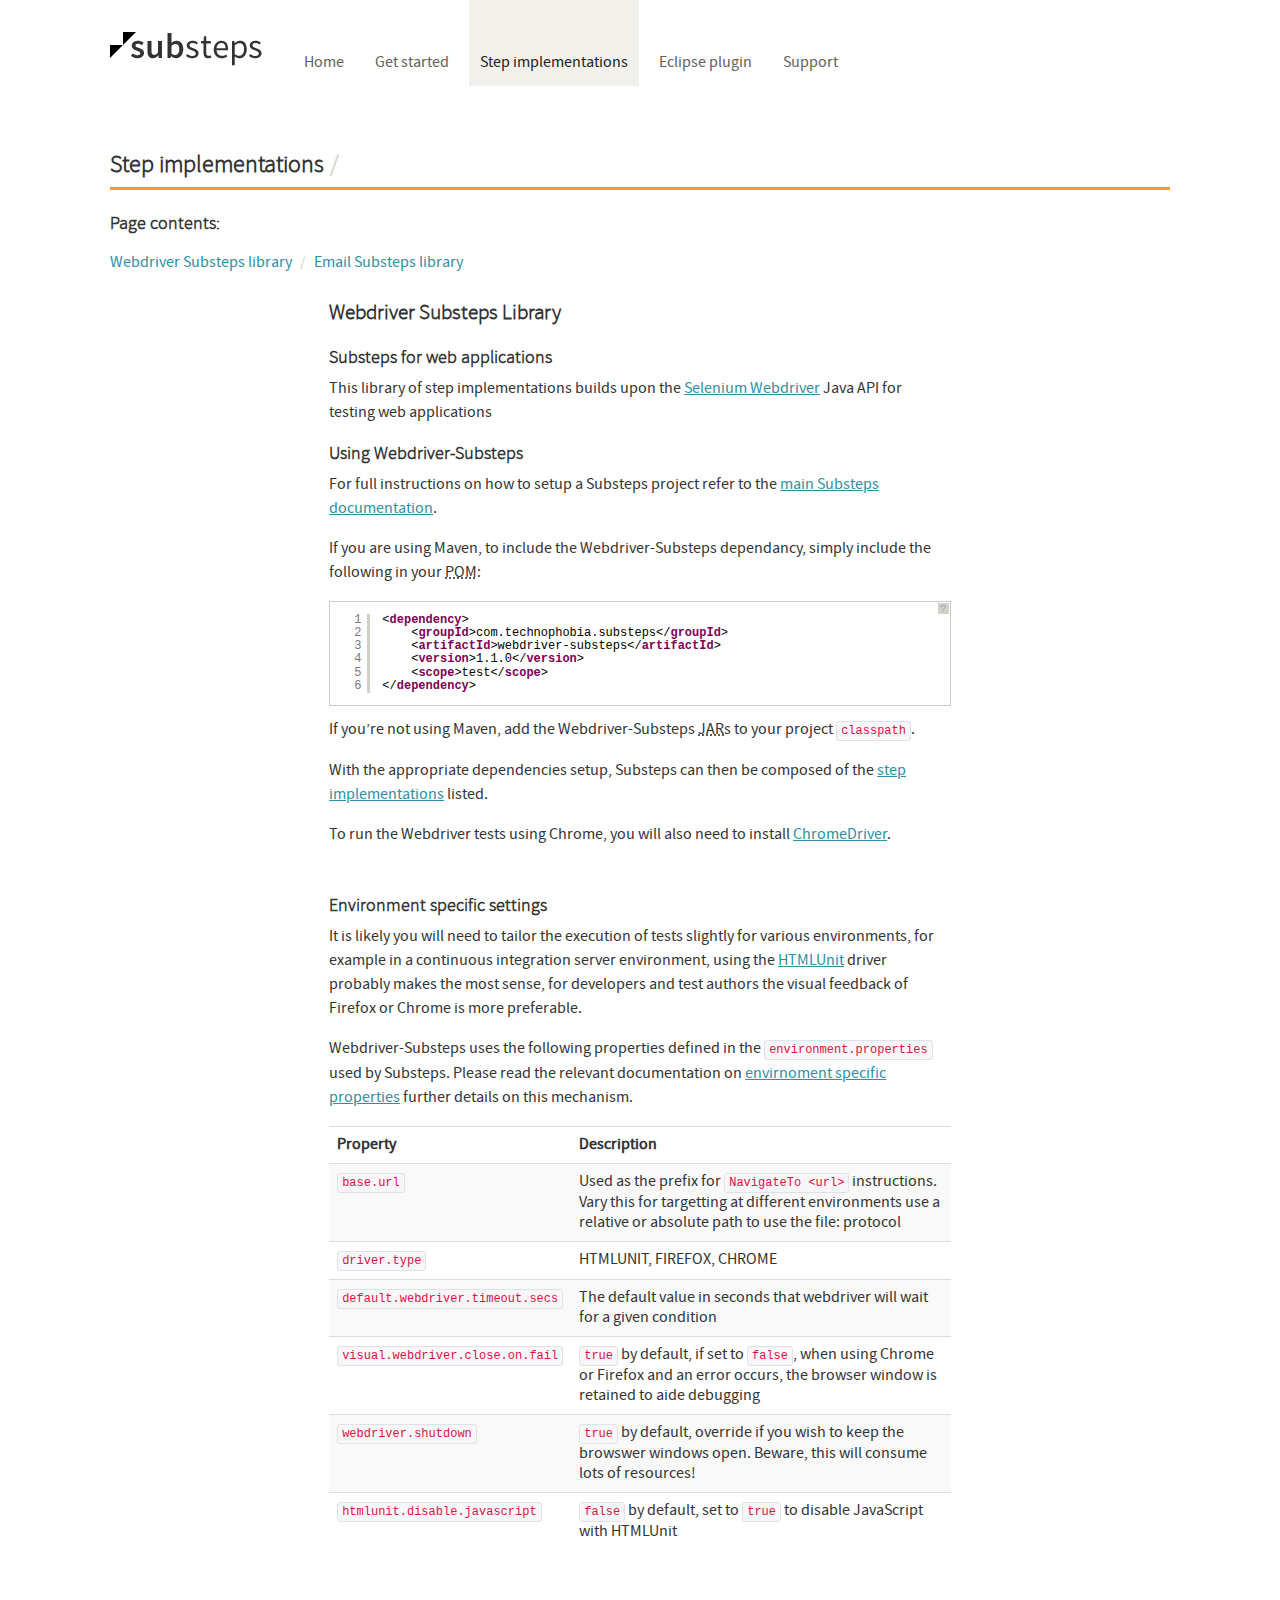
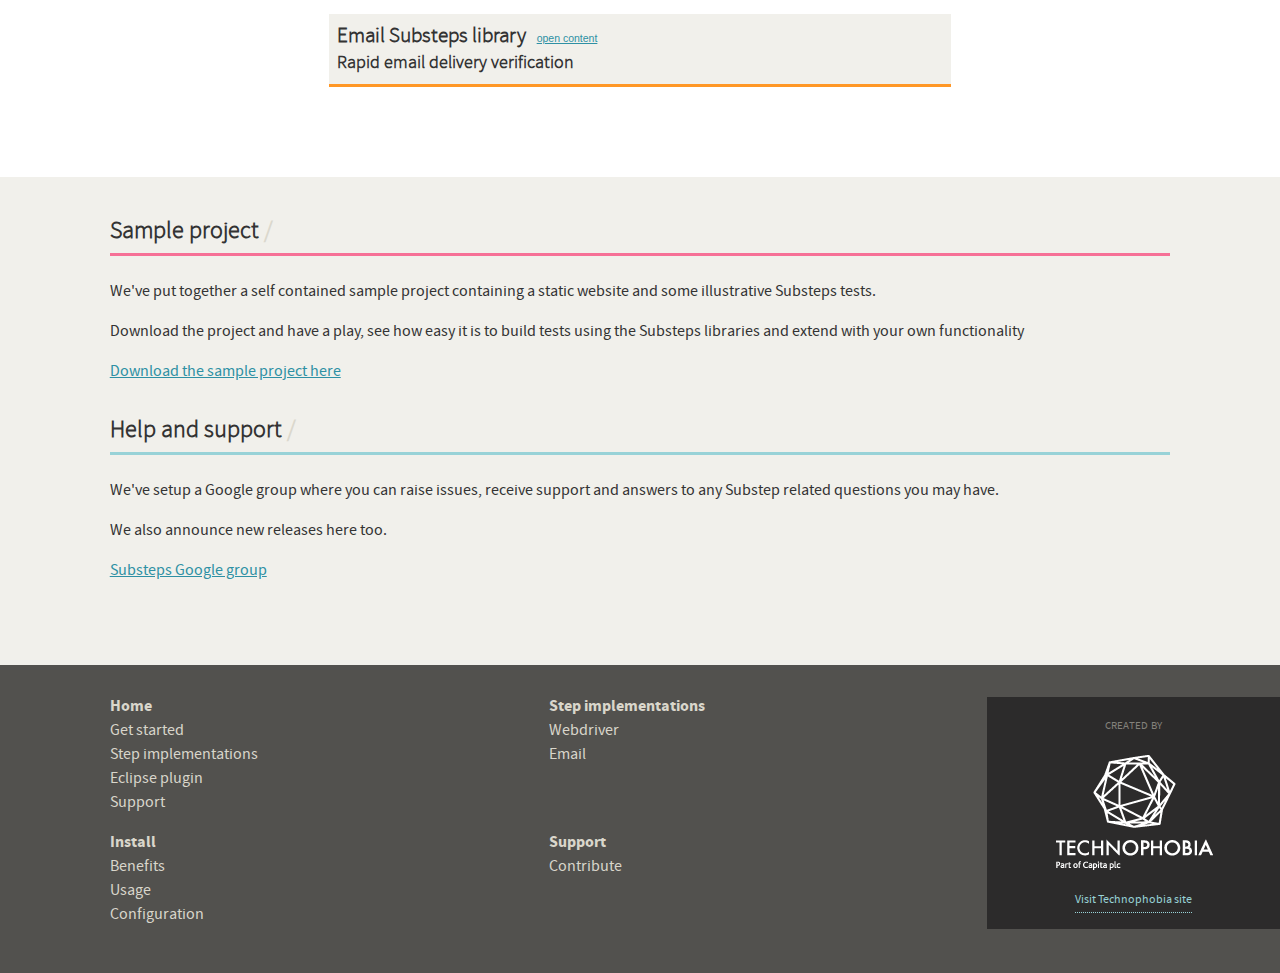
<file: src/test/resources/sites/substeps/step-implementations.html>
<!doctype html>
	<html lang="en">
		<head>
			<meta charset="utf-8" />
			<meta name="viewport" content="width=device-width, initial-scale=1.0, maximum-scale=1.0, user-scalable=0;" />
			<meta name="apple-mobile-web-app-capable" content="yes" />
			<meta http-equiv="X-UA-Compatible" content="IE=edge" />
			<meta name="description" content="Substeps step implementation Webdriver library, environment specific settings and email Substeps library." />
			
			<title>Substeps</title>
			
			<link rel="stylesheet" href="css/screen.css" type="text/css" />
			<link rel="stylesheet" href="css/shCore.css" type="text/css" />
			<link rel="stylesheet" href="css/shThemeEclipse.css" type="text/css" />
			<!--[if lte IE 8]>
			<link rel="stylesheet" href="/css/ie.css" type="text/css" />
			<![endif]-->
			<script type="text/javascript" src="http://ajax.googleapis.com/ajax/libs/jquery/1.9.1/jquery.min.js"></script>
			<script type="text/javascript" src="js/interface.js"></script>
			<script type="text/javascript" src="js/libs/modernizr.custom.js"></script>
			<script type="text/javascript" src="js/libs/syntaxhighlighter/shCore.js"></script>
			<script type="text/javascript" src="js/libs/syntaxhighlighter/shBrushJScript.js"></script>
			<script type="text/javascript" src="js/libs/syntaxhighlighter/shBrushXml.js"></script>
			<script type="text/javascript">
				SyntaxHighlighter.all()
			</script>
		</head>

		<body ontouchstart>
			<div class="accessibility" role="note">
				<p>Accessibility links</p>
				<a href="#main">Skip to main content</a>
			</div><!-- / .accessibility -->
			
			<div id="page">
				<header id="banner" role="banner">
					<h1><a href="index.html" title="Link to home page"><img src="img/substeps-logo.png" alt="Substeps"></a></h1>

					<nav class="menu" id="nav-level-1">
						<h1 class="visuallyhidden" id="top-level-nav-label">Top level navigation</h1>
					
						<ul role="navigation" aria-labelledby="top-level-nav-label">
							<li><a href="index.html" title="Navigate to &lsquo;Home&rsquo; page" role="button" rel="home">Home</a></li>
							<li><a href="getting-started.html" title="Navigate to &lsquo;Get started&rsquo; page" role="button">Get started</a></li>
							<li class="current"><a href="step-implementations.html" title="Navigate to &lsquo;Step implementations&rsquo; page" role="button">Step implementations</a></li>
							<li><a href="eclipse-plugin.html" title="Navigate to &lsquo;Eclipse plugin&rsquo; page" role="button">Eclipse plugin</a></li>
							<li><a href="support.html" title="Navigate to &lsquo;Support&rsquo; page" role="button">Support</a></li>
					<!--		<li><a href="contribute.html" title="Navigate to &lsquo;Contribute&rsquo; page" role="button">Contribute</a></li> -->
						</ul>
					</nav>
				</header><!-- / #banner -->
				
				<main id="main" role="main">
					<header>
						<h2>Step implementations</h2>
					</header>

					<nav class="menu" id="nav-level-2">
						<h1 id="second-level-nav-label">Page contents:</h1>
					
						<ul role="navigation" aria-labelledby="second-level-nav-label">
							<li><a href="#webdriver-substeps" title="Jump to &lsquo;Webdriver Substeps library&rsquo; section" role="button">Webdriver Substeps library</a></li>
							<li><a href="#email-substeps" title="Jump to &lsquo;Email Substeps library&rsquo; section" role="button">Email Substeps library</a></li>
						</ul>
					</nav>

					<section>
						<hgroup id="webdriver">
							<h3>Webdriver Substeps Library</h3>
							<h4>Substeps for web applications</h4>
						</hgroup>

						<p>This library of step implementations builds upon the <a href="http://code.google.com/p/selenium/" title="Selenium Webdriver documentation">Selenium Webdriver</a> Java API for testing web applications</p>
					

						<section>
							<header id="webdriver-substeps">
								<h4>Using Webdriver-Substeps</h4>
							</header>

							<div class="content-block">
								<p>For full instructions on how to setup a Substeps project refer to the <a href="getting-started.html" title="Getting Started">main Substeps documentation</a>.</p>
								<p>If you are using <dfn title="An Open Source build automation tool used primarily for Java projects.">Maven</dfn>, to include the Webdriver-Substeps dependancy, simply include the following in your <abbr title="">POM</abbr>:</p>

								<script type="syntaxhighlighter" class="brush: xml">
									<![CDATA[
									<dependency>
							        	<groupId>com.technophobia.substeps</groupId>
							        	<artifactId>webdriver-substeps</artifactId>
							        	<version>1.1.0</version>
							        	<scope>test</scope>
							        </dependency>]]>
								</script>

								<p>If you&rsquo;re not using Maven, add the Webdriver-Substeps <abbr title="Java Archive (file format)">JAR</abbr>s to your project <code>classpath</code>.</p>
								<p>With the appropriate dependencies setup, Substeps can then be composed of the <a href="step-implementation-library.html">step implementations</a> listed.</p>
								<p>To run the Webdriver tests using Chrome, you will also need to install <a href="http://code.google.com/p/selenium/wiki/ChromeDriver" title="Link to ChromeDriver" rel="external">ChromeDriver</a>.<p>
							</div>
						</section>

						<section>
							<header id="environment-specific">
								<h4>Environment specific settings</h4>
							</header>

							<div class="content-block">
								<p>It is likely you will need to tailor the execution of tests slightly for various environments, for example in a continuous integration server environment, using the <a href="http://htmlunit.sourceforge.net/" title="Link to HTMLUnit" rel="external"><dfn title="A Java unit testing framework for testing Web based applications">HTMLUnit</dfn></a> driver probably makes the most sense, for developers and test authors the visual feedback of Firefox or Chrome is more preferable.</p>

								<p>Webdriver-Substeps uses the following properties defined in the <code>environment.properties</code> used by Substeps. Please read the relevant documentation on <a href="extending.html#properties">envirnoment specific properties</a> further details on this mechanism.</p>

								<table class="table table-striped">
									<thead>
										<tr>
											<th>Property</th>
											<th>Description</th>
										</tr>
									</thead>

									<tbody>
										<tr>
											<td><code>base.url</code></td>
											<td>Used as the prefix for <code>NavigateTo &lt;url&gt;</code> instructions. Vary this for targetting at different environments use a relative or absolute path to use the file: protocol</td>
										</tr>
										            
										<tr>
											<td><code>driver.type</code></td>
											<td>HTMLUNIT, FIREFOX, CHROME</td>
										</tr>
										            
										<tr>
											<td><code>default.webdriver.timeout.secs</code></td>
											<td>The default value in seconds that webdriver will wait for a given condition</td>
										</tr>
										            
										<tr>
											<td><code>visual.webdriver.close.on.fail</code></td>
											<td><code>true</code> by default, if set to <code>false</code>, when using Chrome or Firefox and an error occurs, the browser window is retained to aide debugging</td>
										</tr>
										            
										<tr>
											<td><code>webdriver.shutdown</code></td>
											<td><code>true</code> by default, override if you wish to keep the browswer windows open. Beware, this will consume lots of resources!</td>
										</tr>
										            
										<tr>
											<td><code>htmlunit.disable.javascript</code></td>
											<td><code>false</code> by default, set to <code>true</code> to disable JavaScript with HTMLUnit</td>
										</tr>
									</tbody>
								</table>
							</div>
						</section>
					</section>

					<section>
						<hgroup class="subtitle" id="email-substeps">
							<h3>Email Substeps library</h3>
							<h4>Rapid email delivery verification</h4>
						</hgroup>

                        <p>This library of step implementations is to support testing systems that send and receive email by implementing commonly required features such as verifying an email has expected recipients, or subject, contains required text etc.</p>
						

						<section>
							<header>
								<h4>Installation</h4>
							</header>

							<p>The library is a standard Java JAR, and can be used simply by including on the classpath. The simplest way to achieve this with a Maven project is to include the required dependency:</p>

							<script type="syntaxhighlighter" class="brush: xml">
								<![CDATA[
									<dependency>
										<groupId>com.technophobia.substeps</groupId>
										<artifactId>email-substeps</artifactId>
										<version>1.1.1-SNAPSHOT</version>
									</dependency>]]>
							</script>
						</section>

						<section>
							<header>
								<h4>Usage</h4>
							</header>

							<p>To be completed&hellip;
						</section>

						<section>
							<header>
								<h4>Configuration</h4>
							</header>

							<p>The following configuration parameters are used by the test email server, and can be configured by overriding the default values in your Substeps configuration.</p>

							<table class="table table-bordered">
								<thead>
									<tr>
										<th>Name</th>
										<th>Default</th>
										<th>Description</th>
									</tr>
								</thead>

								<tbody>
									<tr>
										<td><code>email.smtp.enabled</code></td>
										<td><code>true</code></td>
										<td></td>
									</tr>

									<tr>
										<td><code>email.smtp.port</code></td>
										<td><code>3025</code></td>
										<td></td>
									</tr>

									<tr>
										<td><code>email.smtp.bindAddress</code></td>
										<td><code>null</code></td>
										<td></td>
									</tr>

									<tr>
										<td><code>email.smtps.enabled</code></td>
										<td><code>true</code></td>
										<td></td>
									</tr>

									<tr>
										<td><code>email.smtps.port</code></td>
										<td><code>30465</code></td>
										<td></td>
									</tr>

									<tr>
										<td><code>email.smtps.bindAddress</code></td>
										<td><code>null</code></td>
										<td></td>
									</tr>

									<tr>
										<td><code>email.pop3.enabled</code></td>
										<td><code>true</code></td>
										<td></td>
									</tr>

									<tr>
										<td><code>email.pop3.port</code></td>
										<td><code>30110</code></td>
										<td></td>
									</tr>

									<tr>
										<td><code>email.pop3.bindAddress</code></td>
										<td><code>null</code></td>
										<td></td>
									</tr>

									<tr>
										<td><code>email.pop3s.enabled</code></td>
										<td><code>true</code></td>
										<td></td>
									</tr>

									<tr>
										<td><code>email.pop3s.port</code></td>
										<td><code>30995</code></td>
										<td></td>
									</tr>

									<tr>
										<td><code>email.pop3s.bindAddress</code></td>
										<td><code>null</code></td>
										<td></td>
									</tr>

									<tr>
										<td><code>email.imap.enabled</code></td>
										<td><code>true</code></td>
										<td></td>
									</tr>

									<tr>
										<td><code>email.imap.port</code></td>
										<td><code>30143</code></td>
										<td></td>
									</tr>

									<tr>
										<td><code>email.imap.bindAddress</code></td>
										<td><code>null</code></td>
										<td></td>
									</tr>

									<tr>
										<td><code>email.imaps.enabled</code></td>
										<td><code>true</code></td>
										<td></td>
									</tr>

									<tr>
										<td><code>email.imaps.port</code></td>
										<td><code>30993</code></td>
										<td></td>
									</tr>

									<tr>
										<td><code>email.imaps.bindAddress</code></td>
										<td><code>null</code></td>
										<td></td>
									</tr>
								</tbody>
							</table>
						</section>
					</section>
				</main><!-- / #main -->

				<aside id="complementary" role="complementary">
                    <section id="sample">
                        <header>
                            <h2>Sample project</h2>
                        </header>

                        <div class="content-body">
                            <p>We've put together a self contained sample project containing a static website and some illustrative Substeps tests.</p>
                            <p>Download the project and have a play, see how easy it is to build tests using the Substeps libraries and extend with your own functionality</p>
                        </div>

                        <div class="signpost">
                            <a href="sample_project/substeps-webdriver-sample-project-1.1.0.zip" title="Download the sample project here">Download the sample project here</a>
                        </div>
                    </section>

					<!--<section id="case-study">
						<header>
							<h2>Case studies</h2>
						</header>

						<div class="content-body">
							<p>Aenean lacinia bibendum nulla sed consectetur. Duis mollis, est non commodo luctus.
						</div>

						<div class="signpost">
							<a href="#nowhere" title="Link to case study">Sit amet, consectetur</a>
						</div>
					</section>-->

                    <section id="assistance">
                        <header>
                            <h2>Help and support</h2>
                        </header>

                        <div class="content-body">
                            <p>We've setup a Google group where you can raise issues, receive support and answers to any Substep related questions you may have.</p>
                            <p>We also announce new releases here too.</p>
                        </div>

                        <div class="signpost">
                            <a href="http://groups.google.com/group/substeps?hl=en-GB" title="Link to Substeps Google group discussion forum">Substeps Google group</a>
                        </div>
                    </section>
				</aside><!-- / #complementary -->
				
				<footer id="footer" role="contentinfo">
					<nav class="menu" id="nav-level-sitemap">
						<h1 class="visuallyhidden" id="sitemap-level-nav-label">Top level navigation</h1>
					
						<ul role="navigation" aria-labelledby="sitemap-level-nav-label">
							<li><a href="index.html" title="Navigate to &lsquo;Home&rsquo; page" role="button" rel="home">Home</a></li>
							<li><a href="getting-started.html" title="Navigate to &lsquo;Get started&rsquo; page" role="button">Get started</a></li>
							<li><a href="step-implementations.html" title="Navigate to &lsquo;Step implementations&rsquo; page" role="button">Step implementations</a></li>
							<li><a href="eclipse-plugin.html" title="Navigate to &lsquo;Eclipse plugin&rsquo; page" role="button">Eclipse plugin</a></li>
							<li><a href="support.html" title="Navigate to &lsquo;Support&rsquo; page" role="button">Support</a></li>
							<!-- <li><a href="contribute.html" title="Navigate to &lsquo;Contribute&rsquo; page" role="button">Contribute</a></li>  -->
						</ul>
					</nav>
					
					<nav class="menu" id="nav-level-implementations">
						<h1 class="visuallyhidden" id="implementations-level-nav-label">Implementing Substeps information navigation</h1>
					
						<ul role="navigation" aria-labelledby="implementations-level-nav-label">
							<li><a href="step-implementations.html" title="Navigate to &lsquo;Step implementations&rsquo; page" role="button">Step implementations</a></li>
							<li><a href="step-implementations.html#webdriver" title="Navigate to &lsquo;Webdriver&rsquo; page" role="button">Webdriver</a></li>
							<li><a href="step-implementations.html#email-substeps" title="Navigate to &lsquo;Email&rsquo; page" role="button">Email</a></li>
						<!-- 	<li><a href="#nowhere" title="Navigate to &lsquo;Database&rsquo; page" role="button">Database</a></li>  -->
						</ul>
					</nav>
					
					<nav class="menu" id="nav-level-eclipse">
						<h1 class="visuallyhidden" id="eclipse-level-nav-label">Eclipse plugin information navigation</h1>
					
						<ul role="navigation" aria-labelledby="eclipse-level-nav-label">
							<li><a href="eclipse-plugin.html#install" title="Navigate to &lsquo;Install&rsquo; page" role="button">Install</a></li>
							<li><a href="eclipse-plugin.html#benefits" title="Navigate to &lsquo;Benefits&rsquo; page" role="button">Benefits</a></li>
							<li><a href="eclipse-plugin.html#usage" title="Navigate to &lsquo;Usage&rsquo; page" role="button">Usage</a></li>
							<li><a href="eclipse-plugin.html#configuration" title="Navigate to &lsquo;Configuration&rsquo; page" role="button">Configuration</a></li>
						</ul>
					</nav>
					
					<nav class="menu" id="nav-level-support">
						<h1 class="visuallyhidden" id="support-level-nav-label">Support level navigation</h1>
					
						<ul role="navigation" aria-labelledby="support-level-nav-label">
							<li><a href="support.html" title="Navigate to &lsquo;Support&rsquo; page" role="button">Support</a></li>
							<!-- <li><a href="#nowhere" title="Navigate to &lsquo;Downloads&rsquo; page" role="button">Downloads</a></li>  -->
							<li><a href="support.html#getting-involved" title="Navigate to &lsquo;Contribute&rsquo; page" role="button">Contribute</a></li>
						</ul>
					</nav>

					<div class="credits">
						<p>
							Created by
							<a href="http://technophobia.com" title="Visit Technophobia site" rel="external">
								<img src="img/tp-logo.png" alt="Technophobia, part of Capita plc." />
								<em>Visit Technophobia site</em>
							</a>
						</p>
					</div>
				</footer>
			</div><!-- / #page -->
		</body>
	</html>
</file>
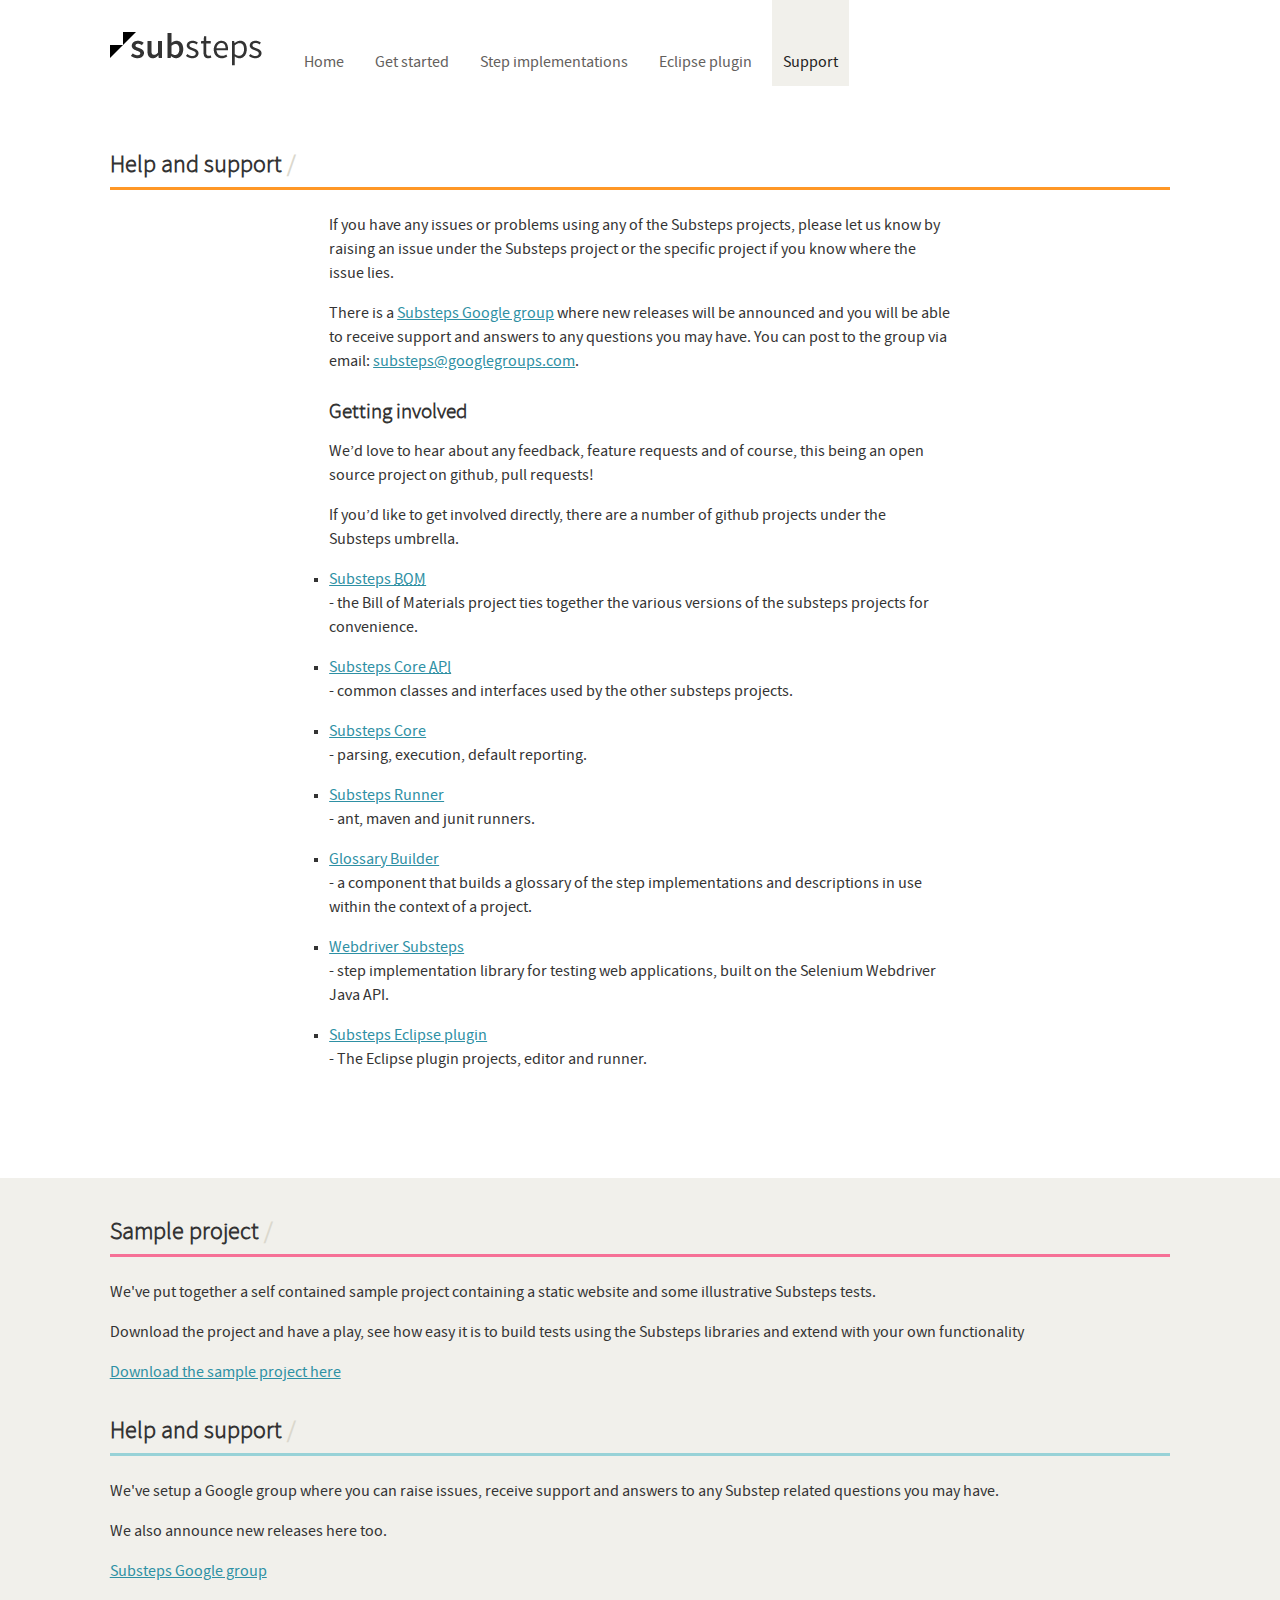
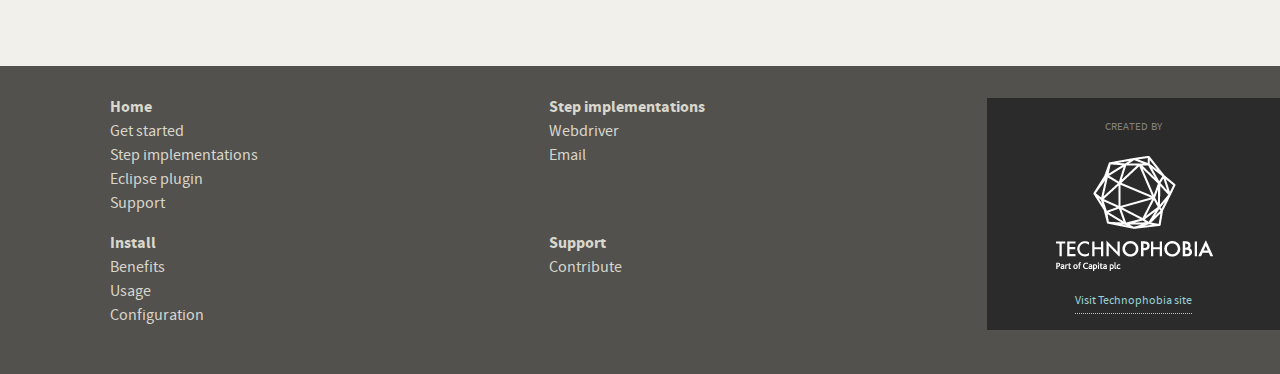
<file: src/test/resources/sites/substeps/support.html>
<!doctype html>
	<html lang="en">
		<head>
			<meta charset="utf-8" />
			<meta name="viewport" content="width=device-width, initial-scale=1.0, maximum-scale=1.0, user-scalable=0;" />
			<meta name="apple-mobile-web-app-capable" content="yes" />
			<meta http-equiv="X-UA-Compatible" content="IE=edge" />
			<meta name="description" content="Substeps information on how to get help and support" />
			
			<title>Substeps</title>
			
			<link rel="stylesheet" href="css/screen.css" type="text/css" />
			<link rel="stylesheet" href="css/shCore.css" type="text/css" />
			<link rel="stylesheet" href="css/shThemeEclipse.css" type="text/css" />
			<!--[if lte IE 8]>
			<link rel="stylesheet" href="/css/ie.css" type="text/css" />
			<![endif]-->
			<script type="text/javascript" src="http://ajax.googleapis.com/ajax/libs/jquery/1.9.1/jquery.min.js"></script>
			<script type="text/javascript" src="js/interface.js"></script>
			<script type="text/javascript" src="js/libs/modernizr.custom.js"></script>
			<script type="text/javascript" src="js/libs/syntaxhighlighter/shCore.js"></script>
			<script type="text/javascript" src="js/libs/syntaxhighlighter/shBrushJScript.js"></script>
			<script type="text/javascript" src="js/libs/syntaxhighlighter/shBrushXml.js"></script>
			<script type="text/javascript">
				SyntaxHighlighter.all()
			</script>
		</head>

		<body ontouchstart>
			<div class="accessibility" role="note">
				<p>Accessibility links</p>
				<a href="#main">Skip to main content</a>
			</div><!-- / .accessibility -->
			
			<div id="page">
				<header id="banner" role="banner">
					<h1><a href="index.html" title="Link to home page"><img src="img/substeps-logo.png" alt="Substeps"></a></h1>

					<nav class="menu" id="nav-level-1">
						<h1 class="visuallyhidden" id="top-level-nav-label">Top level navigation</h1>
					
						<ul role="navigation" aria-labelledby="top-level-nav-label">
							<li><a href="index.html" title="Navigate to &lsquo;Home&rsquo; page" role="button" rel="home">Home</a></li>
							<li><a href="getting-started.html" title="Navigate to &lsquo;Get started&rsquo; page" role="button">Get started</a></li>
							<li><a href="step-implementations.html" title="Navigate to &lsquo;Step implementations&rsquo; page" role="button">Step implementations</a></li>
							<li><a href="eclipse-plugin.html" title="Navigate to &lsquo;Eclipse plugin&rsquo; page" role="button">Eclipse plugin</a></li>
							<li class="current"><a href="support.html" title="Navigate to &lsquo;Support&rsquo; page" role="button">Support</a></li>
					<!--		<li><a href="contribute.html" title="Navigate to &lsquo;Contribute&rsquo; page" role="button">Contribute</a></li> -->
						</ul>
					</nav>
				</header><!-- / #banner -->
				
				<main id="main" role="main">
					<header>
						<h2>Help and support</h2>
					</header>

					<section>
						<div class="content-block">
							<p>If you have any issues or problems using any of the Substeps projects, please let us know by raising an issue under the Substeps project or the specific project if you know where the issue lies.</p>
							<p>There is a <a href="http://groups.google.com/group/substeps?hl=en-GB" title="Substeps Google Group" rel="external">Substeps Google group</a> where new releases will be announced and you will be able to receive support and answers to any questions you may have. You can post to the group via email: <a href="mailto:substeps@googlegroups.com" title="Substeps Google Group email address" rel="email">substeps@googlegroups.com</a>.</p>
						</div>

						<section>
							<header id="getting-involved">
								<h3>Getting involved</h3>
							</header>

							<div class="content-block">
								<p>We&rsquo;d love to hear about any feedback, feature requests and of course, this being an open source project on github, pull requests!</p>
								<p>If you&rsquo;d like to get involved directly, there are a number of github projects under the Substeps umbrella.</p>
								<ul>
									<li><a href="https://github.com/technophobia/substeps-bom" title="Link to Substeps Bill of Materials documentation" rel="external">Substeps <abbr title="Bill of Materials">BOM</abbr></a>
									   <br/>- the Bill of Materials project ties together the various versions of the substeps projects for convenience.
									</li>
									
									<li><a href="https://github.com/technophobia/substeps-core" title="Link to Substeps Core Application programming interface" rel="external">Substeps Core <abbr title="Application Programming Interface">API</abbr></a>
									   <br/>- common classes and interfaces used by the other substeps projects.
									</li>
									
									<li><a href="https://github.com/technophobia/substeps-core" title="Link to Substeps Core Github project page" rel="external">Substeps Core</a>
									   <br/>- parsing, execution, default reporting.
									</li>
									
									<li><a href="https://github.com/technophobia/substeps-runner" title="Link to Substeps Runner Github project page" rel="external">Substeps Runner</a>
									   <br/>- ant, maven and junit runners.
									</li>

									<li><a href="https://github.com/technophobia/substeps-glossary" title="Link to Substeps Glossary Builder Github project page" rel="external">Glossary Builder</a>
                                       <br/>- a component that builds a glossary of the step implementations and descriptions in use within the context of a project.
									</li>
									
                                    <li><a href="https://github.com/technophobia/substeps-webdriver" title="Link to Substeps Webdriver Github project page" rel="external">Webdriver Substeps</a>
                                       <br/>- step implementation library for testing web applications, built on the Selenium Webdriver Java API.
                                    </li>

                                    <li><a href="https://github.com/technophobia/substeps-eclipse-plugin" title="Link to Substeps Eclipse plugin Github project page" rel="external">Substeps Eclipse plugin</a>
                                       <br/>- The Eclipse plugin projects, editor and runner.
                                    </li>
                                    
									
								</ul>
							</div>
						</section>
					</section>
				</main><!-- / #main -->

				<aside id="complementary" role="complementary">
                    <section id="sample">
                        <header>
                            <h2>Sample project</h2>
                        </header>

                        <div class="content-body">
                            <p>We've put together a self contained sample project containing a static website and some illustrative Substeps tests.</p>
                            <p>Download the project and have a play, see how easy it is to build tests using the Substeps libraries and extend with your own functionality</p>
                        </div>

                        <div class="signpost">
                            <a href="sample_project/substeps-webdriver-sample-project-1.1.0.zip" title="Download the sample project here">Download the sample project here</a>
                        </div>
                    </section>

					<!--<section id="case-study">
						<header>
							<h2>Case studies</h2>
						</header>

						<div class="content-body">
							<p>Aenean lacinia bibendum nulla sed consectetur. Duis mollis, est non commodo luctus.
						</div>

						<div class="signpost">
							<a href="#nowhere" title="Link to case study">Sit amet, consectetur</a>
						</div>
					</section>-->

                    <section id="assistance">
                        <header>
                            <h2>Help and support</h2>
                        </header>

                        <div class="content-body">
                            <p>We've setup a Google group where you can raise issues, receive support and answers to any Substep related questions you may have.</p>
                            <p>We also announce new releases here too.</p>
                        </div>

                        <div class="signpost">
                            <a href="http://groups.google.com/group/substeps?hl=en-GB" title="Link to Substeps Google group discussion forum">Substeps Google group</a>
                        </div>
                    </section>
				</aside><!-- / #complementary -->
				
				<footer id="footer" role="contentinfo">
					<nav class="menu" id="nav-level-sitemap">
						<h1 class="visuallyhidden" id="sitemap-level-nav-label">Top level navigation</h1>
					
						<ul role="navigation" aria-labelledby="sitemap-level-nav-label">
							<li><a href="index.html" title="Navigate to &lsquo;Home&rsquo; page" role="button" rel="home">Home</a></li>
							<li><a href="getting-started.html" title="Navigate to &lsquo;Get started&rsquo; page" role="button">Get started</a></li>
							<li><a href="step-implementations.html" title="Navigate to &lsquo;Step implementations&rsquo; page" role="button">Step implementations</a></li>
							<li><a href="eclipse-plugin.html" title="Navigate to &lsquo;Eclipse plugin&rsquo; page" role="button">Eclipse plugin</a></li>
							<li><a href="support.html" title="Navigate to &lsquo;Support&rsquo; page" role="button">Support</a></li>
							<!-- <li><a href="contribute.html" title="Navigate to &lsquo;Contribute&rsquo; page" role="button">Contribute</a></li>  -->
						</ul>
					</nav>
					
					<nav class="menu" id="nav-level-implementations">
						<h1 class="visuallyhidden" id="implementations-level-nav-label">Implementing Substeps information navigation</h1>
					
						<ul role="navigation" aria-labelledby="implementations-level-nav-label">
							<li><a href="step-implementations.html" title="Navigate to &lsquo;Step implementations&rsquo; page" role="button">Step implementations</a></li>
							<li><a href="step-implementations.html#webdriver" title="Navigate to &lsquo;Webdriver&rsquo; page" role="button">Webdriver</a></li>
							<li><a href="step-implementations.html#email-substeps" title="Navigate to &lsquo;Email&rsquo; page" role="button">Email</a></li>
						<!-- 	<li><a href="#nowhere" title="Navigate to &lsquo;Database&rsquo; page" role="button">Database</a></li>  -->
						</ul>
					</nav>
					
					<nav class="menu" id="nav-level-eclipse">
						<h1 class="visuallyhidden" id="eclipse-level-nav-label">Eclipse plugin information navigation</h1>
					
						<ul role="navigation" aria-labelledby="eclipse-level-nav-label">
							<li><a href="eclipse-plugin.html#install" title="Navigate to &lsquo;Install&rsquo; page" role="button">Install</a></li>
							<li><a href="eclipse-plugin.html#benefits" title="Navigate to &lsquo;Benefits&rsquo; page" role="button">Benefits</a></li>
							<li><a href="eclipse-plugin.html#usage" title="Navigate to &lsquo;Usage&rsquo; page" role="button">Usage</a></li>
							<li><a href="eclipse-plugin.html#configuration" title="Navigate to &lsquo;Configuration&rsquo; page" role="button">Configuration</a></li>
						</ul>
					</nav>
					
					<nav class="menu" id="nav-level-support">
						<h1 class="visuallyhidden" id="support-level-nav-label">Support level navigation</h1>
					
						<ul role="navigation" aria-labelledby="support-level-nav-label">
							<li><a href="support.html" title="Navigate to &lsquo;Support&rsquo; page" role="button">Support</a></li>
							<!-- <li><a href="#nowhere" title="Navigate to &lsquo;Downloads&rsquo; page" role="button">Downloads</a></li>  -->
							<li><a href="support.html#getting-involved" title="Navigate to &lsquo;Contribute&rsquo; page" role="button">Contribute</a></li>
						</ul>
					</nav>

					<div class="credits">
						<p>
							Created by
							<a href="http://technophobia.com" title="Visit Technophobia site" rel="external">
								<img src="img/tp-logo.png" alt="Technophobia, part of Capita plc." />
								<em>Visit Technophobia site</em>
							</a>
						</p>
					</div>
				</footer>
			</div><!-- / #page -->
		</body>
	</html>
</file>
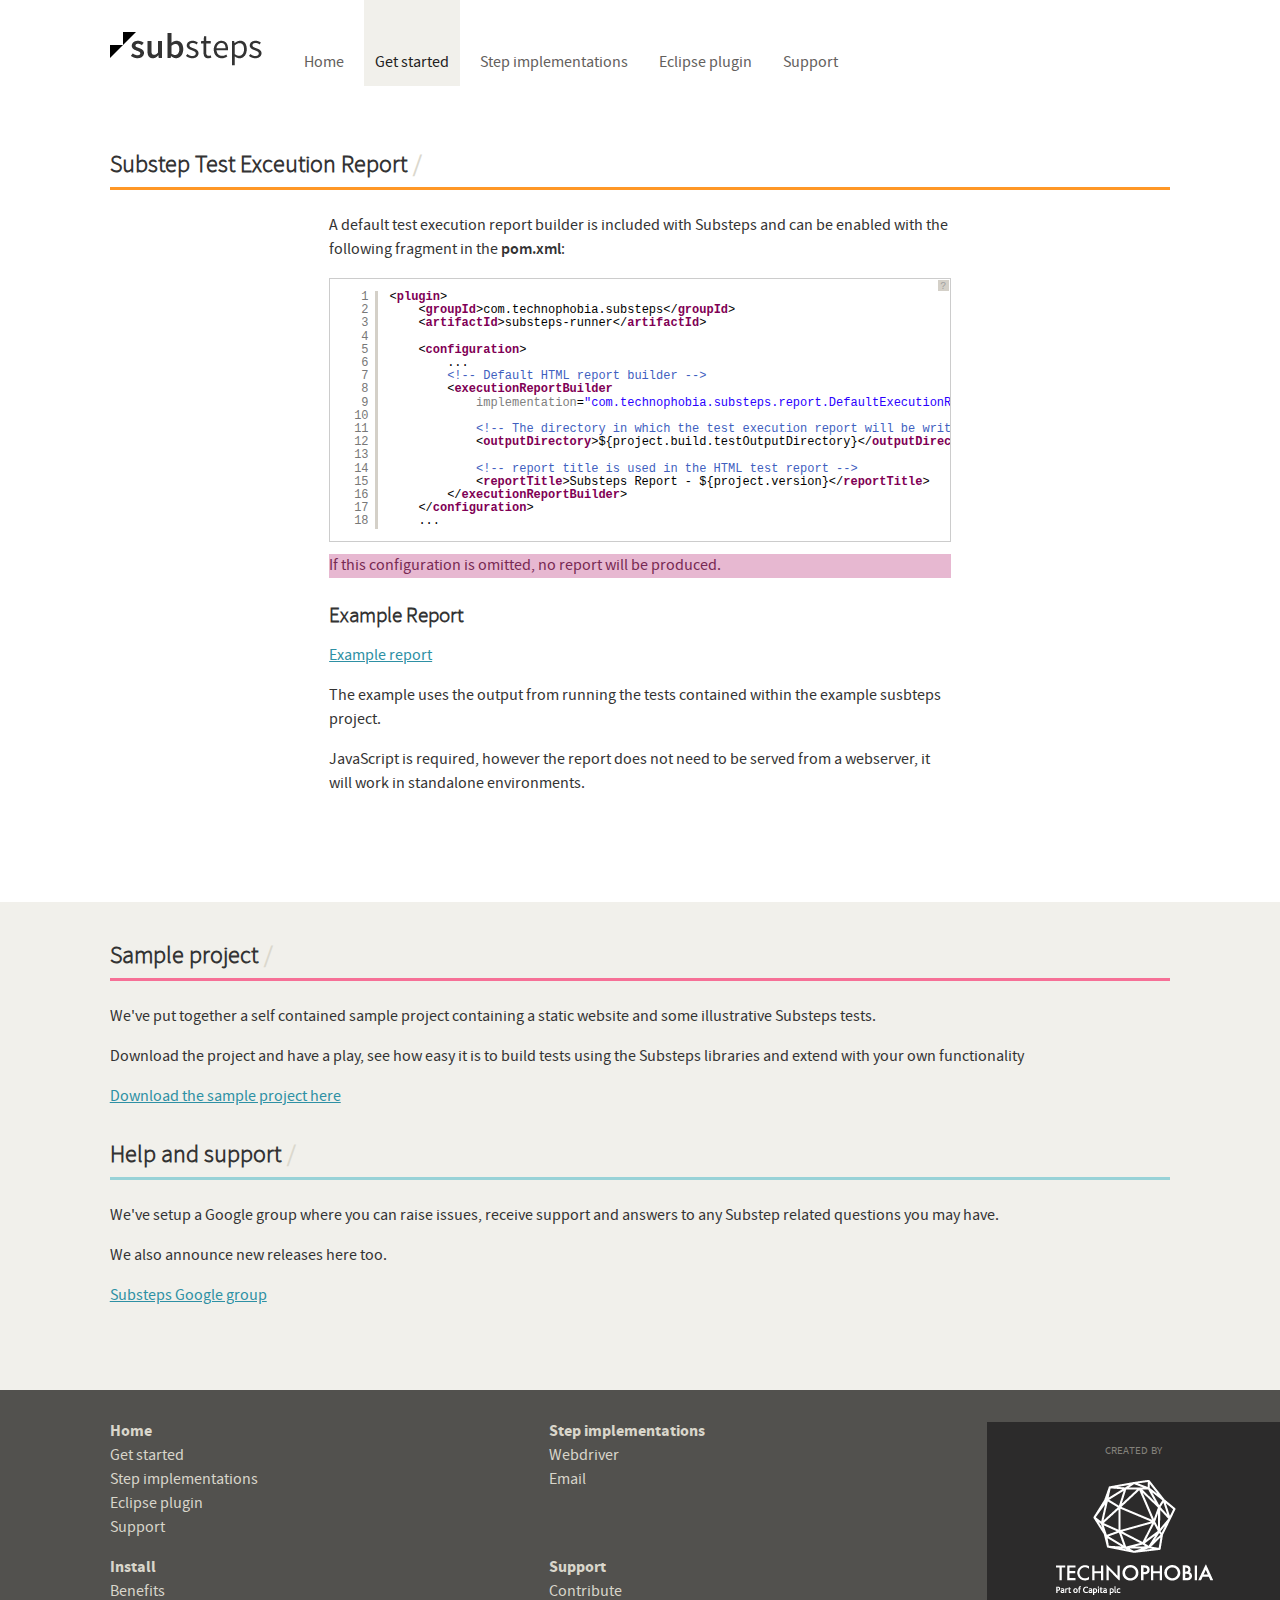
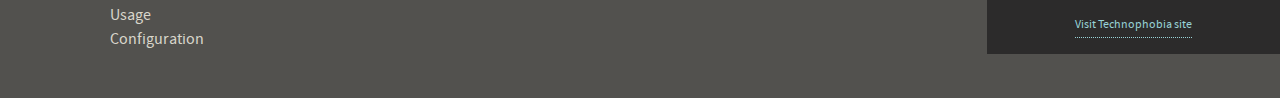
<file: src/test/resources/sites/substeps/test-execution-report.html>
<!doctype html>
	<html lang="en">
		<head>
			<meta charset="utf-8" />
			<meta name="viewport" content="width=device-width, initial-scale=1.0, maximum-scale=1.0, user-scalable=0;" />
			<meta name="apple-mobile-web-app-capable" content="yes" />
			<meta http-equiv="X-UA-Compatible" content="IE=edge" />
			<meta name="description" content="Substeps migration of projects to version 1.1.0" />
			
			<title>Substeps</title>
			
			<link rel="stylesheet" href="css/screen.css" type="text/css" />
			<link rel="stylesheet" href="css/shCore.css" type="text/css" />
			<link rel="stylesheet" href="css/shThemeEclipse.css" type="text/css" />
			<!--[if lte IE 8]>
			<link rel="stylesheet" href="/css/ie.css" type="text/css" />
			<![endif]-->
			<script type="text/javascript" src="http://ajax.googleapis.com/ajax/libs/jquery/1.9.1/jquery.min.js"></script>
			<script type="text/javascript" src="js/interface.js"></script>
			<script type="text/javascript" src="js/libs/modernizr.custom.js"></script>
			<script type="text/javascript" src="js/libs/syntaxhighlighter/shCore.js"></script>
			<script type="text/javascript" src="js/libs/syntaxhighlighter/shBrushJScript.js"></script>
			<script type="text/javascript" src="js/libs/syntaxhighlighter/shBrushJava.js"></script>
			<script type="text/javascript" src="js/libs/syntaxhighlighter/shBrushXml.js"></script>
			<script type="text/javascript" src="js/libs/syntaxhighlighter/shBrushSubsteps.js"></script>
			<script type="text/javascript">
				SyntaxHighlighter.all()
			</script>
		</head>

		<body ontouchstart>
			<div class="accessibility" role="note">
				<p>Accessibility links</p>
				<a href="#main">Skip to main content</a>
			</div><!-- / .accessibility -->
			
			<div id="page">
				<header id="banner" role="banner">
					<h1><a href="index.html" title="Link to home page"><img src="img/substeps-logo.png" alt="Substeps"></a></h1>

					<nav class="menu" id="nav-level-1">
						<h1 class="visuallyhidden" id="top-level-nav-label">Top level navigation</h1>
					
						<ul role="navigation" aria-labelledby="top-level-nav-label">
							<li><a href="index.html" title="Navigate to &lsquo;Home&rsquo; page" role="button" rel="home">Home</a></li>
							<li class="current"><a href="getting-started.html" title="Navigate to &lsquo;Get started&rsquo; page" role="button">Get started</a></li>
							<li><a href="step-implementations.html" title="Navigate to &lsquo;Step implementations&rsquo; page" role="button">Step implementations</a></li>
							<li><a href="eclipse-plugin.html" title="Navigate to &lsquo;Eclipse plugin&rsquo; page" role="button">Eclipse plugin</a></li>
							<li><a href="support.html" title="Navigate to &lsquo;Support&rsquo; page" role="button">Support</a></li>
						<!--	<li><a href="contribute.html" title="Navigate to &lsquo;Contribute&rsquo; page" role="button">Contribute</a></li> -->
						</ul>
					</nav>
				</header><!-- / #banner -->
				
				<main id="main" role="main">
					<header>
						<h2>Substep Test Exceution Report</h2>
					</header>

					<section>
						<div class="content-body">
							<p>
								A default test execution report builder is included with Substeps and can be enabled with the following fragment in the <strong>pom.xml</strong>:
							</p>

							<script type="syntaxhighlighter" class="brush: xml">
								<![CDATA[
								<plugin>
									<groupId>com.technophobia.substeps</groupId>
									<artifactId>substeps-runner</artifactId>

									<configuration>
										...
										<!-- Default HTML report builder -->
										<executionReportBuilder
											implementation="com.technophobia.substeps.report.DefaultExecutionReportBuilder">

											<!-- The directory in which the test execution report will be written to -->
											<outputDirectory>${project.build.testOutputDirectory}</outputDirectory>

											<!-- report title is used in the HTML test report -->
											<reportTitle>Substeps Report - ${project.version}</reportTitle>
										</executionReportBuilder>
									</configuration>
									...]]>
							</script>
							<p class="strong warning">If this configuration is omitted, no report will be produced.</p>
						</div>

						<section>
							<header>
								<h3>Example Report</h3>
							</header>

							<div class="content-block">
								<p>
									<a href="example_substeps_report/report_frame.html">Example report</a>
								</p>
								<p>
									The example uses the output from running the tests contained within the example susbteps project.
								</p>
								<p>
									JavaScript is required, however the report does not need to be served from a webserver, it will work in standalone environments.
								</p>
							</div>
						</section>
					</section>
				</main><!-- / #main -->

				<aside id="complementary" role="complementary">
                    <section id="sample">
                        <header>
                            <h2>Sample project</h2>
                        </header>

                        <div class="content-body">
                            <p>We've put together a self contained sample project containing a static website and some illustrative Substeps tests.</p>
                            <p>Download the project and have a play, see how easy it is to build tests using the Substeps libraries and extend with your own functionality</p>
                        </div>

                        <div class="signpost">
                            <a href="sample_project/substeps-webdriver-sample-project-1.1.0.zip" title="Download the sample project here">Download the sample project here</a>
                        </div>
                    </section>

					<!--<section id="case-study">
						<header>
							<h2>Case studies</h2>
						</header>

						<div class="content-body">
							<p>Aenean lacinia bibendum nulla sed consectetur. Duis mollis, est non commodo luctus.
						</div>

						<div class="signpost">
							<a href="#nowhere" title="Link to case study">Sit amet, consectetur</a>
						</div>
					</section>-->

                    <section id="assistance">
                        <header>
                            <h2>Help and support</h2>
                        </header>

                        <div class="content-body">
                            <p>We've setup a Google group where you can raise issues, receive support and answers to any Substep related questions you may have.</p>
                            <p>We also announce new releases here too.</p>
                        </div>

                        <div class="signpost">
                            <a href="http://groups.google.com/group/substeps?hl=en-GB" title="Link to Substeps Google group discussion forum">Substeps Google group</a>
                        </div>
                    </section>
				</aside><!-- / #complementary -->
				
				<footer id="footer" role="contentinfo">
					<nav class="menu" id="nav-level-sitemap">
						<h1 class="visuallyhidden" id="sitemap-level-nav-label">Top level navigation</h1>
					
						<ul role="navigation" aria-labelledby="sitemap-level-nav-label">
							<li><a href="index.html" title="Navigate to &lsquo;Home&rsquo; page" role="button" rel="home">Home</a></li>
							<li><a href="getting-started.html" title="Navigate to &lsquo;Get started&rsquo; page" role="button">Get started</a></li>
							<li><a href="step-implementations.html" title="Navigate to &lsquo;Step implementations&rsquo; page" role="button">Step implementations</a></li>
							<li><a href="eclipse-plugin.html" title="Navigate to &lsquo;Eclipse plugin&rsquo; page" role="button">Eclipse plugin</a></li>
							<li><a href="support.html" title="Navigate to &lsquo;Support&rsquo; page" role="button">Support</a></li>
							<!-- <li><a href="contribute.html" title="Navigate to &lsquo;Contribute&rsquo; page" role="button">Contribute</a></li>  -->
						</ul>
					</nav>
					
					<nav class="menu" id="nav-level-implementations">
						<h1 class="visuallyhidden" id="implementations-level-nav-label">Implementing Substeps information navigation</h1>
					
						<ul role="navigation" aria-labelledby="implementations-level-nav-label">
							<li><a href="step-implementations.html" title="Navigate to &lsquo;Step implementations&rsquo; page" role="button">Step implementations</a></li>
							<li><a href="step-implementations.html#webdriver" title="Navigate to &lsquo;Webdriver&rsquo; page" role="button">Webdriver</a></li>
							<li><a href="step-implementations.html#email-substeps" title="Navigate to &lsquo;Email&rsquo; page" role="button">Email</a></li>
						<!-- 	<li><a href="#nowhere" title="Navigate to &lsquo;Database&rsquo; page" role="button">Database</a></li>  -->
						</ul>
					</nav>
					
					<nav class="menu" id="nav-level-eclipse">
						<h1 class="visuallyhidden" id="eclipse-level-nav-label">Eclipse plugin information navigation</h1>
					
						<ul role="navigation" aria-labelledby="eclipse-level-nav-label">
							<li><a href="eclipse-plugin.html#install" title="Navigate to &lsquo;Install&rsquo; page" role="button">Install</a></li>
							<li><a href="eclipse-plugin.html#benefits" title="Navigate to &lsquo;Benefits&rsquo; page" role="button">Benefits</a></li>
							<li><a href="eclipse-plugin.html#usage" title="Navigate to &lsquo;Usage&rsquo; page" role="button">Usage</a></li>
							<li><a href="eclipse-plugin.html#configuration" title="Navigate to &lsquo;Configuration&rsquo; page" role="button">Configuration</a></li>
						</ul>
					</nav>
					
					<nav class="menu" id="nav-level-support">
						<h1 class="visuallyhidden" id="support-level-nav-label">Support level navigation</h1>
					
						<ul role="navigation" aria-labelledby="support-level-nav-label">
							<li><a href="support.html" title="Navigate to &lsquo;Support&rsquo; page" role="button">Support</a></li>
							<!-- <li><a href="#nowhere" title="Navigate to &lsquo;Downloads&rsquo; page" role="button">Downloads</a></li>  -->
							<li><a href="support.html#getting-involved" title="Navigate to &lsquo;Contribute&rsquo; page" role="button">Contribute</a></li>
						</ul>
					</nav>

					<div class="credits">
						<p>
							Created by
							<a href="http://technophobia.com" title="Visit Technophobia site" rel="external">
								<img src="img/tp-logo.png" alt="Technophobia, part of Capita plc." />
								<em>Visit Technophobia site</em>
							</a>
						</p>
					</div>
				</footer>
			</div><!-- / #page -->
		</body>
	</html>
</file>
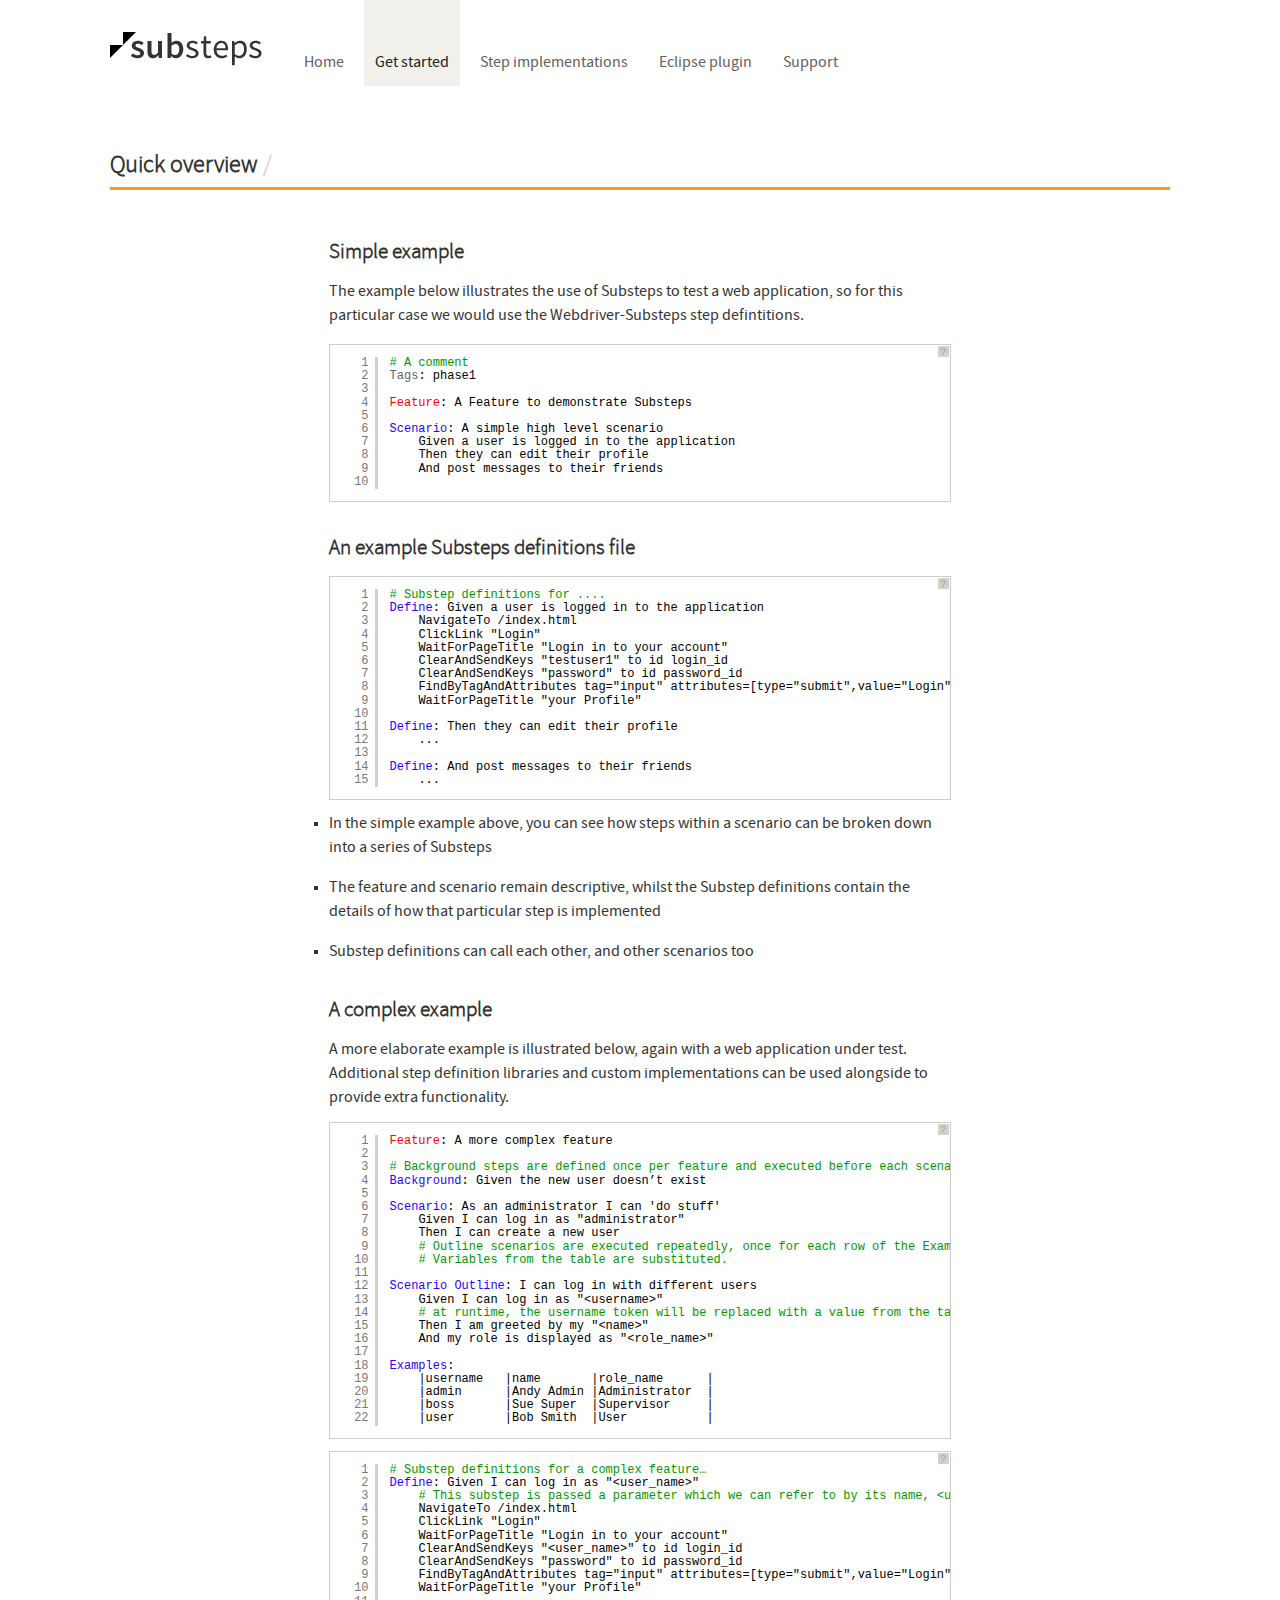
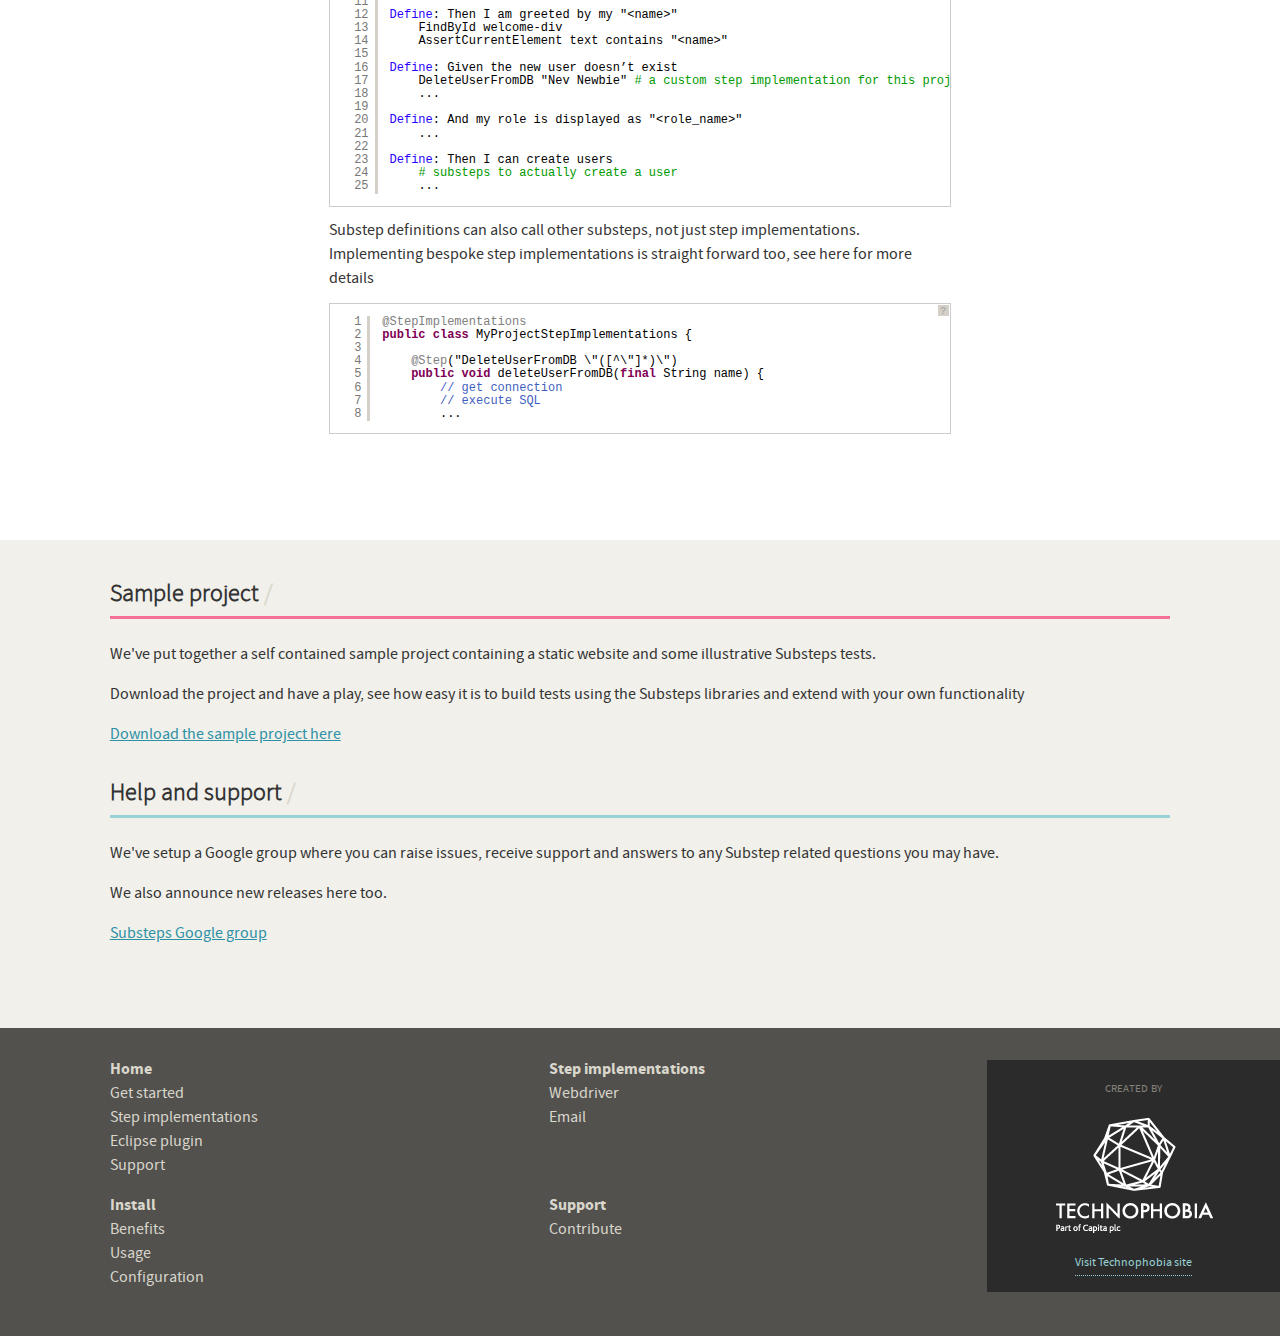
<file: src/test/resources/sites/substeps/usage.html>
<!doctype html>
	<html lang="en">
		<head>
			<meta charset="utf-8" />
			<meta name="viewport" content="width=device-width, initial-scale=1.0, maximum-scale=1.0, user-scalable=0;" />
			<meta name="apple-mobile-web-app-capable" content="yes" />
			<meta http-equiv="X-UA-Compatible" content="IE=edge" />
			<meta name="description" content="Substeps migration of projects to version 1.1.0" />
			
			<title>Substeps</title>
			
			<link rel="stylesheet" href="css/screen.css" type="text/css" />
			<link rel="stylesheet" href="css/shCore.css" type="text/css" />
			<link rel="stylesheet" href="css/shThemeEclipse.css" type="text/css" />
			<!--[if lte IE 8]>
			<link rel="stylesheet" href="/css/ie.css" type="text/css" />
			<![endif]-->
			<script type="text/javascript" src="http://ajax.googleapis.com/ajax/libs/jquery/1.9.1/jquery.min.js"></script>
			<script type="text/javascript" src="js/interface.js"></script>
			<script type="text/javascript" src="js/libs/modernizr.custom.js"></script>
			<script type="text/javascript" src="js/libs/syntaxhighlighter/shCore.js"></script>
			<script type="text/javascript" src="js/libs/syntaxhighlighter/shBrushJScript.js"></script>
			<script type="text/javascript" src="js/libs/syntaxhighlighter/shBrushJava.js"></script>
			<script type="text/javascript" src="js/libs/syntaxhighlighter/shBrushXml.js"></script>
			<script type="text/javascript" src="js/libs/syntaxhighlighter/shBrushSubsteps.js"></script>
			<script type="text/javascript">
				SyntaxHighlighter.all()
			</script>
		</head>

		<body ontouchstart>
			<div class="accessibility" role="note">
				<p>Accessibility links</p>
				<a href="#main">Skip to main content</a>
			</div><!-- / .accessibility -->
			
			<div id="page">
				<header id="banner" role="banner">
					<h1><a href="index.html" title="Link to home page"><img src="img/substeps-logo.png" alt="Substeps"></a></h1>

					<nav class="menu" id="nav-level-1">
						<h1 class="visuallyhidden" id="top-level-nav-label">Top level navigation</h1>
					
						<ul role="navigation" aria-labelledby="top-level-nav-label">
							<li><a href="index.html" title="Navigate to &lsquo;Home&rsquo; page" role="button" rel="home">Home</a></li>
							<li class="current"><a href="getting-started.html" title="Navigate to &lsquo;Get started&rsquo; page" role="button">Get started</a></li>
							<li><a href="step-implementations.html" title="Navigate to &lsquo;Step implementations&rsquo; page" role="button">Step implementations</a></li>
							<li><a href="eclipse-plugin.html" title="Navigate to &lsquo;Eclipse plugin&rsquo; page" role="button">Eclipse plugin</a></li>
							<li><a href="support.html" title="Navigate to &lsquo;Support&rsquo; page" role="button">Support</a></li>
					<!--		<li><a href="contribute.html" title="Navigate to &lsquo;Contribute&rsquo; page" role="button">Contribute</a></li> -->
						</ul>
					</nav>
				</header><!-- / #banner -->
				
				<main id="main" role="main">
					<header>
						<h2>Quick overview</h2>
					</header>

					<section>
						<section>
							<header>
								<h3>Simple example</h3>
							</header>

							<div class="content-block">
								<p>The example below illustrates the use of Substeps to test a web application, so for this particular case we would use the Webdriver-Substeps step defintitions.</p>
								<script type="syntaxhighlighter" class="brush: substeps">
									<![CDATA[
									# A comment 
									Tags: phase1

									Feature: A Feature to demonstrate Substeps

									Scenario: A simple high level scenario
										Given a user is logged in to the application
										Then they can edit their profile
										And post messages to their friends
									]]>
								</script>
							</div>
						</section>

						<section>
							<header>
								<h3>An example Substeps definitions file</h3>
							</header>

							<div class="content-block">
								<script type="syntaxhighlighter" class="brush: substeps">
									<![CDATA[
									# Substep definitions for .... 
									Define: Given a user is logged in to the application
										NavigateTo /index.html
										ClickLink "Login"
										WaitForPageTitle "Login in to your account"
										ClearAndSendKeys "testuser1" to id login_id
										ClearAndSendKeys "password" to id password_id
										FindByTagAndAttributes tag="input" attributes=[type="submit",value="Login"]
										WaitForPageTitle "your Profile"

									Define: Then they can edit their profile
										...

									Define: And post messages to their friends
										...]]>
								</script>
								<ul>
									<li>In the simple example above, you can see how steps within a scenario can be broken down into a series of Substeps</li>
									<li>The feature and scenario remain descriptive, whilst the Substep definitions contain the details of how that particular step is implemented</li>
									<li>Substep definitions can call each other, and other scenarios too</li>
								</ul>
							</div>
						</section>

						<section>
							<header>
								<h3>A complex example</h3>
							</header>

							<p>A more elaborate example is illustrated below, again with a web application under test.</p>
							<p>Additional step definition libraries and custom implementations can be used alongside to provide extra functionality.</p>
							<script type="syntaxhighlighter" class="brush: substeps">
								<![CDATA[
								Feature: A more complex feature

								# Background steps are defined once per feature and executed before each scenario 
								Background: Given the new user doesn’t exist 

								Scenario: As an administrator I can 'do stuff'
									Given I can log in as "administrator"
									Then I can create a new user
									# Outline scenarios are executed repeatedly, once for each row of the Examples table following the scenario. 
									# Variables from the table are substituted.

								Scenario Outline: I can log in with different users
									Given I can log in as "<username>"
									# at runtime, the username token will be replaced with a value from the table below 
									Then I am greeted by my "<name>"
									And my role is displayed as "<role_name>"

								Examples: 
									|username	|name		|role_name		|
									|admin		|Andy Admin	|Administrator	|
									|boss		|Sue Super	|Supervisor		|
									|user		|Bob Smith	|User			|]]>
							</script>

							<script type="syntaxhighlighter" class="brush: substeps">
								<![CDATA[
								# Substep definitions for a complex feature…
								Define: Given I can log in as "<user_name>"
									# This substep is passed a parameter which we can refer to by its name, <user_name> in this case 
									NavigateTo /index.html
									ClickLink "Login"
									WaitForPageTitle "Login in to your account"
									ClearAndSendKeys "<user_name>" to id login_id
									ClearAndSendKeys "password" to id password_id
									FindByTagAndAttributes tag="input" attributes=[type="submit",value="Login"]
									WaitForPageTitle "your Profile"

								Define: Then I am greeted by my "<name>"
									FindById welcome-div
									AssertCurrentElement text contains "<name>"

								Define: Given the new user doesn’t exist
									DeleteUserFromDB "Nev Newbie" # a custom step implementation for this project 
									...

								Define: And my role is displayed as "<role_name>"
									...

								Define: Then I can create users
									# substeps to actually create a user 
									...]]>
							</script>

							<p>Substep definitions can also call other substeps, not just step implementations.</p>
							<p>Implementing bespoke step implementations is straight forward too, see here for more details</p>

							<script type="syntaxhighlighter" class="brush: java">
								<![CDATA[
								 @StepImplementations
								public class MyProjectStepImplementations {

									@Step("DeleteUserFromDB \"([^\"]*)\")
									public void deleteUserFromDB(final String name) {
										// get connection
										// execute SQL
										...]]>
							</script>
						</section>
					</section>
				</main><!-- / #main -->

				<aside id="complementary" role="complementary">
                    <section id="sample">
                        <header>
                            <h2>Sample project</h2>
                        </header>

                        <div class="content-body">
                            <p>We've put together a self contained sample project containing a static website and some illustrative Substeps tests.</p>
                            <p>Download the project and have a play, see how easy it is to build tests using the Substeps libraries and extend with your own functionality</p>
                        </div>

                        <div class="signpost">
                            <a href="sample_project/substeps-webdriver-sample-project-1.1.0.zip" title="Download the sample project here">Download the sample project here</a>
                        </div>
                    </section>

					<!--<section id="case-study">
						<header>
							<h2>Case studies</h2>
						</header>

						<div class="content-body">
							<p>Aenean lacinia bibendum nulla sed consectetur. Duis mollis, est non commodo luctus.
						</div>

						<div class="signpost">
							<a href="#nowhere" title="Link to case study">Sit amet, consectetur</a>
						</div>
					</section>-->

                    <section id="assistance">
                        <header>
                            <h2>Help and support</h2>
                        </header>

                        <div class="content-body">
                            <p>We've setup a Google group where you can raise issues, receive support and answers to any Substep related questions you may have.</p>
                            <p>We also announce new releases here too.</p>
                        </div>

                        <div class="signpost">
                            <a href="http://groups.google.com/group/substeps?hl=en-GB" title="Link to Substeps Google group discussion forum">Substeps Google group</a>
                        </div>
                    </section>
				</aside><!-- / #complementary -->
				
				<footer id="footer" role="contentinfo">
					<nav class="menu" id="nav-level-sitemap">
						<h1 class="visuallyhidden" id="sitemap-level-nav-label">Top level navigation</h1>
					
						<ul role="navigation" aria-labelledby="sitemap-level-nav-label">
							<li><a href="index.html" title="Navigate to &lsquo;Home&rsquo; page" role="button" rel="home">Home</a></li>
							<li><a href="getting-started.html" title="Navigate to &lsquo;Get started&rsquo; page" role="button">Get started</a></li>
							<li><a href="step-implementations.html" title="Navigate to &lsquo;Step implementations&rsquo; page" role="button">Step implementations</a></li>
							<li><a href="eclipse-plugin.html" title="Navigate to &lsquo;Eclipse plugin&rsquo; page" role="button">Eclipse plugin</a></li>
							<li><a href="support.html" title="Navigate to &lsquo;Support&rsquo; page" role="button">Support</a></li>
							<!-- <li><a href="contribute.html" title="Navigate to &lsquo;Contribute&rsquo; page" role="button">Contribute</a></li>  -->
						</ul>
					</nav>
					
					<nav class="menu" id="nav-level-implementations">
						<h1 class="visuallyhidden" id="implementations-level-nav-label">Implementing Substeps information navigation</h1>
					
						<ul role="navigation" aria-labelledby="implementations-level-nav-label">
							<li><a href="step-implementations.html" title="Navigate to &lsquo;Step implementations&rsquo; page" role="button">Step implementations</a></li>
							<li><a href="step-implementations.html#webdriver" title="Navigate to &lsquo;Webdriver&rsquo; page" role="button">Webdriver</a></li>
							<li><a href="step-implementations.html#email-substeps" title="Navigate to &lsquo;Email&rsquo; page" role="button">Email</a></li>
						<!-- 	<li><a href="#nowhere" title="Navigate to &lsquo;Database&rsquo; page" role="button">Database</a></li>  -->
						</ul>
					</nav>
					
					<nav class="menu" id="nav-level-eclipse">
						<h1 class="visuallyhidden" id="eclipse-level-nav-label">Eclipse plugin information navigation</h1>
					
						<ul role="navigation" aria-labelledby="eclipse-level-nav-label">
							<li><a href="eclipse-plugin.html#install" title="Navigate to &lsquo;Install&rsquo; page" role="button">Install</a></li>
							<li><a href="eclipse-plugin.html#benefits" title="Navigate to &lsquo;Benefits&rsquo; page" role="button">Benefits</a></li>
							<li><a href="eclipse-plugin.html#usage" title="Navigate to &lsquo;Usage&rsquo; page" role="button">Usage</a></li>
							<li><a href="eclipse-plugin.html#configuration" title="Navigate to &lsquo;Configuration&rsquo; page" role="button">Configuration</a></li>
						</ul>
					</nav>
					
					<nav class="menu" id="nav-level-support">
						<h1 class="visuallyhidden" id="support-level-nav-label">Support level navigation</h1>
					
						<ul role="navigation" aria-labelledby="support-level-nav-label">
							<li><a href="support.html" title="Navigate to &lsquo;Support&rsquo; page" role="button">Support</a></li>
							<!-- <li><a href="#nowhere" title="Navigate to &lsquo;Downloads&rsquo; page" role="button">Downloads</a></li>  -->
							<li><a href="support.html#getting-involved" title="Navigate to &lsquo;Contribute&rsquo; page" role="button">Contribute</a></li>
						</ul>
					</nav>

					<div class="credits">
						<p>
							Created by
							<a href="http://technophobia.com" title="Visit Technophobia site" rel="external">
								<img src="img/tp-logo.png" alt="Technophobia, part of Capita plc." />
								<em>Visit Technophobia site</em>
							</a>
						</p>
					</div>
				</footer>
			</div><!-- / #page -->
		</body>
	</html>
</file>
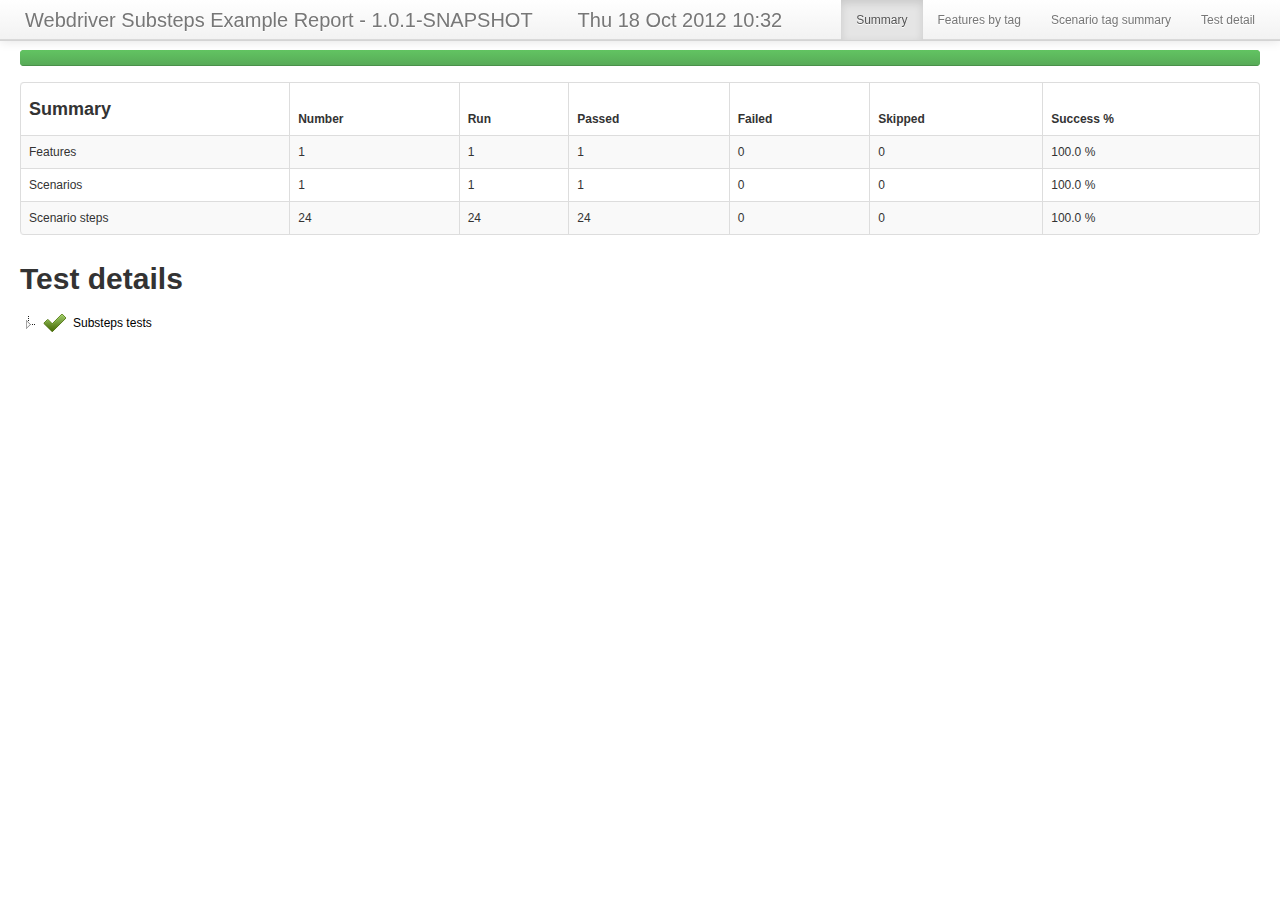
<file: src/test/resources/sites/substeps/example_substeps_report/report_frame.html>
<!DOCTYPE html>
<!-- Copyright Technophobia Ltd 2012 -->
<html lang="en">

<head>
    <title>SubSteps report</title>
    <link href="css/bootstrap.min.css" rel="stylesheet"/>
    <link href="css/bootstrap-responsive.min.css" rel="stylesheet"/>
    <link href="css/substeps.css" rel="stylesheet"/>
    
<script type="text/javascript">
//<!--
function toggle(id){

    elem = document.getElementById(id);
    if (elem.style.display == 'none') {
        elem.style.display = 'block';
        
    } else {
        elem.style.display = 'none';
    }
}



//-->


</script>
    
    
</head>

<body>

<div class="container-fluid">
    <header class="row-fluid">
        <div id="navbar" class="navbar navbar-fixed-top">
            <div class="navbar-inner">
                <span class="brand" href="#" style="margin-left:5px">Webdriver Substeps Example Report - 1.0.1-SNAPSHOT</span> <span class="brand" style="margin-left:5px">Thu 18 Oct 2012 10:32</span>
                <ul class="nav" style="float:right">
                    <li class="active"><a href="#summary">Summary</a></li>
                    <li><a href="#feature-tag-summary" onclick="javascript:toggle('feature-tag-summary')">Features by tag</a></li>
                    <li><a href="#scenario-tag-summary" onclick="javascript:toggle('scenario-tag-summary')">Scenario tag summary</a></li>
                    <li><a href="#test-detail">Test detail</a></li>
                    
                </ul>
            </div>
        </div>
    </header>

    <div id="summary" class="row-fluid">
        
        <div class="progress">
            <div class="bar bar-success" style="width: 100.0%;"></div>
          
            <div class="bar bar-danger" style="width: 0.0%;"></div>
        </div>
    
        <table class="table table-striped table-bordered">
            <thead>
            <tr>
                <th><h4>Summary</h4></th>
                <th>Number</th>
                <th>Run</th>
                <th>Passed</th>
                <th>Failed</th>
                <th>Skipped</th>
                <th>Success %</th>
            </tr>
            </thead>
            <tbody>
            <tr>
                <td>Features</td>
                <td>1</td>
                <td>1</td>
                <td>1</td>
                <td>0</td>
                <td>0</td>
                <td>100.0 %</td>
            </tr>

            <tr>
                <td>Scenarios</td>
                <td>1</td>
                <td>1</td>
                <td>1</td>
                <td>0</td>
                <td>0</td>
                <td>100.0 %</td>
            </tr>

            <tr>
                <td>Scenario steps</td>
                <td>24</td>
                <td>24</td>
                <td>24</td>
                <td>0</td>
                <td>0</td>
                <td>100.0 %</td>
            </tr>
            </tbody>
        </table>
    </div>

    <div id="feature-tag-summary" class="row-fluid" style="display:none;">
        <header>
            <h4>Feature breakdown by tag</h4>
        </header>
        
        <div id="feature-stats-div"></div>
       
    </div>
    
    <div id="scenario-tag-summary" class="row-fluid" style="display:none;">
        <header>
            <h4>Scenario breakdown by tag</h4>
        </header>
        
         <div id="scenario-stats-div"></div>
        
    </div>



        <header>
            <h2>Test details</h2>
        </header>
        
    <noscript>
        <h3>Please enable Javascript to view Test details</h3>
        <p>Non java script variants of this report were not viable, sorry.  We found that there was simply too much data to display and page load times were approaching unacceptable.</p>
        <p>Please enable javascript and reload this page</p>
    </noscript>        
        
    <div id="test-detail" class="row-fluid">

        <div id="feature-tree" class="span7">

        </div>


        <div class="span5" id="detail-div-container">
            <div id="affix-marker" data-spy="affix" data-offset-top="200"></div>
            <div id="feature-detail" class="detail-div"></div>
        </div>
    </div>
</div>

<script type="text/javascript" src="js/jquery-1.8.1.min.js"></script>
<script type="text/javascript" src="js/bootstrap.min.js"></script>
<script type="text/javascript" src="js/jquery.jstree.js"></script>
<script type="text/javascript" src="js/jquery.dataTables.min.js"></script>
<script type="text/javascript" src="js/substeps.js"></script>

<script type="text/javascript" src="report_data.json"></script>
<script type="text/javascript" src="detail_data.json"></script>
<script type="text/javascript" src="susbteps-stats.js"></script>

</body>

</html>
</file>
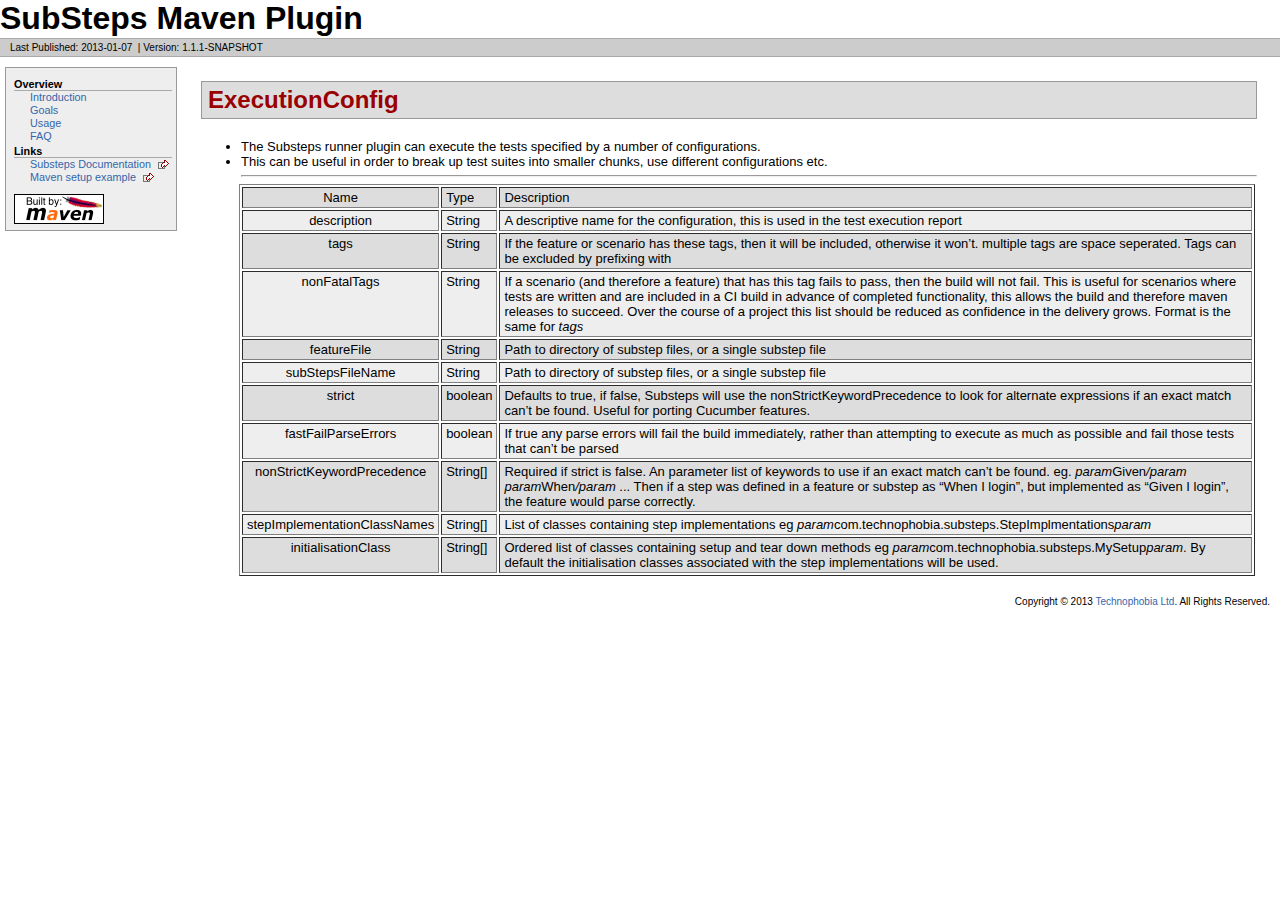
<file: src/test/resources/sites/substeps/runner/mavensite/executionConfig.html>
<!DOCTYPE html PUBLIC "-//W3C//DTD XHTML 1.0 Transitional//EN" "http://www.w3.org/TR/xhtml1/DTD/xhtml1-transitional.dtd">
<!-- Generated by Apache Maven Doxia at Jan 7, 2013 -->
<html xmlns="http://www.w3.org/1999/xhtml" xml:lang="en" lang="en">
  <head>
    <meta http-equiv="Content-Type" content="text/html; charset=UTF-8" />
    <title>SubSteps Maven Plugin - </title>
    <style type="text/css" media="all">
      @import url("./css/maven-base.css");
      @import url("./css/maven-theme.css");
      @import url("./css/site.css");
    </style>
    <link rel="stylesheet" href="./css/print.css" type="text/css" media="print" />
    <meta name="Date-Revision-yyyymmdd" content="20130107" />
    <meta http-equiv="Content-Language" content="en" />
        
  </head>
  <body class="composite">
    <div id="banner">
                    <div id="bannerLeft">
                SubSteps Maven Plugin
                </div>
                    <div class="clear">
        <hr/>
      </div>
    </div>
    <div id="breadcrumbs">
            
        
                <div class="xleft">
        <span id="publishDate">Last Published: 2013-01-07</span>
                  &nbsp;| <span id="projectVersion">Version: 1.1.1-SNAPSHOT</span>
                      </div>
            <div class="xright">        
        
      </div>
      <div class="clear">
        <hr/>
      </div>
    </div>
    <div id="leftColumn">
      <div id="navcolumn">
             
        
                                <h5>Overview</h5>
                  <ul>
                  <li class="none">
                          <a href="index.html" title="Introduction">Introduction</a>
            </li>
                  <li class="none">
                          <a href="plugin-info.html" title="Goals">Goals</a>
            </li>
                  <li class="none">
                          <a href="usage.html" title="Usage">Usage</a>
            </li>
                  <li class="none">
                          <a href="faq.html" title="FAQ">FAQ</a>
            </li>
          </ul>
                       <h5>Links</h5>
                  <ul>
                  <li class="none">
                          <a href="http://technophobia.github.com/substeps/" class="externalLink" title="Substeps Documentation">Substeps Documentation</a>
            </li>
                  <li class="none">
                          <a href="http://technophobia.github.com/substeps/getting_started.html#manual-setup-maven" class="externalLink" title="Maven setup example">Maven setup example</a>
            </li>
          </ul>
                             <a href="http://maven.apache.org/" title="Built by Maven" class="poweredBy">
        <img class="poweredBy" alt="Built by Maven" src="./images/logos/maven-feather.png" />
      </a>
                   
        
            </div>
    </div>
    <div id="bodyColumn">
      <div id="contentBox">
        <div class="section"><h2>ExecutionConfig<a name="ExecutionConfig"></a></h2><ul><li>The Substeps runner plugin can execute the tests specified by a number of configurations.</li><li>This can be useful in order to break up test suites into smaller chunks, use different configurations etc.<hr /><table align="center" border="1" class="bodyTable"><tr class="a"><td align="center">Name</td><td align="left">Type</td><td align="left">Description</td></tr><tr class="b"><td align="center">description</td><td align="left">String</td><td align="left">A descriptive name for the configuration, this is used in the test execution report</td></tr><tr class="a"><td align="center">tags</td><td align="left">String</td><td align="left">If the feature or scenario has these tags, then it will be included, otherwise it won&#x2019;t. multiple tags are space seperated. Tags can be excluded by prefixing with</td></tr><tr class="b"><td align="center">nonFatalTags</td><td align="left">String</td><td align="left">If a scenario (and therefore a feature) that has this tag fails to pass, then the build will not fail. This is useful for scenarios where tests are written and are included in a CI build in advance of completed functionality, this allows the build and therefore maven releases to succeed. Over the course of a project this list should be reduced as confidence in the delivery grows. Format is the same for <i>tags</i></td></tr><tr class="a"><td align="center">featureFile</td><td align="left">String</td><td align="left">Path to directory of substep files, or a single substep file</td></tr><tr class="b"><td align="center">subStepsFileName</td><td align="left">String</td><td align="left">Path to directory of substep files, or a single substep file</td></tr><tr class="a"><td align="center">strict</td><td align="left">boolean</td><td align="left">Defaults to true, if false, Substeps will use the nonStrictKeywordPrecedence to look for alternate expressions if an exact match can&#x2019;t be found. Useful for porting Cucumber features.</td></tr><tr class="b"><td align="center">fastFailParseErrors</td><td align="left">boolean</td><td align="left">If true any parse errors will fail the build immediately, rather than attempting to execute as much as possible and fail those tests that can&#x2019;t be parsed</td></tr><tr class="a"><td align="center">nonStrictKeywordPrecedence</td><td align="left">String[]</td><td align="left">Required if strict is false. An parameter list of keywords to use if an exact match can&#x2019;t be found. eg. <i>param</i>Given<i>/param</i> <i>param</i>When<i>/param</i> ... Then if a step was defined in a feature or substep as &#x201c;When I login&#x201d;, but implemented as &#x201c;Given I login&#x201d;, the feature would parse correctly.</td></tr><tr class="b"><td align="center">stepImplementationClassNames</td><td align="left">String[]</td><td align="left">List of classes containing step implementations eg <i>param</i>com.technophobia.substeps.StepImplmentations<i>param</i></td></tr><tr class="a"><td align="center">initialisationClass</td><td align="left">String[]</td><td align="left">Ordered list of classes containing setup and tear down methods eg <i>param</i>com.technophobia.substeps.MySetup<i>param</i>. By default the initialisation classes associated with the step implementations will be used.</td></tr></table></li></ul></div>
      </div>
    </div>
    <div class="clear">
      <hr/>
    </div>
    <div id="footer">
      <div class="xright">Copyright &#169;                    2013
                        <a href="http://www.technophobia.com/">Technophobia Ltd</a>.
            All Rights Reserved.      
        
      </div>
      <div class="clear">
        <hr/>
      </div>
    </div>
  </body>
</html>
</file>
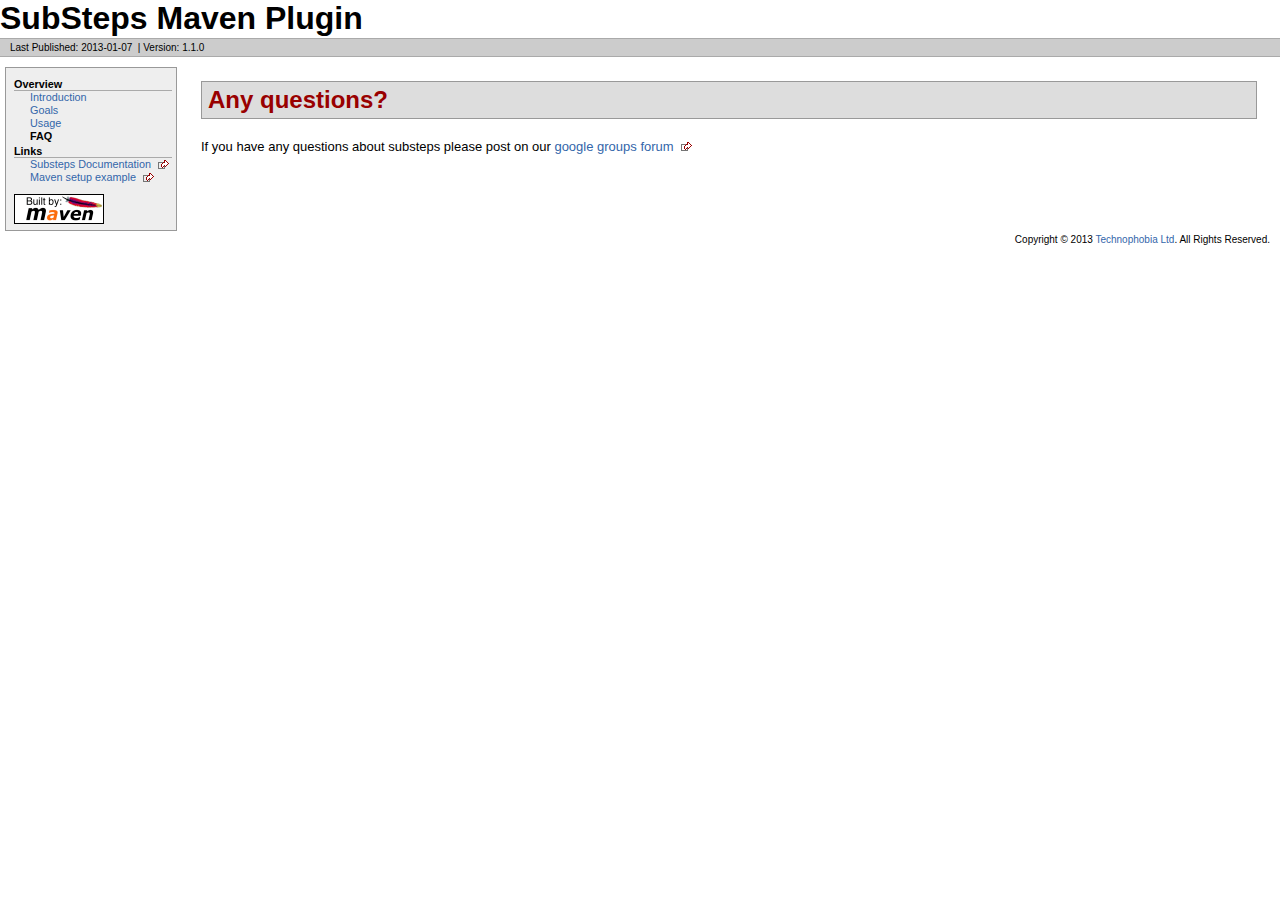
<file: src/test/resources/sites/substeps/runner/mavensite/faq.html>
<!DOCTYPE html PUBLIC "-//W3C//DTD XHTML 1.0 Transitional//EN" "http://www.w3.org/TR/xhtml1/DTD/xhtml1-transitional.dtd">
<!-- Generated by Apache Maven Doxia at Jan 7, 2013 -->
<html xmlns="http://www.w3.org/1999/xhtml" xml:lang="en" lang="en">
  <head>
    <meta http-equiv="Content-Type" content="text/html; charset=UTF-8" />
    <title>SubSteps Maven Plugin - </title>
    <style type="text/css" media="all">
      @import url("./css/maven-base.css");
      @import url("./css/maven-theme.css");
      @import url("./css/site.css");
    </style>
    <link rel="stylesheet" href="./css/print.css" type="text/css" media="print" />
    <meta name="Date-Revision-yyyymmdd" content="20130107" />
    <meta http-equiv="Content-Language" content="en" />
        
  </head>
  <body class="composite">
    <div id="banner">
                    <div id="bannerLeft">
                SubSteps Maven Plugin
                </div>
                    <div class="clear">
        <hr/>
      </div>
    </div>
    <div id="breadcrumbs">
            
        
                <div class="xleft">
        <span id="publishDate">Last Published: 2013-01-07</span>
                  &nbsp;| <span id="projectVersion">Version: 1.1.0</span>
                      </div>
            <div class="xright">        
        
      </div>
      <div class="clear">
        <hr/>
      </div>
    </div>
    <div id="leftColumn">
      <div id="navcolumn">
             
        
                                <h5>Overview</h5>
                  <ul>
                  <li class="none">
                          <a href="index.html" title="Introduction">Introduction</a>
            </li>
                  <li class="none">
                          <a href="plugin-info.html" title="Goals">Goals</a>
            </li>
                  <li class="none">
                          <a href="usage.html" title="Usage">Usage</a>
            </li>
                  <li class="none">
            <strong>FAQ</strong>
          </li>
          </ul>
                       <h5>Links</h5>
                  <ul>
                  <li class="none">
                          <a href="http://technophobia.github.com/substeps/" class="externalLink" title="Substeps Documentation">Substeps Documentation</a>
            </li>
                  <li class="none">
                          <a href="http://technophobia.github.com/substeps/getting_started.html#manual-setup-maven" class="externalLink" title="Maven setup example">Maven setup example</a>
            </li>
          </ul>
                             <a href="http://maven.apache.org/" title="Built by Maven" class="poweredBy">
        <img class="poweredBy" alt="Built by Maven" src="./images/logos/maven-feather.png" />
      </a>
                   
        
            </div>
    </div>
    <div id="bodyColumn">
      <div id="contentBox">
        <div class="section"><h2>Any questions?<a name="Any_questions"></a></h2><p>If you have any questions about substeps please post on our <a class="externalLink" href="https://groups.google.com/forum/?fromgroups#!forum/substeps">google groups forum</a></p></div>
      </div>
    </div>
    <div class="clear">
      <hr/>
    </div>
    <div id="footer">
      <div class="xright">Copyright &#169;                    2013
                        <a href="http://www.technophobia.com/">Technophobia Ltd</a>.
            All Rights Reserved.      
        
      </div>
      <div class="clear">
        <hr/>
      </div>
    </div>
  </body>
</html>
</file>
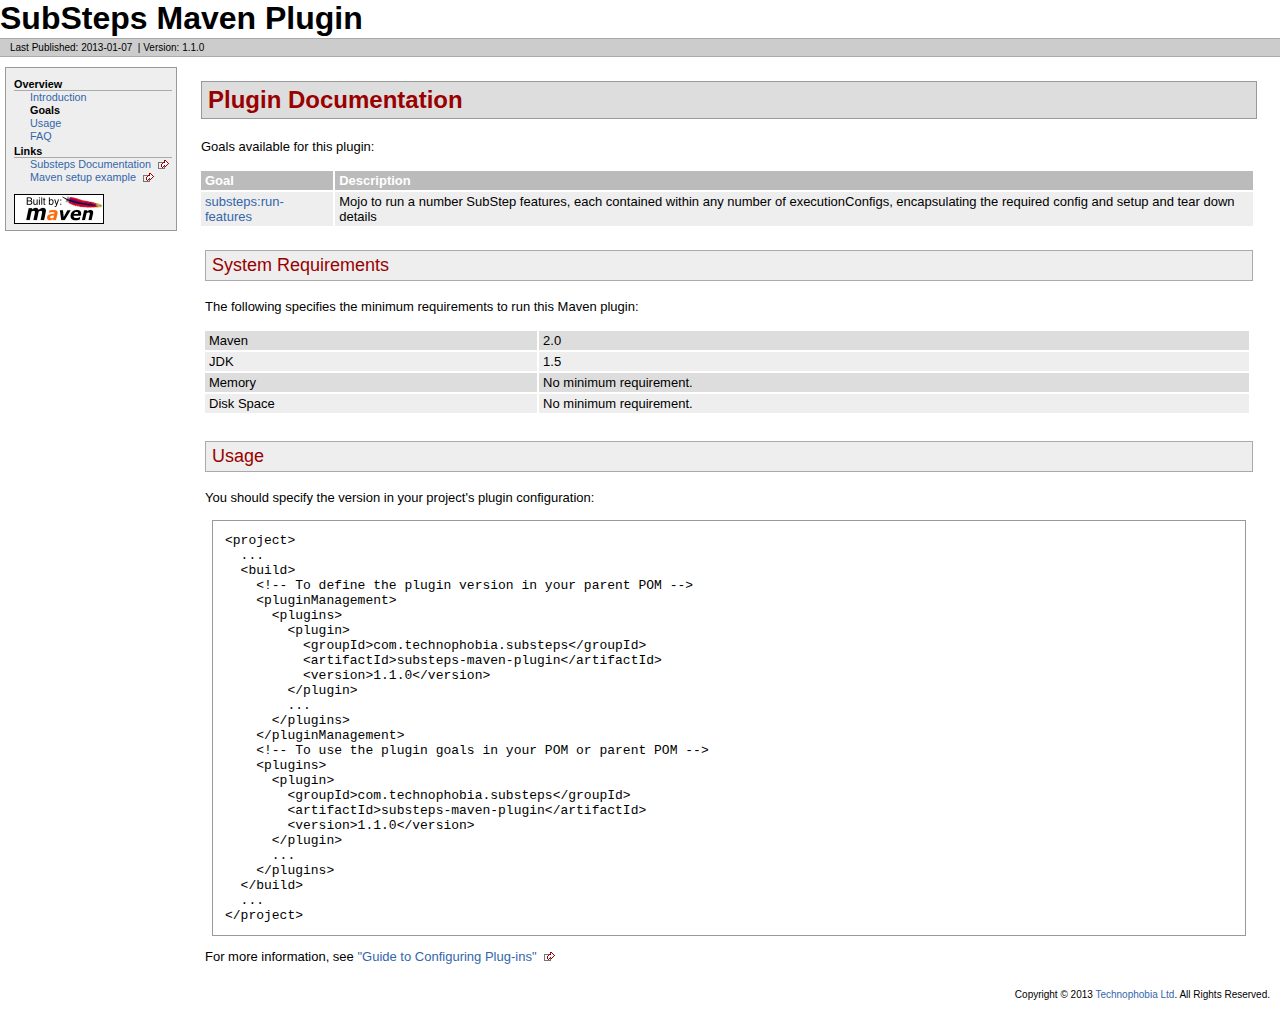
<file: src/test/resources/sites/substeps/runner/mavensite/plugin-info.html>
<!DOCTYPE html PUBLIC "-//W3C//DTD XHTML 1.0 Transitional//EN" "http://www.w3.org/TR/xhtml1/DTD/xhtml1-transitional.dtd">
<!-- Generated by Apache Maven Doxia at Jan 7, 2013 -->
<html xmlns="http://www.w3.org/1999/xhtml" xml:lang="en" lang="en">
  <head>
    <meta http-equiv="Content-Type" content="text/html; charset=UTF-8" />
    <title>SubSteps Maven Plugin - Plugin Documentation</title>
    <style type="text/css" media="all">
      @import url("./css/maven-base.css");
      @import url("./css/maven-theme.css");
      @import url("./css/site.css");
    </style>
    <link rel="stylesheet" href="./css/print.css" type="text/css" media="print" />
    <meta name="Date-Revision-yyyymmdd" content="20130107" />
    <meta http-equiv="Content-Language" content="en" />
        
  </head>
  <body class="composite">
    <div id="banner">
                    <div id="bannerLeft">
                SubSteps Maven Plugin
                </div>
                    <div class="clear">
        <hr/>
      </div>
    </div>
    <div id="breadcrumbs">
            
        
                <div class="xleft">
        <span id="publishDate">Last Published: 2013-01-07</span>
                  &nbsp;| <span id="projectVersion">Version: 1.1.0</span>
                      </div>
            <div class="xright">        
        
      </div>
      <div class="clear">
        <hr/>
      </div>
    </div>
    <div id="leftColumn">
      <div id="navcolumn">
             
        
                                <h5>Overview</h5>
                  <ul>
                  <li class="none">
                          <a href="index.html" title="Introduction">Introduction</a>
            </li>
                  <li class="none">
            <strong>Goals</strong>
          </li>
                  <li class="none">
                          <a href="usage.html" title="Usage">Usage</a>
            </li>
                  <li class="none">
                          <a href="faq.html" title="FAQ">FAQ</a>
            </li>
          </ul>
                       <h5>Links</h5>
                  <ul>
                  <li class="none">
                          <a href="http://technophobia.github.com/substeps/" class="externalLink" title="Substeps Documentation">Substeps Documentation</a>
            </li>
                  <li class="none">
                          <a href="http://technophobia.github.com/substeps/getting_started.html#manual-setup-maven" class="externalLink" title="Maven setup example">Maven setup example</a>
            </li>
          </ul>
                             <a href="http://maven.apache.org/" title="Built by Maven" class="poweredBy">
        <img class="poweredBy" alt="Built by Maven" src="./images/logos/maven-feather.png" />
      </a>
                   
        
            </div>
    </div>
    <div id="bodyColumn">
      <div id="contentBox">
        <a name="Plugin_Documentation"></a><div class="section"><h2>Plugin Documentation<a name="Plugin_Documentation"></a></h2><p>Goals available for this plugin:</p><table align="center" border="0" class="bodyTable"><tr class="a"><th>Goal</th><th>Description</th></tr><tr class="b"><td><a href="run-features-mojo.html">substeps:run-features</a></td><td>Mojo to run a number SubStep features, each contained within any
number of executionConfigs, encapsulating the required config and
setup and tear down details</td></tr></table><a name="System_Requirements"></a><div class="section"><h3>System Requirements<a name="System_Requirements"></a></h3><p>The following specifies the minimum requirements to run this Maven plugin:</p><table align="center" border="0" class="bodyTable"><tr class="a"><td>Maven</td><td>2.0</td></tr><tr class="b"><td>JDK</td><td>1.5</td></tr><tr class="a"><td>Memory</td><td>No minimum requirement.</td></tr><tr class="b"><td>Disk Space</td><td>No minimum requirement.</td></tr></table></div><a name="Usage"></a><div class="section"><h3>Usage<a name="Usage"></a></h3><p>You should specify the version in your project's plugin configuration:</p><div class="source"><pre>&lt;project&gt;
  ...
  &lt;build&gt;
    &lt;!-- To define the plugin version in your parent POM --&gt;
    &lt;pluginManagement&gt;
      &lt;plugins&gt;
        &lt;plugin&gt;
          &lt;groupId&gt;com.technophobia.substeps&lt;/groupId&gt;
          &lt;artifactId&gt;substeps-maven-plugin&lt;/artifactId&gt;
          &lt;version&gt;1.1.0&lt;/version&gt;
        &lt;/plugin&gt;
        ...
      &lt;/plugins&gt;
    &lt;/pluginManagement&gt;
    &lt;!-- To use the plugin goals in your POM or parent POM --&gt;
    &lt;plugins&gt;
      &lt;plugin&gt;
        &lt;groupId&gt;com.technophobia.substeps&lt;/groupId&gt;
        &lt;artifactId&gt;substeps-maven-plugin&lt;/artifactId&gt;
        &lt;version&gt;1.1.0&lt;/version&gt;
      &lt;/plugin&gt;
      ...
    &lt;/plugins&gt;
  &lt;/build&gt;
  ...
&lt;/project&gt;
</pre></div><p>For more information, see <a class="externalLink" href="http://maven.apache.org/guides/mini/guide-configuring-plugins.html">&quot;Guide to Configuring Plug-ins&quot;</a></p></div></div>
      </div>
    </div>
    <div class="clear">
      <hr/>
    </div>
    <div id="footer">
      <div class="xright">Copyright &#169;                    2013
                        <a href="http://www.technophobia.com/">Technophobia Ltd</a>.
            All Rights Reserved.      
        
      </div>
      <div class="clear">
        <hr/>
      </div>
    </div>
  </body>
</html>
</file>
<file: src/test/resources/sites/substeps/css/screen.css>
/* =====================================================================
/* Kevin Rapley | Substeps | Technophobia
/* Main screen styles
/* ================================================================== */
/*
/* =====================================================================
/* Base styles
/* =====================================================================
*/
/* line 11, ../scss/partials/_base.scss */
a, abbr, acronym, address, blockquote, body, caption, dd, dfn, div, dl, dt, em, fieldset,
figure, form, h1, h2, h3, h4, h5, h6, html, iframe, img, input, label, legend, li, ol, p,
pre, q, select, small, span, strong, sub, sup, table, tbody, td, textarea, tfoot, th, thead,
tr, ul {
  outline: 0;
  margin: 0;
  border: none;
  padding: 0;
  vertical-align: baseline;
  background: transparent;
  -webkit-text-size-adjust: 100%;
}

/* line 12, ../scss/partials/_base.scss */
hr {
  display: none;
}

/* line 13, ../scss/partials/_base.scss */
acronym, abbr {
  border-bottom: none;
}

/* line 14, ../scss/partials/_base.scss */
acronym[title], abbr[title] {
  cursor: help;
}

/* line 15, ../scss/partials/_base.scss */
a acronym:hover, a abbr:hover {
  cursor: pointer;
}

/* line 16, ../scss/partials/_base.scss */
li {
  list-style: none;
}

/* line 17, ../scss/partials/_base.scss */
dfn {
  font-style: normal;
  cursor: help;
}

/* line 18, ../scss/partials/_base.scss */
em, i {
  font-style: normal;
}

/* HTML5 */
/* line 21, ../scss/partials/_base.scss */
article, aside, dialog, figure, footer, header, hgroup, main, nav, section {
  display: block;
}

/* line 23, ../scss/partials/_base.scss */
mark {
  font-style: italic;
  font-weight: bold;
  color: black;
  background: #ff9;
}

/* =Links
/* ------------------------------------------------------------------ */
/* line 34, ../scss/partials/_base.scss */
a:link,
a:visited {
  color: #2e90a4;
}

/* line 38, ../scss/partials/_base.scss */
a:hover {
  color: #175865;
}

/* line 42, ../scss/partials/_base.scss */
a:focus {
  outline: 3px solid #fc0;
}

/* line 47, ../scss/partials/_base.scss */
a:active {
  color: #c11;
  outline: none;
}

/* =General Styles
/* ------------------------------------------------------------------ */
/* line 55, ../scss/partials/_base.scss */
html body #page .clear {
  display: block;
  clear: both;
}

/* line 57, ../scss/partials/_base.scss */
html body .hidden {
  display: none !important;
  visibility: hidden !important;
}

/* line 59, ../scss/partials/_base.scss */
html body .accessibility,
html body .visuallyhidden {
  display: none;
}

/* line 60, ../scss/partials/_base.scss */
html body .hiddencell {
  text-indent: -1000em;
}

/* line 61, ../scss/partials/_base.scss */
html body .invisible {
  visibility: hidden;
}

/* line 62, ../scss/partials/_base.scss */
html body .invisiblepartial {
  visibility: hidden;
  text-indent: -1000em;
}

/* line 64, ../scss/partials/_base.scss */
.wrapper {
  position: relative;
}

/* line 68, ../scss/partials/_base.scss */
code, pre {
  padding: 0 3px 2px;
  font-family: Menlo,Monaco,Consolas,"Courier New",monospace;
  font-size: 12px;
  color: #333333;
  -webkit-border-radius: 3px;
  -moz-border-radius: 3px;
  border-radius: 3px;
}

/* line 69, ../scss/partials/_base.scss */
code {
  padding: 2px 4px;
  color: #d14;
  background-color: #f7f7f9;
  border: 1px solid #e1e1e8;
  white-space: nowrap;
}

/* line 1, ../scss/partials/_figures.scss */
main {
  counter-reset: figures 0;
}

/* line 3, ../scss/partials/_figures.scss */
figure {
  margin-bottom: 1em;
  border: 1px solid #ccc;
  padding: 1em 1em 0 1em;
  background: #eee;
}

/* line 11, ../scss/partials/_figures.scss */
[class="content-block"] figcaption,
figcaption {
  margin: 1em -1em 0;
  border-top: 1px solid #ccc;
  padding: 1em;
  background: white;
}
/* line 17, ../scss/partials/_figures.scss */
[class="content-block"] figcaption p,
figcaption p {
  margin-bottom: 0;
  font-size: .75em;
}
/* line 21, ../scss/partials/_figures.scss */
[class="content-block"] figcaption p:before,
figcaption p:before {
  counter-increment: figures 1;
  content: "Figure: " counter(figures) ". ";
}

/*
/* =====================================================================
/* Grid styles
/* =====================================================================
*/
/* =Grid columns
/* ------------------------------------------------------------------ */
@media all and (max-width: 735px) {
  /* line 37, ../scss/partials/_grid.scss */
  #banner h1, #banner nav,
  div[class="introduction"].introduction > *,
  #definition, #sample,
  #articles, #case-study,
  #implementation, #assistance,
  main > header, main > hgroup, main > section:not([id]),
  main nav {
    max-width: 80%;
    margin: 0 auto;
  }

  /* line 44, ../scss/partials/_grid.scss */
  #nav-level-sitemap, #nav-level-implementations,
  #nav-level-eclipse, #nav-level-support {
    max-width: 80%;
    margin: 0 auto;
  }
}
@media (min-width: 46em) {
  /* line 51, ../scss/partials/_grid.scss */
  #banner h1 {
    margin-left: 13.04348%;
    width: 73.91304%;
    float: right;
    margin-right: 0;
    margin-right: 13.04348%;
  }

  /* line 57, ../scss/partials/_grid.scss */
  #banner nav.menu {
    margin-left: 13.04348%;
    width: 73.91304%;
    float: right;
    margin-right: 0;
    margin-right: 13.04348%;
  }

  /* line 63, ../scss/partials/_grid.scss */
  #definition, #sample, #assistance {
    margin-left: 13.04348%;
    width: 73.91304%;
    float: right;
    margin-right: 0;
    margin-right: 13.04348%;
  }

  /* line 69, ../scss/partials/_grid.scss */
  #articles, #case-study {
    margin-left: 13.04348%;
    width: 34.78261%;
    float: left;
    margin-right: 4.34783%;
  }

  /* line 74, ../scss/partials/_grid.scss */
  #implementation {
    width: 34.78261%;
    float: right;
    margin-right: 0;
    margin-right: 13.04348%;
  }

  /* line 79, ../scss/partials/_grid.scss */
  main > header, main > hgroup, main nav {
    margin-left: 13.04348%;
    width: 73.91304%;
    float: right;
    margin-right: 0;
    margin-right: 13.04348%;
  }

  /* line 85, ../scss/partials/_grid.scss */
  main > section:not([id]) {
    margin-left: 13.04348%;
    width: 73.91304%;
    float: right;
    margin-right: 0;
    margin-right: 13.04348%;
  }

  /* line 92, ../scss/partials/_grid.scss */
  #nav-level-sitemap {
    margin-left: 13.04348%;
    width: 34.78261%;
    float: left;
    margin-right: 4.34783%;
  }

  /* line 97, ../scss/partials/_grid.scss */
  #nav-level-implementations {
    width: 34.78261%;
    float: right;
    margin-right: 0;
    margin-right: 13.04348%;
  }

  /* line 102, ../scss/partials/_grid.scss */
  #nav-level-eclipse {
    margin-left: 13.04348%;
    width: 34.78261%;
    float: left;
    margin-right: 4.34783%;
  }

  /* line 107, ../scss/partials/_grid.scss */
  #nav-level-support {
    width: 34.78261%;
    float: right;
    margin-right: 0;
    margin-right: 13.04348%;
  }

  /* line 112, ../scss/partials/_grid.scss */
  #footer div.credits {
    width: 100%;
    float: right;
    margin-right: 0;
  }
}
@media (min-width: 70em) {
  /* line 118, ../scss/partials/_grid.scss */
  #banner h1 {
    margin-left: 8.57143%;
    width: 14.28571%;
    float: left;
    margin-right: 2.85714%;
    margin-right: 0%;
  }

  /* line 124, ../scss/partials/_grid.scss */
  #banner nav.menu {
    margin-left: 0%;
    width: 65.71429%;
    float: left;
    margin-right: 2.85714%;
    margin-right: 8.57143%;
  }

  /* line 130, ../scss/partials/_grid.scss */
  #definition, #sample, #assistance {
    margin-left: 8.57143%;
    width: 82.85714%;
    float: right;
    margin-right: 0;
    margin-right: 8.57143%;
  }

  /* line 136, ../scss/partials/_grid.scss */
  #articles, #case-study {
    margin-left: 8.57143%;
    width: 40%;
    float: left;
    margin-right: 2.85714%;
  }

  /* line 141, ../scss/partials/_grid.scss */
  #implementation {
    width: 40%;
    float: right;
    margin-right: 0;
    margin-right: 8.57143%;
  }

  /* line 146, ../scss/partials/_grid.scss */
  main > header, main > hgroup, main nav {
    margin-left: 8.57143%;
    width: 82.85714%;
    float: right;
    margin-right: 0;
    margin-right: 8.57143%;
  }

  /* line 152, ../scss/partials/_grid.scss */
  main > section:not([id]) {
    margin-left: 25.71429%;
    width: 48.57143%;
    float: right;
    margin-right: 0;
    margin-right: 25.71429%;
  }

  /* line 159, ../scss/partials/_grid.scss */
  #nav-level-sitemap {
    margin-left: 8.57143%;
    width: 31.42857%;
    float: left;
    margin-right: 2.85714%;
  }

  /* line 164, ../scss/partials/_grid.scss */
  #nav-level-implementations {
    width: 31.42857%;
    float: left;
    margin-right: 2.85714%;
    margin-right: 8.57143%;
  }

  /* line 169, ../scss/partials/_grid.scss */
  #nav-level-eclipse {
    margin-left: 8.57143%;
    width: 31.42857%;
    float: left;
    margin-right: 2.85714%;
    clear: left;
  }

  /* line 175, ../scss/partials/_grid.scss */
  #nav-level-support {
    width: 31.42857%;
    float: left;
    margin-right: 2.85714%;
  }

  /* line 179, ../scss/partials/_grid.scss */
  #footer div.credits {
    width: 22.85714%;
    float: right;
    margin-right: 0;
    margin-right: 8.57143%;
  }
}
@media (min-width: 94em) {
  /* line 186, ../scss/partials/_grid.scss */
  #banner h1 {
    margin-left: 6.38298%;
    width: 17.02128%;
    float: left;
    margin-right: 2.12766%;
  }

  /* line 191, ../scss/partials/_grid.scss */
  #banner nav.menu {
    margin-left: 0%;
    width: 68.08511%;
    float: right;
    margin-right: 0;
    margin-right: 6.38298%;
  }

  /* line 197, ../scss/partials/_grid.scss */
  #definition, #sample, #assistance {
    margin-left: 6.38298%;
    width: 36.17021%;
    float: left;
    margin-right: 2.12766%;
  }

  /* line 202, ../scss/partials/_grid.scss */
  #articles, #case-study {
    margin-left: 0%;
    width: 23.40426%;
    float: left;
    margin-right: 2.12766%;
  }

  /* line 207, ../scss/partials/_grid.scss */
  #implementation {
    width: 23.40426%;
    float: right;
    margin-right: 0;
    margin-right: 6.38298%;
  }

  /* line 212, ../scss/partials/_grid.scss */
  main > header, main > hgroup, main nav {
    margin-left: 6.38298%;
    width: 87.23404%;
    float: right;
    margin-right: 0;
    margin-right: 6.38298%;
  }

  /* line 218, ../scss/partials/_grid.scss */
  main > section:not([id]) {
    margin-left: 25.53191%;
    width: 48.93617%;
    float: right;
    margin-right: 0;
    margin-right: 25.53191%;
  }

  /* line 225, ../scss/partials/_grid.scss */
  #nav-level-sitemap {
    margin-left: 6.38298%;
    width: 17.02128%;
    float: left;
    margin-right: 2.12766%;
  }

  /* line 230, ../scss/partials/_grid.scss */
  #nav-level-implementations {
    width: 17.02128%;
    float: left;
    margin-right: 2.12766%;
  }

  /* line 234, ../scss/partials/_grid.scss */
  #nav-level-eclipse {
    margin-left: 0%;
    width: 17.02128%;
    float: left;
    margin-right: 2.12766%;
    clear: none;
  }

  /* line 240, ../scss/partials/_grid.scss */
  #nav-level-support {
    width: 10.6383%;
    float: left;
    margin-right: 2.12766%;
  }

  /* line 244, ../scss/partials/_grid.scss */
  #footer div.credits {
    width: 17.02128%;
    float: right;
    margin-right: 0;
    margin-right: 6.38298%;
  }
}
@media (min-width: 118em) {
  /* line 251, ../scss/partials/_grid.scss */
  #banner h1 {
    margin-left: 5.08475%;
    width: 13.55932%;
    float: left;
    margin-right: 1.69492%;
  }

  /* line 256, ../scss/partials/_grid.scss */
  #banner nav.menu {
    width: 74.57627%;
    float: right;
    margin-right: 0;
    margin-right: 5.08475%;
  }

  /* line 261, ../scss/partials/_grid.scss */
  #definition, #sample {
    margin-left: 5.08475%;
    width: 33.89831%;
    float: left;
    margin-right: 1.69492%;
  }

  /* line 266, ../scss/partials/_grid.scss */
  #articles, #case-study, #assistance {
    margin-left: 0%;
    width: 28.81356%;
    float: left;
    margin-right: 1.69492%;
  }

  /* line 271, ../scss/partials/_grid.scss */
  #implementation {
    width: 23.72881%;
    float: right;
    margin-right: 0;
    margin-right: 5.08475%;
  }

  /* line 276, ../scss/partials/_grid.scss */
  main > header, main > hgroup, main nav {
    margin-left: 5.08475%;
    width: 89.83051%;
    float: right;
    margin-right: 0;
    margin-right: 5.08475%;
  }

  /* line 282, ../scss/partials/_grid.scss */
  main > section:not([id]) {
    margin-left: 25.42373%;
    width: 49.15254%;
    float: right;
    margin-right: 0;
    margin-right: 25.42373%;
  }

  /* line 289, ../scss/partials/_grid.scss */
  #nav-level-sitemap {
    margin-left: 5.08475%;
    width: 18.64407%;
    float: left;
    margin-right: 1.69492%;
  }

  /* line 294, ../scss/partials/_grid.scss */
  #nav-level-implementations {
    width: 18.64407%;
    float: left;
    margin-right: 1.69492%;
  }

  /* line 298, ../scss/partials/_grid.scss */
  #nav-level-eclipse {
    margin-left: 0%;
    width: 18.64407%;
    float: left;
    margin-right: 1.69492%;
  }

  /* line 303, ../scss/partials/_grid.scss */
  #nav-level-support {
    width: 13.55932%;
    float: left;
    margin-right: 1.69492%;
  }

  /* line 307, ../scss/partials/_grid.scss */
  #footer div.credits {
    width: 13.55932%;
    float: right;
    margin-right: 0;
    margin-right: 5.08475%;
  }
}
/* line 325, ../scss/partials/_grid.scss */
.new-grid {
  *zoom: 1;
  padding-left: 1em;
  padding-right: 1em;
  margin-left: auto;
  margin-right: auto;
}
/* line 38, ../../../../../../../../Library/Ruby/Gems/1.8/gems/compass-0.12.2/frameworks/compass/stylesheets/compass/utilities/general/_clearfix.scss */
.new-grid:after {
  content: "";
  display: table;
  clear: both;
}

/* =Baseline grid
/* ------------------------------------------------------------------ */
/* line 9, ../scss/mixins/_establish-baseline.scss */
body {
  font-family: Arial, "Helvetica Neue", Helvetica, sans-serif;
  font-size: 88.88889%;
  line-height: 0.375em;
}

/* line 14, ../scss/mixins/_establish-baseline.scss */
html > body {
  font-size: 16px;
}

/* line 352, ../scss/partials/_grid.scss */
#page {
  line-height: 1.5em;
}

/* line 357, ../scss/partials/_grid.scss */
h1 {
  margin: 0 auto 0.83333em;
  font-size: 2.25em;
  line-height: 1.16667em;
}

/* line 362, ../scss/partials/_grid.scss */
h2 {
  margin: 0 auto 1em;
  font-size: 1.5em;
  line-height: 1.25em;
}

/* line 367, ../scss/partials/_grid.scss */
h3 {
  margin: 1.14286em auto 0.57143em;
  font-size: 1.3125em;
  line-height: 1.42857em;
}

/* line 372, ../scss/partials/_grid.scss */
h4 {
  margin: 1em auto 0.33333em;
  font-size: 1.125em;
  line-height: 1.33333em;
}

/* line 377, ../scss/partials/_grid.scss */
h5 {
  margin: 1.125em auto 0.375em;
  font-size: 1em;
  line-height: 1.5em;
}

/* line 382, ../scss/partials/_grid.scss */
h6 {
  margin: 2.14286em auto 0.42857em;
  font-size: 0.875em;
  line-height: 1.28571em;
}

/* line 388, ../scss/partials/_grid.scss */
small,
.meta {
  font-size: 0.75em;
  line-height: 1.5em;
}

/* line 1, ../scss/partials/_keyboard.scss */
kbd {
  display: inline-block;
  margin: 0 0.1em;
  border: 1px solid #ccc;
  padding: 0.1em 0.6em;
  -webkit-border-radius: 3px;
  -moz-border-radius: 3px;
  -ms-border-radius: 3px;
  -o-border-radius: 3px;
  border-radius: 3px;
  -webkit-box-shadow: 0 1px 0px rgba(0, 0, 0, 0.2), 0 0 0 2px white inset;
  -moz-box-shadow: 0 1px 0px rgba(0, 0, 0, 0.2), 0 0 0 2px white inset;
  box-shadow: 0 1px 0px rgba(0, 0, 0, 0.2), 0 0 0 2px white inset;
  text-shadow: 0 1px 0 #fff;
  white-space: nowrap;
  font-family: Arial, Helvetica, sans-serif;
  font-size: 11px;
  line-height: 1.4;
  color: #333;
  background-color: #f7f7f7;
}

/* line 1, ../scss/partials/_notices.scss */
.note {
  margin-bottom: 20px;
  border: 1px solid #fae1c6;
  -webkit-border-radius: 4px;
  -moz-border-radius: 4px;
  -ms-border-radius: 4px;
  -o-border-radius: 4px;
  border-radius: 4px;
  padding: 8px 35px 8px 14px;
  text-shadow: 0 1px 0 rgba(255, 255, 255, 0.5);
  background-color: #fcefd4;
}

/* line 10, ../scss/partials/_notices.scss */
.note p + p {
  margin-top: 1em;
}

/* line 14, ../scss/partials/_notices.scss */
.strong {
  border-color: #de9ecb;
  color: #772953;
  background-color: #e7b8d1;
}

/* line 1, ../scss/partials/_slide-panel.scss */
.subtitle {
  margin-bottom: 1em;
  border-bottom: 3px solid #ff9726;
  padding: .5em .5em .25em;
  background: #f1f0eb;
  cursor: pointer;
}
/* line 8, ../scss/partials/_slide-panel.scss */
.subtitle > :first-child {
  margin: 0;
}
/* line 11, ../scss/partials/_slide-panel.scss */
.subtitle > :first-child:after {
  margin-left: 1em;
  text-decoration: underline;
  font: normal 0.5em/1 Arial, Verdana, sans-serif;
  color: #2e90a4;
  content: "open content";
}
/* line 21, ../scss/partials/_slide-panel.scss */
.subtitle:hover, .subtitle:focus {
  border-color: #444;
}
/* line 24, ../scss/partials/_slide-panel.scss */
.subtitle:hover > :first-child:after, .subtitle:focus > :first-child:after {
  text-decoration: none;
}
/* line 31, ../scss/partials/_slide-panel.scss */
.subtitle.open > :first-child:after {
  content: "close content";
}
/* line 37, ../scss/partials/_slide-panel.scss */
.subtitle h3 + h4 {
  margin: 0;
}

/* line 42, ../scss/partials/_slide-panel.scss */
hgroup.subtitle {
  padding: .5em;
}
/* line 45, ../scss/partials/_slide-panel.scss */
hgroup.subtitle > :first-child {
  margin: 0 auto;
}

/* line 1, ../scss/partials/_tables.scss */
.table {
  margin-bottom: 20px;
  border-collapse: collapse;
  width: 100%;
}

/* line 8, ../scss/partials/_tables.scss */
.table th,
.table td {
  padding: 8px;
  line-height: 20px;
  text-align: left;
  vertical-align: top;
  border-top: 1px solid #ddd;
}

/* line 18, ../scss/partials/_tables.scss */
.table-striped tbody > tr:nth-child(odd) > td,
.table-striped tbody > tr:nth-child(odd) > th {
  background-color: #f9f9f9;
}

@font-face {
  font-family: 'SourceSansProSemiboldItalic';
  src: url("../fonts/SourceSansPro-SemiboldIt-webfont.eot");
  src: url("../fonts/SourceSansPro-SemiboldIt-webfont.eot?#iefix") format("embedded-opentype"), url("../fonts/SourceSansPro-SemiboldIt-webfont.woff") format("woff"), url("../fonts/SourceSansPro-SemiboldIt-webfont.ttf") format("truetype"), url("../fonts/SourceSansPro-SemiboldIt-webfont.svg#SourceSansProSemiboldItalic") format("svg");
  font-weight: normal;
  font-style: normal;
}

@font-face {
  font-family: 'SourceSansProBold';
  src: url("../fonts/SourceSansPro-Bold-webfont.eot");
  src: url("../fonts/SourceSansPro-Bold-webfont.eot?#iefix") format("embedded-opentype"), url("../fonts/SourceSansPro-Bold-webfont.woff") format("woff"), url("../fonts/SourceSansPro-Bold-webfont.ttf") format("truetype"), url("../fonts/SourceSansPro-Bold-webfont.svg#SourceSansProBold") format("svg");
  font-weight: normal;
  font-style: normal;
}

@font-face {
  font-family: 'SourceSansProBoldItalic';
  src: url("../fonts/SourceSansPro-BoldIt-webfont.eot");
  src: url("../fonts/SourceSansPro-BoldIt-webfont.eot?#iefix") format("embedded-opentype"), url("../fonts/SourceSansPro-BoldIt-webfont.woff") format("woff"), url("../fonts/SourceSansPro-BoldIt-webfont.ttf") format("truetype"), url("../fonts/SourceSansPro-BoldIt-webfont.svg#SourceSansProBoldItalic") format("svg");
  font-weight: normal;
  font-style: normal;
}

@font-face {
  font-family: 'SourceSansProBlack';
  src: url("../fonts/SourceSansPro-Black-webfont.eot");
  src: url("../fonts/SourceSansPro-Black-webfont.eot?#iefix") format("embedded-opentype"), url("../fonts/SourceSansPro-Black-webfont.woff") format("woff"), url("../fonts/SourceSansPro-Black-webfont.ttf") format("truetype"), url("../fonts/SourceSansPro-Black-webfont.svg#SourceSansProBlack") format("svg");
  font-weight: normal;
  font-style: normal;
}

@font-face {
  font-family: 'SourceSansProBlackItalic';
  src: url("../fonts/SourceSansPro-BlackIt-webfont.eot");
  src: url("../fonts/SourceSansPro-BlackIt-webfont.eot?#iefix") format("embedded-opentype"), url("../fonts/SourceSansPro-BlackIt-webfont.woff") format("woff"), url("../fonts/SourceSansPro-BlackIt-webfont.ttf") format("truetype"), url("../fonts/SourceSansPro-BlackIt-webfont.svg#SourceSansProBlackItalic") format("svg");
  font-weight: normal;
  font-style: normal;
}

@font-face {
  font-family: 'SourceSansProExtraLight';
  src: url("../fonts/SourceSansPro-ExtraLight-webfont.eot");
  src: url("../fonts/SourceSansPro-ExtraLight-webfont.eot?#iefix") format("embedded-opentype"), url("../fonts/SourceSansPro-ExtraLight-webfont.woff") format("woff"), url("../fonts/SourceSansPro-ExtraLight-webfont.ttf") format("truetype"), url("../fonts/SourceSansPro-ExtraLight-webfont.svg#SourceSansProExtraLight") format("svg");
  font-weight: normal;
  font-style: normal;
}

@font-face {
  font-family: 'SourceSansProExtraLightItalic';
  src: url("../fonts/SourceSansPro-ExtraLightIt-webfont.eot");
  src: url("../fonts/SourceSansPro-ExtraLightIt-webfont.eot?#iefix") format("embedded-opentype"), url("../fonts/SourceSansPro-ExtraLightIt-webfont.woff") format("woff"), url("../fonts/SourceSansPro-ExtraLightIt-webfont.ttf") format("truetype"), url("../fonts/SourceSansPro-ExtraLightIt-webfont.svg#SourceSansProExtraLightItalic") format("svg");
  font-weight: normal;
  font-style: normal;
}

@font-face {
  font-family: 'SourceSansProLight';
  src: url("../fonts/SourceSansPro-Light-webfont.eot");
  src: url("../fonts/SourceSansPro-Light-webfont.eot?#iefix") format("embedded-opentype"), url("../fonts/SourceSansPro-Light-webfont.woff") format("woff"), url("../fonts/SourceSansPro-Light-webfont.ttf") format("truetype"), url("../fonts/SourceSansPro-Light-webfont.svg#SourceSansProLight") format("svg");
  font-weight: normal;
  font-style: normal;
}

@font-face {
  font-family: 'SourceSansProLightItalic';
  src: url("../fonts/SourceSansPro-LightIt-webfont.eot");
  src: url("../fonts/SourceSansPro-LightIt-webfont.eot?#iefix") format("embedded-opentype"), url("../fonts/SourceSansPro-LightIt-webfont.woff") format("woff"), url("../fonts/SourceSansPro-LightIt-webfont.ttf") format("truetype"), url("../fonts/SourceSansPro-LightIt-webfont.svg#SourceSansProLightItalic") format("svg");
  font-weight: normal;
  font-style: normal;
}

@font-face {
  font-family: 'SourceSansProRegular';
  src: url("../fonts/SourceSansPro-Regular-webfont.eot");
  src: url("../fonts/SourceSansPro-Regular-webfont.eot?#iefix") format("embedded-opentype"), url("../fonts/SourceSansPro-Regular-webfont.woff") format("woff"), url("../fonts/SourceSansPro-Regular-webfont.ttf") format("truetype"), url("../fonts/SourceSansPro-Regular-webfont.svg#SourceSansProRegular") format("svg");
  font-weight: normal;
  font-style: normal;
}

@font-face {
  font-family: 'SourceSansProItalic';
  src: url("../fonts/SourceSansPro-It-webfont.eot");
  src: url("../fonts/SourceSansPro-It-webfont.eot?#iefix") format("embedded-opentype"), url("../fonts/SourceSansPro-It-webfont.woff") format("woff"), url("../fonts/SourceSansPro-It-webfont.ttf") format("truetype"), url("../fonts/SourceSansPro-It-webfont.svg#SourceSansProItalic") format("svg");
  font-weight: normal;
  font-style: normal;
}

@font-face {
  font-family: 'SourceSansProSemibold';
  src: url("../fonts/SourceSansPro-Semibold-webfont.eot");
  src: url("../fonts/SourceSansPro-Semibold-webfont.eot?#iefix") format("embedded-opentype"), url("../fonts/SourceSansPro-Semibold-webfont.woff") format("woff"), url("../fonts/SourceSansPro-Semibold-webfont.ttf") format("truetype"), url("../fonts/SourceSansPro-Semibold-webfont.svg#SourceSansProSemibold") format("svg");
  font-weight: normal;
  font-style: normal;
}

/* line 145, ../scss/partials/_typography.scss */
body {
  font-family: SourceSansProRegular, Arial, Verdana, sans-serif;
  color: #333;
}
/* line 149, ../scss/partials/_typography.scss */
body strong {
  font-family: SourceSansProSemibold, Arial, Verdana, sans-serif;
}

/* line 154, ../scss/partials/_typography.scss */
h1, h2, h3, h4, h5 {
  font-family: SourceSansProLight, Arial, Verdana, sans-serif;
}
/* line 157, ../scss/partials/_typography.scss */
h1 strong, h2 strong, h3 strong, h4 strong, h5 strong {
  font-family: SourceSansProRegular, Arial, Verdana, sans-serif;
}

@media (max-width: 640px) {
  /* line 163, ../scss/partials/_typography.scss */
  body {
    font-size: 1.2em;
  }
}
@media (min-width: 640px) {
  /* line 167, ../scss/partials/_typography.scss */
  body {
    font-size: 1em;
  }
}
@media (min-width: 960px) {
  /* line 171, ../scss/partials/_typography.scss */
  body {
    font-size: 1.2em;
  }
}
@media (min-width: 1100px) {
  /* line 175, ../scss/partials/_typography.scss */
  body {
    font-size: 1.5em;
  }
}
/* line 181, ../scss/partials/_typography.scss */
.content-block p, .content-block li,
.content-body p,
.content-body li {
  margin-bottom: 1em;
}
/* line 5, ../scss/mixins/_clearfix.scss */
.content-block p:after, .content-block li:after,
.content-body p:after,
.content-body li:after {
  display: block;
  clear: both;
  height: 0;
  content: "\2003";
}
/* line 187, ../scss/partials/_typography.scss */
.content-block ul li, .content-block ol ul li,
.content-body ul li,
.content-body ol ul li {
  list-style: square;
}
/* line 192, ../scss/partials/_typography.scss */
.content-block ol li, .content-block ul ol li,
.content-body ol li,
.content-body ul ol li {
  list-style: decimal;
}
/* line 197, ../scss/partials/_typography.scss */
.content-block ol ul li, .content-block ul ol li,
.content-body ol ul li,
.content-body ul ol li {
  margin-left: 1em;
}

/* -------------------------------------------------------------------------*/
/* Layout */
/* line 41, ../scss/screen.scss */
.container {
  *zoom: 1;
  padding-left: 1em;
  padding-right: 1em;
  margin-left: auto;
  margin-right: auto;
  background-image: url('[data-uri]');
  background-size: 100%;
  background-image: -webkit-gradient(linear, 0% 50%, 100% 50%, color-stop(0%, rgba(0, 0, 0, 0)), color-stop(0%, rgba(100, 100, 225, 0.25)), color-stop(11.76471%, rgba(100, 100, 225, 0.25)), color-stop(11.76471%, rgba(0, 0, 0, 0)), color-stop(17.64706%, rgba(0, 0, 0, 0)), color-stop(17.64706%, rgba(100, 100, 225, 0.25)), color-stop(29.41176%, rgba(100, 100, 225, 0.25)), color-stop(29.41176%, rgba(0, 0, 0, 0)), color-stop(35.29412%, rgba(0, 0, 0, 0)), color-stop(35.29412%, rgba(100, 100, 225, 0.25)), color-stop(47.05882%, rgba(100, 100, 225, 0.25)), color-stop(47.05882%, rgba(0, 0, 0, 0)), color-stop(52.94118%, rgba(0, 0, 0, 0)), color-stop(52.94118%, rgba(100, 100, 225, 0.25)), color-stop(64.70588%, rgba(100, 100, 225, 0.25)), color-stop(64.70588%, rgba(0, 0, 0, 0)), color-stop(70.58824%, rgba(0, 0, 0, 0)), color-stop(70.58824%, rgba(100, 100, 225, 0.25)), color-stop(82.35294%, rgba(100, 100, 225, 0.25)), color-stop(82.35294%, rgba(0, 0, 0, 0)), color-stop(88.23529%, rgba(0, 0, 0, 0)), color-stop(88.23529%, rgba(100, 100, 225, 0.25)), color-stop(100.0%, rgba(100, 100, 225, 0.25)), color-stop(100.0%, rgba(0, 0, 0, 0)), color-stop(100%, rgba(0, 0, 0, 0)));
  background-image: -webkit-linear-gradient(left, rgba(0, 0, 0, 0) 0%, rgba(100, 100, 225, 0.25) 0%, rgba(100, 100, 225, 0.25) 11.76471%, rgba(0, 0, 0, 0) 11.76471%, rgba(0, 0, 0, 0) 17.64706%, rgba(100, 100, 225, 0.25) 17.64706%, rgba(100, 100, 225, 0.25) 29.41176%, rgba(0, 0, 0, 0) 29.41176%, rgba(0, 0, 0, 0) 35.29412%, rgba(100, 100, 225, 0.25) 35.29412%, rgba(100, 100, 225, 0.25) 47.05882%, rgba(0, 0, 0, 0) 47.05882%, rgba(0, 0, 0, 0) 52.94118%, rgba(100, 100, 225, 0.25) 52.94118%, rgba(100, 100, 225, 0.25) 64.70588%, rgba(0, 0, 0, 0) 64.70588%, rgba(0, 0, 0, 0) 70.58824%, rgba(100, 100, 225, 0.25) 70.58824%, rgba(100, 100, 225, 0.25) 82.35294%, rgba(0, 0, 0, 0) 82.35294%, rgba(0, 0, 0, 0) 88.23529%, rgba(100, 100, 225, 0.25) 88.23529%, rgba(100, 100, 225, 0.25) 100.0%, rgba(0, 0, 0, 0) 100.0%, rgba(0, 0, 0, 0) 100%);
  background-image: -moz-linear-gradient(left, rgba(0, 0, 0, 0) 0%, rgba(100, 100, 225, 0.25) 0%, rgba(100, 100, 225, 0.25) 11.76471%, rgba(0, 0, 0, 0) 11.76471%, rgba(0, 0, 0, 0) 17.64706%, rgba(100, 100, 225, 0.25) 17.64706%, rgba(100, 100, 225, 0.25) 29.41176%, rgba(0, 0, 0, 0) 29.41176%, rgba(0, 0, 0, 0) 35.29412%, rgba(100, 100, 225, 0.25) 35.29412%, rgba(100, 100, 225, 0.25) 47.05882%, rgba(0, 0, 0, 0) 47.05882%, rgba(0, 0, 0, 0) 52.94118%, rgba(100, 100, 225, 0.25) 52.94118%, rgba(100, 100, 225, 0.25) 64.70588%, rgba(0, 0, 0, 0) 64.70588%, rgba(0, 0, 0, 0) 70.58824%, rgba(100, 100, 225, 0.25) 70.58824%, rgba(100, 100, 225, 0.25) 82.35294%, rgba(0, 0, 0, 0) 82.35294%, rgba(0, 0, 0, 0) 88.23529%, rgba(100, 100, 225, 0.25) 88.23529%, rgba(100, 100, 225, 0.25) 100.0%, rgba(0, 0, 0, 0) 100.0%, rgba(0, 0, 0, 0) 100%);
  background-image: -o-linear-gradient(left, rgba(0, 0, 0, 0) 0%, rgba(100, 100, 225, 0.25) 0%, rgba(100, 100, 225, 0.25) 11.76471%, rgba(0, 0, 0, 0) 11.76471%, rgba(0, 0, 0, 0) 17.64706%, rgba(100, 100, 225, 0.25) 17.64706%, rgba(100, 100, 225, 0.25) 29.41176%, rgba(0, 0, 0, 0) 29.41176%, rgba(0, 0, 0, 0) 35.29412%, rgba(100, 100, 225, 0.25) 35.29412%, rgba(100, 100, 225, 0.25) 47.05882%, rgba(0, 0, 0, 0) 47.05882%, rgba(0, 0, 0, 0) 52.94118%, rgba(100, 100, 225, 0.25) 52.94118%, rgba(100, 100, 225, 0.25) 64.70588%, rgba(0, 0, 0, 0) 64.70588%, rgba(0, 0, 0, 0) 70.58824%, rgba(100, 100, 225, 0.25) 70.58824%, rgba(100, 100, 225, 0.25) 82.35294%, rgba(0, 0, 0, 0) 82.35294%, rgba(0, 0, 0, 0) 88.23529%, rgba(100, 100, 225, 0.25) 88.23529%, rgba(100, 100, 225, 0.25) 100.0%, rgba(0, 0, 0, 0) 100.0%, rgba(0, 0, 0, 0) 100%);
  background-image: linear-gradient(left, rgba(0, 0, 0, 0) 0%, rgba(100, 100, 225, 0.25) 0%, rgba(100, 100, 225, 0.25) 11.76471%, rgba(0, 0, 0, 0) 11.76471%, rgba(0, 0, 0, 0) 17.64706%, rgba(100, 100, 225, 0.25) 17.64706%, rgba(100, 100, 225, 0.25) 29.41176%, rgba(0, 0, 0, 0) 29.41176%, rgba(0, 0, 0, 0) 35.29412%, rgba(100, 100, 225, 0.25) 35.29412%, rgba(100, 100, 225, 0.25) 47.05882%, rgba(0, 0, 0, 0) 47.05882%, rgba(0, 0, 0, 0) 52.94118%, rgba(100, 100, 225, 0.25) 52.94118%, rgba(100, 100, 225, 0.25) 64.70588%, rgba(0, 0, 0, 0) 64.70588%, rgba(0, 0, 0, 0) 70.58824%, rgba(100, 100, 225, 0.25) 70.58824%, rgba(100, 100, 225, 0.25) 82.35294%, rgba(0, 0, 0, 0) 82.35294%, rgba(0, 0, 0, 0) 88.23529%, rgba(100, 100, 225, 0.25) 88.23529%, rgba(100, 100, 225, 0.25) 100.0%, rgba(0, 0, 0, 0) 100.0%, rgba(0, 0, 0, 0) 100%);
  background-position: left top;
  -webkit-background-origin: content;
  -moz-background-origin: content;
  -ms-background-origin: content-box;
  -o-background-origin: content-box;
  background-origin: content-box;
  -webkit-background-clip: content-box;
  -moz-background-clip: content-box;
  background-clip: content-box;
}
/* line 38, ../../../../../../../../Library/Ruby/Gems/1.8/gems/compass-0.12.2/frameworks/compass/stylesheets/compass/utilities/general/_clearfix.scss */
.container:after {
  content: "";
  display: table;
  clear: both;
}

/* line 5, ../scss/mixins/_clearfix.scss */
#banner:after,
#banner nav.menu:after,
main:after,
#complementary:after,
#footer:after {
  display: block;
  clear: both;
  height: 0;
  content: "\2003";
}

/* line 56, ../scss/screen.scss */
#page section, #page article {
  margin-bottom: 2em;
}

/* line 62, ../scss/screen.scss */
#banner h1 {
  margin-bottom: 0;
}
@media (min-width: 70em) {
  /* line 62, ../scss/screen.scss */
  #banner h1 {
    margin-bottom: 0.83333em;
  }
}
/* line 70, ../scss/screen.scss */
#banner h1 a {
  display: block;
  margin-top: 32px;
}
/* line 76, ../scss/screen.scss */
#banner nav.menu li {
  float: none;
}
@media (min-width: 46em) {
  /* line 76, ../scss/screen.scss */
  #banner nav.menu li {
    float: left;
  }
}
/* line 83, ../scss/screen.scss */
#banner nav.menu li:last-of-type a {
  border-bottom: none;
}
/* line 89, ../scss/screen.scss */
#banner nav.menu a:link, #banner nav.menu a:visited {
  display: block;
  border-bottom: 1px dotted #999;
  padding: .5em;
  text-decoration: none;
  color: #63605d;
}
@media (min-width: 46em) {
  /* line 89, ../scss/screen.scss */
  #banner nav.menu a:link, #banner nav.menu a:visited {
    margin-right: 9px;
    border-bottom: none;
    padding: 51px 11px 11px;
    font-size: .75em;
  }
}
@media (min-width: 70em) {
  /* line 89, ../scss/screen.scss */
  #banner nav.menu a:link, #banner nav.menu a:visited {
    font-size: 1em;
  }
}
/* line 111, ../scss/screen.scss */
#banner nav.menu a:hover, #banner nav.menu a:focus, #banner nav.menu a:active, #banner nav.menu li.current a {
  color: #212121;
  background: #f1f0eb;
}

/* line 118, ../scss/screen.scss */
div.introduction {
  position: relative;
  display: block;
  clear: both;
  padding: 88px 0 70px;
  text-align: center;
  background: url(../graphics/spheres.png) repeat-x 26% 0;
}
/* line 125, ../scss/screen.scss */
div.introduction:before {
  position: absolute;
  top: 0;
  right: 0;
  bottom: 0;
  left: 0;
  z-index: -1;
  background-image: url('[data-uri]');
  background-size: 100%;
  background-image: -webkit-gradient(radial, 40% 70%, 0, 40% 70%, 800, color-stop(50%, #ffbd63), color-stop(100%, #ff9726));
  background-image: -webkit-radial-gradient(40% 70%, #ffbd63 400px, #ff9726 800px);
  background-image: -moz-radial-gradient(40% 70%, #ffbd63 400px, #ff9726 800px);
  background-image: -o-radial-gradient(40% 70%, #ffbd63 400px, #ff9726 800px);
  background-image: radial-gradient(40% 70%, #ffbd63 400px, #ff9726 800px);
  content: '';
}
/* line 137, ../scss/screen.scss */
div.introduction h2, div.introduction p {
  display: block;
  margin: 0 auto 2em;
  max-width: 350px;
  font-weight: normal;
}
/* line 144, ../scss/screen.scss */
div.introduction h2 {
  max-width: 700px;
  margin-bottom: .75em;
}
@media (max-width: 640px) {
  /* line 144, ../scss/screen.scss */
  div.introduction h2 {
    padding-bottom: 1.25em;
    font-size: 1.75em;
  }
}
@media (min-width: 640px) {
  /* line 144, ../scss/screen.scss */
  div.introduction h2 {
    padding-bottom: 1em;
    font-size: 2.25em;
  }
}
@media (min-width: 960px) {
  /* line 144, ../scss/screen.scss */
  div.introduction h2 {
    padding-bottom: 0;
    font-size: 2.5em;
  }
}
@media (max-width: 640px) {
  /* line 164, ../scss/screen.scss */
  div.introduction p {
    padding-bottom: 1.25em;
  }
}
@media (min-width: 640px) {
  /* line 164, ../scss/screen.scss */
  div.introduction p {
    padding-bottom: 1em;
  }
}
@media (min-width: 960px) {
  /* line 164, ../scss/screen.scss */
  div.introduction p {
    padding-bottom: 0;
  }
}
/* line 178, ../scss/screen.scss */
div.introduction button {
  padding: 1.2em 1.5em;
  border: none;
  -webkit-border-radius: 4px;
  -moz-border-radius: 4px;
  -ms-border-radius: 4px;
  -o-border-radius: 4px;
  border-radius: 4px;
  -webkit-box-shadow: 0 -2px 1px #a5abb0, 0 4px 1px #222222, 0 6px 10px #7f5a2b;
  -moz-box-shadow: 0 -2px 1px #a5abb0, 0 4px 1px #222222, 0 6px 10px #7f5a2b;
  box-shadow: 0 -2px 1px #a5abb0, 0 4px 1px #222222, 0 6px 10px #7f5a2b;
  font-size: 1em;
  color: white;
  background-image: url('[data-uri]');
  background-size: 100%;
  background-image: -webkit-gradient(linear, 50% 0%, 50% 100%, color-stop(20%, #4b5661), color-stop(100%, #2e3b48));
  background-image: -webkit-linear-gradient(#4b5661 20%, #2e3b48);
  background-image: -moz-linear-gradient(#4b5661 20%, #2e3b48);
  background-image: -o-linear-gradient(#4b5661 20%, #2e3b48);
  background-image: linear-gradient(#4b5661 20%, #2e3b48);
  cursor: pointer;
}
/* line 188, ../scss/screen.scss */
div.introduction button:active {
  position: relative;
  top: 4px;
  -webkit-box-shadow: 0 -2px 2px #a5abb0, 0 2px 5px #7f5a2b;
  -moz-box-shadow: 0 -2px 2px #a5abb0, 0 2px 5px #7f5a2b;
  box-shadow: 0 -2px 2px #a5abb0, 0 2px 5px #7f5a2b;
}
/* line 194, ../scss/screen.scss */
div.introduction button abbr {
  padding: 1em 3em 1em 0;
  background: url(../img/download.png) no-repeat 100% 50%;
  cursor: pointer;
}
/* line 201, ../scss/screen.scss */
div.introduction button:hover abbr, div.introduction button:focus abbr {
  background-image: url(../img/download-focus.png);
}

/* line 207, ../scss/screen.scss */
main > header h2, main > hgroup :last-child {
  border-bottom: 3px solid #ff9726;
  padding-bottom: .25em;
}
/* line 211, ../scss/screen.scss */
main > header h2:after, main > hgroup :last-child:after {
  margin-left: .25em;
  color: #dbd8cd;
  content: "/";
}

/* line 218, ../scss/screen.scss */
main {
  padding: 42px 0;
}
/* line 5, ../scss/mixins/_clearfix.scss */
main nav:after {
  display: block;
  clear: both;
  height: 0;
  content: "\2003";
}
/* line 232, ../scss/screen.scss */
main nav h1 {
  font-size: 14px;
  font-size: 1.15rem;
}
/* line 237, ../scss/screen.scss */
main nav li:before {
  display: block;
  float: left;
  margin: 0 .5em;
  color: #dbd8cd;
  content: "/";
}
/* line 245, ../scss/screen.scss */
main nav li:first-child:before {
  content: none;
}
/* line 247, ../scss/screen.scss */
main nav a {
  display: block;
  float: left;
  text-decoration: none;
}
/* line 253, ../scss/screen.scss */
main nav a:hover, main nav a:focus {
  text-decoration: underline;
}

/* line 260, ../scss/screen.scss */
div.content-body nav.menu {
  margin-top: 1em;
}
/* line 263, ../scss/screen.scss */
div.content-body nav.menu li {
  border-bottom: 1px dotted #666;
  list-style: none;
}
/* line 269, ../scss/screen.scss */
div.content-body nav.menu a:link, div.content-body nav.menu a:visited {
  display: block;
  padding: .5em 0;
  text-decoration: none;
}

/* line 277, ../scss/screen.scss */
#definition div.content-body p:first-child {
  font-size: 1.25em;
  line-height: 1.35;
}
/* line 282, ../scss/screen.scss */
#definition img {
  width: 100%;
}
@media (min-width: 46em) {
  /* line 287, ../scss/screen.scss */
  #definition img, #definition p:nth-of-type(2), #definition ul {
    float: left;
    width: 60%;
  }
  /* line 292, ../scss/screen.scss */
  #definition img {
    width: 40%;
  }
}

/* line 298, ../scss/screen.scss */
ol.posts li {
  border-top: 1px dashed #dbd8cd;
  padding: 1em 0 0 3em;
  list-style: none;
  background: url(../graphics/posts.png) no-repeat 0 1em;
}
/* line 304, ../scss/screen.scss */
ol.posts li:first-child {
  border-top: none;
  padding-top: 0;
  background-position: 0 0;
}
/* line 310, ../scss/screen.scss */
ol.posts li a {
  font-size: 110%;
}
@media screen and (max-width: 64em) {
  /* line 315, ../scss/screen.scss */
  ol.posts li p {
    display: none;
  }
}

/* line 319, ../scss/screen.scss */
#complementary {
  padding: 40px 0 50px;
  background: #f1f0eb;
}
@media (min-width: 46em) {
  /* line 324, ../scss/screen.scss */
  #complementary section:first-child {
    margin-bottom: 2em;
  }
}
/* line 330, ../scss/screen.scss */
#complementary section h2 {
  border-bottom: 3px solid;
  padding-bottom: .25em;
}
/* line 334, ../scss/screen.scss */
#complementary section h2:after {
  margin-left: .25em;
  color: #dbd8cd;
  content: "/";
}
/* line 341, ../scss/screen.scss */
#complementary section:first-child h2 {
  border-color: #f67096;
}
/* line 345, ../scss/screen.scss */
#complementary section:nth-child(2) h2 {
  border-color: #98d2d7;
}
/* line 349, ../scss/screen.scss */
#complementary section:nth-child(3) h2 {
  border-color: #865890;
}

/* line 355, ../scss/screen.scss */
#footer {
  position: relative;
  padding: 30px 0;
  min-height: 13em;
  color: white;
  background: #52514e;
}
/* line 362, ../scss/screen.scss */
#footer div.credits {
  padding: 1em;
  -webkit-box-sizing: border-box;
  -moz-box-sizing: border-box;
  box-sizing: border-box;
  text-align: center;
  color: #83817b;
  background: #2c2b2b;
}
@media (min-width: 70em) {
  /* line 362, ../scss/screen.scss */
  #footer div.credits {
    position: absolute;
    top: 2em;
    right: 0;
    margin-right: 0;
    -webkit-box-sizing: border-box;
    -moz-box-sizing: border-box;
    box-sizing: border-box;
  }
}
@media (min-width: 94em) {
  /* line 362, ../scss/screen.scss */
  #footer div.credits {
    position: absolute;
    top: 0;
    right: 0;
    bottom: 0;
    margin-right: 6.38298%;
    padding-right: 1em;
    -webkit-box-sizing: border-box;
    -moz-box-sizing: border-box;
    box-sizing: border-box;
  }
}
@media (min-width: 94em) {
  /* line 362, ../scss/screen.scss */
  #footer div.credits {
    margin-right: 5.08475%;
  }
}
/* line 394, ../scss/screen.scss */
#footer div.credits p, #footer div.credits a, #footer div.credits img, #footer div.credits em {
  display: block;
  text-transform: lowercase;
  font-variant: small-caps;
}
/* line 400, ../scss/screen.scss */
#footer div.credits a {
  border-bottom: none;
}
/* line 405, ../scss/screen.scss */
#footer div.credits a:link em, #footer div.credits a:visited em {
  display: inline-block;
  border-bottom: 1px dotted #98d3d7;
  text-decoration: none;
  text-transform: none;
  font-size: .75rem;
  font-variant: normal;
  color: #98d2d7;
}
/* line 417, ../scss/screen.scss */
#footer div.credits a:hover em, #footer div.credits a:focus em, #footer div.credits a:active em {
  border-bottom: none;
}
/* line 421, ../scss/screen.scss */
#footer div.credits img {
  margin: 1em auto;
}
/* line 426, ../scss/screen.scss */
#footer ul {
  margin-bottom: 1em;
}
/* line 431, ../scss/screen.scss */
#footer a:link, #footer a:visited {
  display: block;
  border-bottom: 1px dotted #999;
  padding: .5em;
  text-decoration: none;
  color: #d9d6cb;
}
@media (min-width: 46em) {
  /* line 431, ../scss/screen.scss */
  #footer a:link, #footer a:visited {
    border-bottom: none;
    padding: 0;
  }
}
/* line 446, ../scss/screen.scss */
#footer a:hover, #footer a:focus, #footer a:active {
  color: white;
  text-decoration: underline;
}
/* line 451, ../scss/screen.scss */
#footer li:first-child a {
  font-family: SourceSansProBold, Arial, Verdana, sans-serif;
  font-weight: bold;
}
</file>
<file: src/test/resources/sites/substeps/runner/mavensite/css/print.css>
#banner, #footer, #leftcol, #breadcrumbs, .docs #toc, .docs .courtesylinks, #leftColumn, #navColumn {
	display: none !important;
}
#bodyColumn, body.docs div.docs {
	margin: 0 !important;
	border: none !important
}
</file>
<file: src/test/resources/sites/substeps/css/shCore.css>
/**
 * SyntaxHighlighter
 * http://alexgorbatchev.com/SyntaxHighlighter
 *
 * SyntaxHighlighter is donationware. If you are using it, please donate.
 * http://alexgorbatchev.com/SyntaxHighlighter/donate.html
 *
 * @version
 * 3.0.83 (July 02 2010)
 * 
 * @copyright
 * Copyright (C) 2004-2010 Alex Gorbatchev.
 *
 * @license
 * Dual licensed under the MIT and GPL licenses.
 */
.syntaxhighlighter a,
.syntaxhighlighter div,
.syntaxhighlighter code,
.syntaxhighlighter table,
.syntaxhighlighter table td,
.syntaxhighlighter table tr,
.syntaxhighlighter table tbody,
.syntaxhighlighter table thead,
.syntaxhighlighter table caption,
.syntaxhighlighter textarea {
  -moz-border-radius: 0 0 0 0 !important;
  -webkit-border-radius: 0 0 0 0 !important;
  background: none !important;
  border: 0 !important;
  bottom: auto !important;
  float: none !important;
  height: auto !important;
  left: auto !important;
  line-height: 1.1em !important;
  margin: 0 !important;
  outline: 0 !important;
  overflow: visible !important;
  padding: 0 !important;
  position: static !important;
  right: auto !important;
  text-align: left !important;
  top: auto !important;
  vertical-align: baseline !important;
  width: auto !important;
  box-sizing: content-box !important;
  font-family: "Consolas", "Bitstream Vera Sans Mono", "Courier New", Courier, monospace !important;
  font-weight: normal !important;
  font-style: normal !important;
  font-size: 1em !important;
  min-height: inherit !important;
  min-height: auto !important;
}

.syntaxhighlighter {
  width: 100% !important;
  margin: 1em 0 1em 0 !important;
  border: 1px solid #ccc;
  padding: 1em;
  position: relative !important;
  overflow: auto !important;
  font-size: .75em !important;
  box-sizing: border-box;
}
.syntaxhighlighter.source {
  overflow: hidden !important;
}
.syntaxhighlighter .bold {
  font-weight: bold !important;
}
.syntaxhighlighter .italic {
  font-style: italic !important;
}
.syntaxhighlighter .line {
  white-space: pre !important;
}
.syntaxhighlighter table {
  width: 100% !important;
}
.syntaxhighlighter table caption {
  text-align: left !important;
  padding: .5em 0 0.5em 1em !important;
}
.syntaxhighlighter table td.code {
  width: 100% !important;
}
.syntaxhighlighter table td.code .container {
  position: relative !important;
}
.syntaxhighlighter table td.code .container textarea {
  box-sizing: border-box !important;
  position: absolute !important;
  left: 0 !important;
  top: 0 !important;
  width: 100% !important;
  height: 100% !important;
  border: none !important;
  background: white !important;
  padding-left: 1em !important;
  overflow: hidden !important;
  white-space: pre !important;
}
.syntaxhighlighter table td.gutter .line {
  text-align: right !important;
  padding: 0 0.5em 0 1em !important;
}
.syntaxhighlighter table td.code .line {
  padding: 0 1em !important;
}
.syntaxhighlighter.nogutter td.code .container textarea, .syntaxhighlighter.nogutter td.code .line {
  padding-left: 0em !important;
}
.syntaxhighlighter.show {
  display: block !important;
}
.syntaxhighlighter.collapsed table {
  display: none !important;
}
.syntaxhighlighter.collapsed .toolbar {
  padding: 0.1em 0.8em 0em 0.8em !important;
  font-size: 1em !important;
  position: static !important;
  width: auto !important;
  height: auto !important;
}
.syntaxhighlighter.collapsed .toolbar span {
  display: inline !important;
  margin-right: 1em !important;
}
.syntaxhighlighter.collapsed .toolbar span a {
  padding: 0 !important;
  display: none !important;
}
.syntaxhighlighter.collapsed .toolbar span a.expandSource {
  display: inline !important;
}
.syntaxhighlighter .toolbar {
  position: absolute !important;
  right: 1px !important;
  top: 1px !important;
  width: 11px !important;
  height: 11px !important;
  font-size: 10px !important;
  z-index: 10 !important;
}
.syntaxhighlighter .toolbar span.title {
  display: inline !important;
}
.syntaxhighlighter .toolbar a {
  display: block !important;
  text-align: center !important;
  text-decoration: none !important;
  padding-top: 1px !important;
}
.syntaxhighlighter .toolbar a.expandSource {
  display: none !important;
}
.syntaxhighlighter.ie {
  font-size: .9em !important;
  padding: 1px 0 1px 0 !important;
}
.syntaxhighlighter.ie .toolbar {
  line-height: 8px !important;
}
.syntaxhighlighter.ie .toolbar a {
  padding-top: 0px !important;
}
.syntaxhighlighter.printing .line.alt1 .content,
.syntaxhighlighter.printing .line.alt2 .content,
.syntaxhighlighter.printing .line.highlighted .number,
.syntaxhighlighter.printing .line.highlighted.alt1 .content,
.syntaxhighlighter.printing .line.highlighted.alt2 .content {
  background: none !important;
}
.syntaxhighlighter.printing .line .number {
  color: #bbbbbb !important;
}
.syntaxhighlighter.printing .line .content {
  color: black !important;
}
.syntaxhighlighter.printing .toolbar {
  display: none !important;
}
.syntaxhighlighter.printing a {
  text-decoration: none !important;
}
.syntaxhighlighter.printing .plain, .syntaxhighlighter.printing .plain a {
  color: black !important;
}
.syntaxhighlighter.printing .comments, .syntaxhighlighter.printing .comments a {
  color: #008200 !important;
}
.syntaxhighlighter.printing .string, .syntaxhighlighter.printing .string a {
  color: blue !important;
}
.syntaxhighlighter.printing .keyword {
  color: #006699 !important;
  font-weight: bold !important;
}
.syntaxhighlighter.printing .preprocessor {
  color: gray !important;
}
.syntaxhighlighter.printing .variable {
  color: #aa7700 !important;
}
.syntaxhighlighter.printing .value {
  color: #009900 !important;
}
.syntaxhighlighter.printing .functions {
  color: #ff1493 !important;
}
.syntaxhighlighter.printing .constants {
  color: #0066cc !important;
}
.syntaxhighlighter.printing .script {
  font-weight: bold !important;
}
.syntaxhighlighter.printing .color1, .syntaxhighlighter.printing .color1 a {
  color: gray !important;
}
.syntaxhighlighter.printing .color2, .syntaxhighlighter.printing .color2 a {
  color: #ff1493 !important;
}
.syntaxhighlighter.printing .color3, .syntaxhighlighter.printing .color3 a {
  color: red !important;
}
.syntaxhighlighter.printing .break, .syntaxhighlighter.printing .break a {
  color: black !important;
}
</file>
<file: src/test/resources/sites/substeps/css/shThemeEclipse.css>
/**
 * SyntaxHighlighter
 * http://alexgorbatchev.com/SyntaxHighlighter
 *
 * SyntaxHighlighter is donationware. If you are using it, please donate.
 * http://alexgorbatchev.com/SyntaxHighlighter/donate.html
 *
 * @version
 * 3.0.83 (July 02 2010)
 * 
 * @copyright
 * Copyright (C) 2004-2010 Alex Gorbatchev.
 *
 * @license
 * Dual licensed under the MIT and GPL licenses.
 */
.syntaxhighlighter {
  background-color: white !important;
}
.syntaxhighlighter .line.alt1 {
  background-color: white !important;
}
.syntaxhighlighter .line.alt2 {
  background-color: white !important;
}
.syntaxhighlighter .line.highlighted.alt1, .syntaxhighlighter .line.highlighted.alt2 {
  background-color: #c3defe !important;
}
.syntaxhighlighter .line.highlighted.number {
  color: white !important;
}
.syntaxhighlighter table caption {
  color: black !important;
}
.syntaxhighlighter .gutter {
  color: #787878 !important;
}
.syntaxhighlighter .gutter .line {
  border-right: 3px solid #d4d0c8 !important;
}
.syntaxhighlighter .gutter .line.highlighted {
  background-color: #d4d0c8 !important;
  color: white !important;
}
.syntaxhighlighter.printing .line .content {
  border: none !important;
}
.syntaxhighlighter.collapsed {
  overflow: visible !important;
}
.syntaxhighlighter.collapsed .toolbar {
  color: #3f5fbf !important;
  background: white !important;
  border: 1px solid #d4d0c8 !important;
}
.syntaxhighlighter.collapsed .toolbar a {
  color: #3f5fbf !important;
}
.syntaxhighlighter.collapsed .toolbar a:hover {
  color: #aa7700 !important;
}
.syntaxhighlighter .toolbar {
  color: #a0a0a0 !important;
  background: #d4d0c8 !important;
  border: none !important;
}
.syntaxhighlighter .toolbar a {
  color: #a0a0a0 !important;
}
.syntaxhighlighter .toolbar a:hover {
  color: red !important;
}
.syntaxhighlighter .plain, .syntaxhighlighter .plain a {
  color: black !important;
}
.syntaxhighlighter .comments, .syntaxhighlighter .comments a {
  color: #3f5fbf !important;
}
.syntaxhighlighter .string, .syntaxhighlighter .string a {
  color: #2a00ff !important;
}
.syntaxhighlighter .keyword {
  color: #7f0055 !important;
}
.syntaxhighlighter .preprocessor {
  color: #646464 !important;
}
.syntaxhighlighter .variable {
  color: #aa7700 !important;
}
.syntaxhighlighter .value {
  color: #009900 !important;
}
.syntaxhighlighter .functions {
  color: #ff1493 !important;
}
.syntaxhighlighter .constants {
  color: #0066cc !important;
}
.syntaxhighlighter .script {
  font-weight: bold !important;
  color: #7f0055 !important;
  background-color: none !important;
}
.syntaxhighlighter .color1, .syntaxhighlighter .color1 a {
  color: gray !important;
}
.syntaxhighlighter .color2, .syntaxhighlighter .color2 a {
  color: #ff1493 !important;
}
.syntaxhighlighter .color3, .syntaxhighlighter .color3 a {
  color: red !important;
}

.syntaxhighlighter .keyword {
  font-weight: bold !important;
}
.syntaxhighlighter .xml .keyword {
  color: #3f7f7f !important;
  font-weight: normal !important;
}
.syntaxhighlighter .xml .color1, .syntaxhighlighter .xml .color1 a {
  color: #7f007f !important;
}
.syntaxhighlighter .xml .string {
  font-style: italic !important;
  color: #2a00ff !important;
}
</file>
<file: src/test/resources/sites/substeps/example_substeps_report/css/substeps.css>
body {
    padding-top: 50px;
}

#feature-tree {
    background: white;
}

#feature-tree li {
    min-height: 32px;
    line-height: 32px;
}

#feature-tree a {
    line-height: 30px;
    height: 30px;
}

#feature-tree a ins {
    height: 30px;
    width: 30px;
    background-position: -56px -17px;
}

#feature-tree a {
    white-space: normal !important;
    height: auto;
    padding: 1px 2px;
}

#feature-tree li > ins {
    vertical-align: middle;
}

#feature-tree .jstree-hovered, #feature-tree .jstree-clicked {
    border: 0;
}

div.stacktrace{
	
	overflow-x:auto;
    overflow-y:hidden;
}

div.affix {
    position: fixed; 
    top: 50px; 
    left: 107px;
 
}

pre.stacktracepre{
background-color: transparent;
    border: none;
  white-space: pre;
    word-break: normal;
    word-wrap: normal;
}

#detail-div-container {
    position: relative;
}

#feature-detail {
    position:absolute;
    top: 0px;
    left: 0px;
}

tr.error_row{
    background-color: #FFDDDD;
}

tr.error_row td{
    background-color: #FFDDDD;
}

.table-striped tbody tr:nth-child(2n+1).error_row td, .table-striped tbody tr:nth-child(2n+1).error_row th {
    background-color: #FFB7B7;
}
</file>
